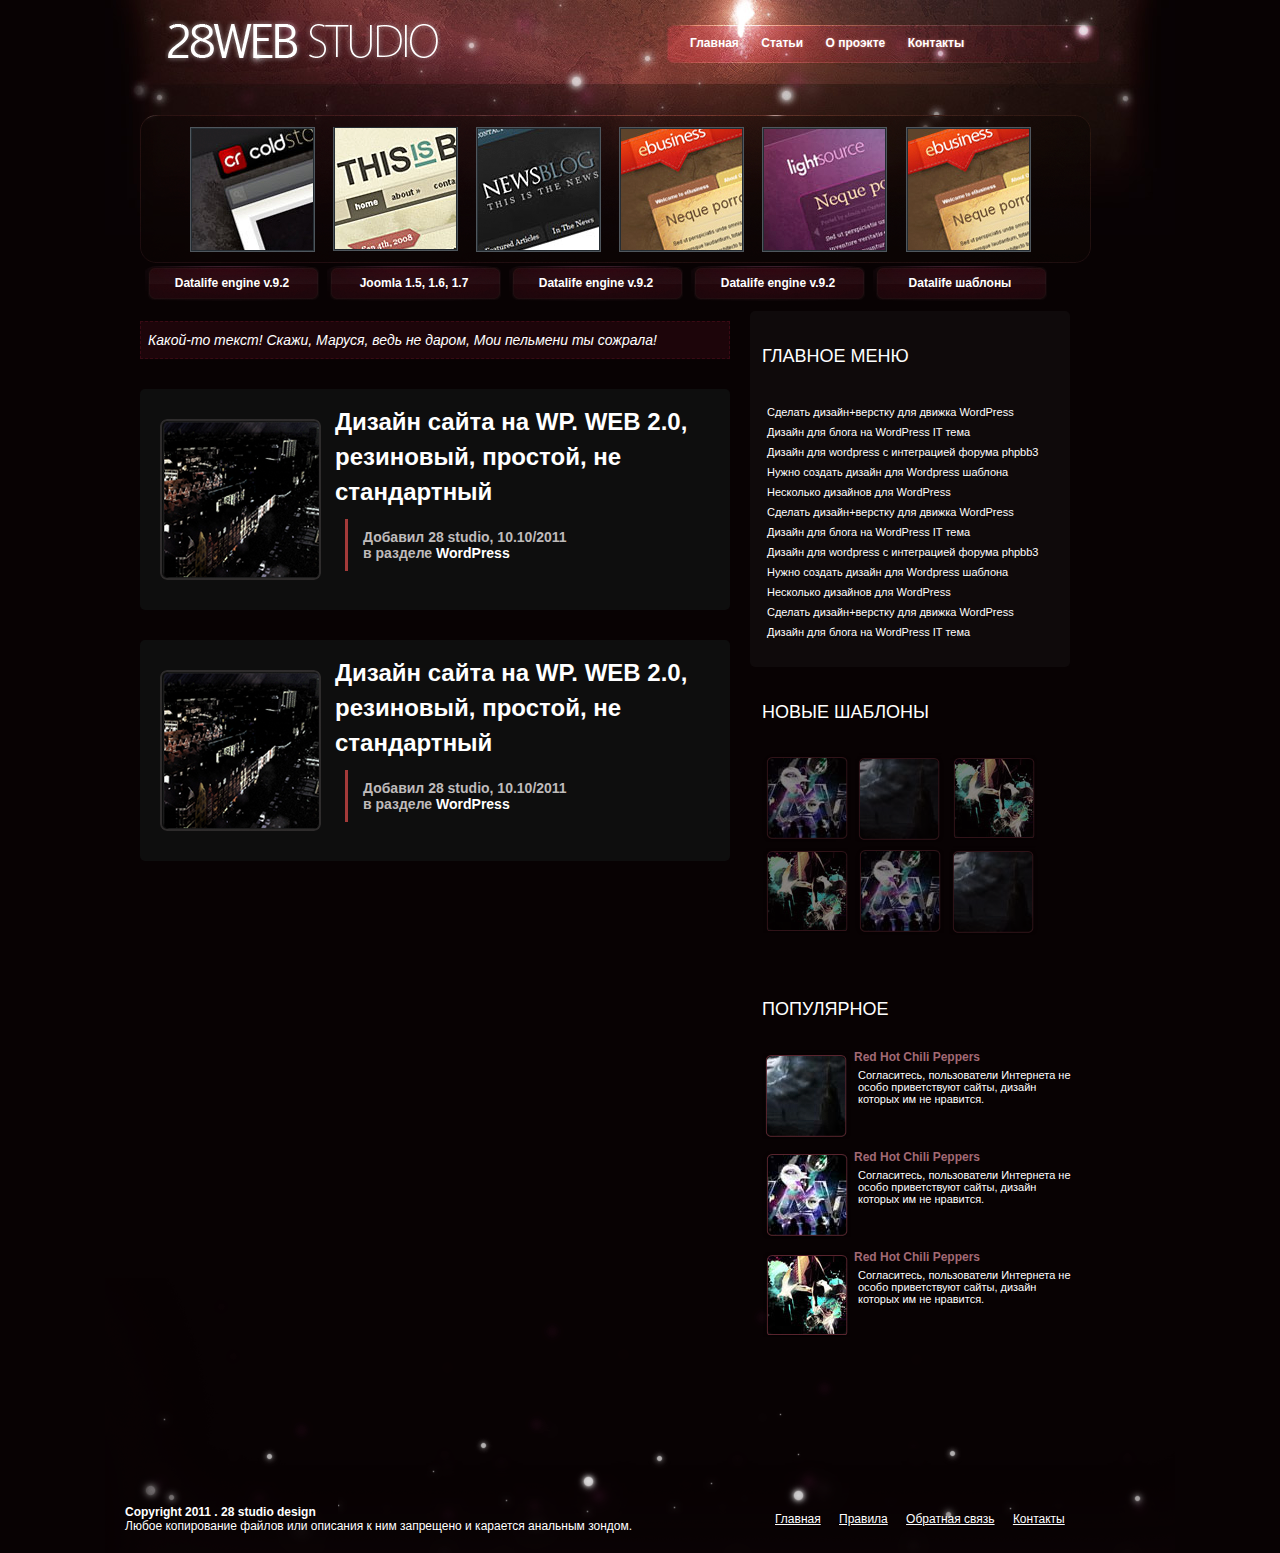
<file: html/28/index.html>
<!DOCTYPE html PUBLIC "-//W3C//DTD XHTML 1.0 Transitional//EN" "http://www.w3.org/TR/xhtml1/DTD/xhtml1-transitional.dtd">
<html xmlns="http://www.w3.org/1999/xhtml">
<head>
<meta http-equiv="Content-Type" content="text/html; charset=utf-8" />
<link href="style/style.css" type="text/css" rel="stylesheet" />
<title>Дизайн студия</title>
</head>

<body>
<div class="este">
	<div class="header">
    	<div class="logo"><img src="images/logo.png" /></div>
        <div class="header_menu">
        	<ul>
            	<li><a href="#">Главная</a></li>
                <li><a href="#">Статьи</a></li>
                <li><a href="#">О проэкте</a></li>
                <li><a href="#">Контакты</a></li>
            </ul>
        </div>
        <div class="clr"></div>
        <div class="slider"><img src="images/slider_img.png" /></div>
    </div>
    <div class="menu">
    	<ul>
        	<li><a href="#">Datalife engine v.9.2</a></li>
            <li><a href="#">Joomla 1.5, 1.6, 1.7</a></li>
            <li><a href="#">Datalife engine v.9.2</a></li>
            <li><a href="#">Datalife engine v.9.2</a></li>
            <li><a href="#">Datalife шаблоны</a></li>
        </ul>
    </div>
    <div class="clr"></div>
    <div class="middle">
    	<div class="left">
        	<div class="info">Какой-то текст! Скажи, Маруся, ведь не даром,	Мои пельмени ты сожрала!</div>
            <!-- NewS -->
            <div class="news">
            	<div class="image"><img src="news.png" /></div>
            	<div class="title"><h2><a href="#">Дизайн сайта на WP. WEB 2.0, резиновый, простой, не стандартный</a></h2></div>
                <div class="info">Добавил 28 studio, 10.10/2011<br />в разделе <a href="#">WordPress</a></div>
                <div class="clr"></div>
            </div>
            <!-- /NewS -->
            <!-- NewS -->
            <div class="news">
            	<div class="image"><img src="news.png" /></div>
            	<div class="title"><h2><a href="#">Дизайн сайта на WP. WEB 2.0, резиновый, простой, не стандартный</a></h2></div>
                <div class="info">Добавил 28 studio, 10.10/2011<br />в разделе <a href="#">WordPress</a></div>
                <div class="clr"></div>
            </div>
            <!-- /NewS -->
        </div>
        <div class="right">
        	<!-- Block1 -->
        	<div class="block1">
            	<h3>ГЛАВНОЕ МЕНЮ</h3>
                <div class="block_con">
                	<ul>
                    	<li><a href="#">Сделать дизайн+верстку для движка WordPress</a></li>
                        <li><a href="#">Дизайн для блога на WordPress IT тема</a></li>
                        <li><a href="#">Дизайн для wordpress с интеграцией форума phpbb3</a></li>
                        <li><a href="#">Нужно создать дизайн для Wordpress шаблона</a></li>
                        <li><a href="#">Несколько дизайнов для WordPress</a></li>
                        <li><a href="#">Сделать дизайн+верстку для движка WordPress</a></li>
                        <li><a href="#">Дизайн для блога на WordPress IT тема</a></li>
                        <li><a href="#">Дизайн для wordpress с интеграцией форума phpbb3</a></li>
                        <li><a href="#">Нужно создать дизайн для Wordpress шаблона</a></li>
                        <li><a href="#">Несколько дизайнов для WordPress</a></li>
                        <li><a href="#">Сделать дизайн+верстку для движка WordPress</a></li>
                        <li><a href="#">Дизайн для блога на WordPress IT тема</a></li>
					</ul>
                </div>
            </div>
            <!-- /Block1 -->
            <!-- Block2 -->
            <div class="block2">
            	<h3>НОВЫЕ ШАБЛОНЫ</h3>
                <div class="block_con">
                	<p><a href="#"><img src="1.png" /></a> <a href="#"><img src="2.png" /></a> <a href="#"><img src="3.png" /></a> <a href="#"><img src="3.png" /></a> <a href="#"><img src="1.png" /></a> <a href="#"><img src="2.png" /></a></p>
                </div>
            </div>
            <!-- /Block2 -->
            <!-- Block3 -->
            <div class="block3">
            	<h3>ПОПУЛЯРНОЕ</h3>
                <div class="block_con">
                	<ul>
                    	<li><img src="2.png" /><a href="#">Red Hot Chili Peppers</a>
                        	<p>Согласитесь, пользователи Интернета не особо приветствуют сайты, дизайн которых им не нравится.</p>
                        </li>
                        <li><img src="1.png" /><a href="#">Red Hot Chili Peppers</a>
                        	<p>Согласитесь, пользователи Интернета не особо приветствуют сайты, дизайн которых им не нравится.</p>
                        </li>
                        <li><img src="3.png" /><a href="#">Red Hot Chili Peppers</a>
                        	<p>Согласитесь, пользователи Интернета не особо приветствуют сайты, дизайн которых им не нравится.</p>
                        </li>
                    </ul>
                </div>
            </div>
            <!-- /Block3 -->
        </div>
        <div class="clr"></div>
    </div>
    <div class="footer">
        <div class="sosumi">
            <b>Copyright 2011 . 28 studio design</b><br />
            Любое копирование файлов или описания к ним запрещено и карается анальным зондом.
        </div>    
        <div class="footer_menu">
        	<ul>
            	<li><a href="#">Главная</a></li>
                <li><a href="#">Правила</a></li>
                <li><a href="#">Обратная связь</a></li>
                <li><a href="#">Контакты</a></li>
            </li>
        </div>
        <div class="clr"></div>
    </div>
</div>
</body>
</html>
</file>
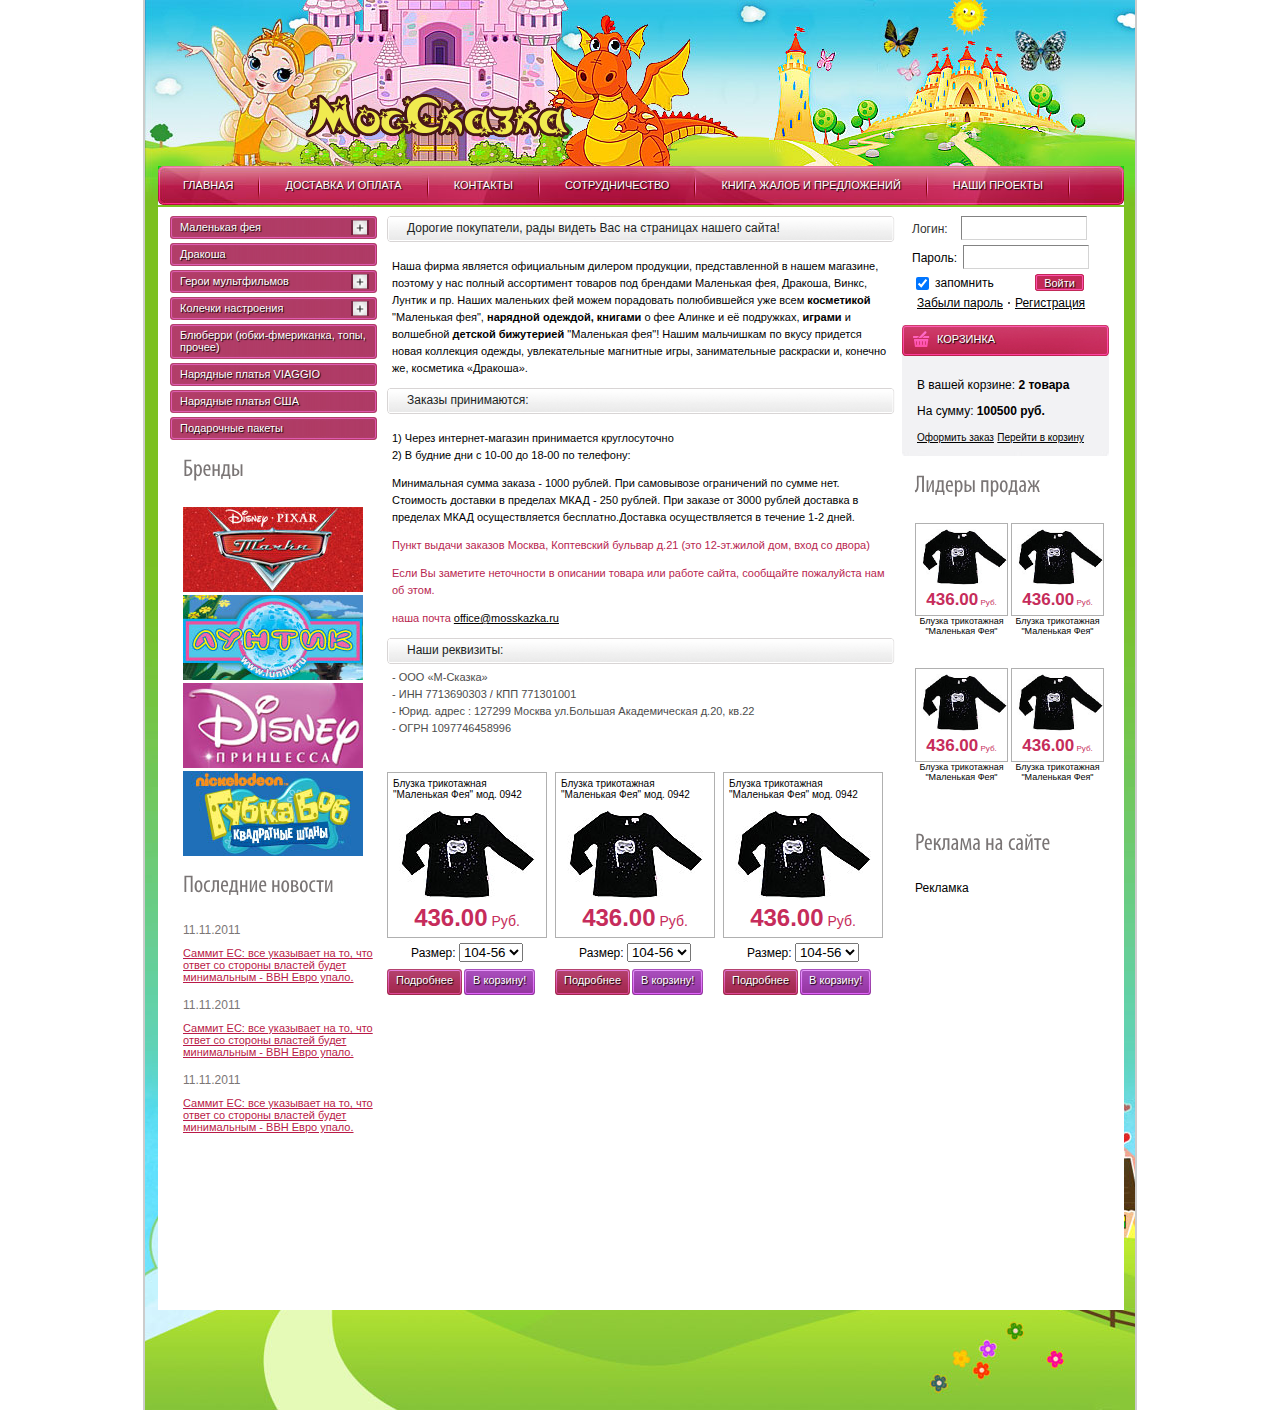
<file: html/mosskazka/index.html>
<!DOCTYPE html PUBLIC "-//W3C//DTD XHTML 1.0 Transitional//EN" "http://www.w3.org/TR/xhtml1/DTD/xhtml1-transitional.dtd">
<html xmlns="http://www.w3.org/1999/xhtml">
<head>
<meta http-equiv="Content-Type" content="text/html; charset=utf-8" />
<link type="text/css" rel="stylesheet" href="style.css" />
<script src="https://ajax.googleapis.com/ajax/libs/jquery/1.7.1/jquery.min.js" type="text/javascript"></script>
<script type="text/javascript">
	$(document).ready(function() {
		$('.navi ul').prev().addClass('close');
		
		$('.navi li').click(function() {
			if( $(this).next('ul').length )
			{
				if($(this).next().css('display') == 'none') 
				{				
					if( $(this).parent().attr('class') == 'navi' )
					{
						$('.navi').children('ul').hide('slow');
						$('.navi ul').prev().removeClass('open');
						$('.navi ul').prev().addClass('close');
					}
					else
					{
						$('.navi').children('ul').children('ul').hide('slow');
						$(this).next().css("margin-left", 10);
					}
					
					$(this).removeClass();
					$(this).addClass('open');
					$(this).next().toggle('slow');
				}
				else
				{		
					$(this).addClass('close');
					$('.navi ul').prev().removeClass('open');
					$(this).next().toggle('slow');
				}
				return false;	
			}
		});
	});
</script>
<script src="js/cufon.js" type="text/javascript"></script>
<script src="js/myriadpro-cond.font.js" type="text/javascript"></script>
<script type="text/javascript">
			Cufon.replace('.cufon'); // Works without a selector engine
		</script>
<title>Документ без названия</title>
</head>

<body>
<div class="centrum">
	<div class="header">
    	<div class="logo"><a href="http://caguct.ru/mosskazka/index.html"><img src="images/logo.png" alt="МомМказка" /></a></div>
        <div class="menu">
        	<ul>
            	<li><a href="#">Главная</a></li>
                <li><a href="#">Доставка и оплата</a></li>
                <li><a href="#">Контакты</a></li>
                <li><a href="#">Сотрудничество</a></li>
                <li><a href="#">Книга жалоб и предложений</a></li>
                <li><a href="#">Наши проекты</a></li>
            </ul>
        </div>
    </div>
    <div class="wrapper">
    	<div class="left">
            <ul class="navi">
                <li><span></span><a href="#">Маленькая фея</a><em></em></li>
                    <ul>
                        <li><a href="#">Колечки настроения</a></li>
                        <ul>
                                <li><a href="#">Колечки настроения</a></li>
                                <li><a href="#">Подарочные пакеты</a></li>
                                <li><a href="#">Нарядные платья VIAGGIO</a></li>
                                <li><a href="#">Нарядные платья США</a></li>
                                <li><a href="#">Подарочные пакеты</a></li>
                        </ul>
                        <li><a href="#">Подарочные пакеты</a></li>
                        <ul>
                                <li><a href="#">Колечки настроения</a></li>
                                <li><a href="#">Подарочные пакеты</a></li>
                                <li><a href="#">Нарядные платья VIAGGIO</a></li>
                                <li><a href="#">Нарядные платья США</a></li>
                                <li><a href="#">Подарочные пакеты</a></li>
                            </ul>
                        <li><a href="#">Нарядные платья VIAGGIO</a></li>
                        <li><a href="#">Нарядные платья США</a></li>
                        <li><a href="#">Подарочные пакеты</a></li>
                    </ul>
                <li><span></span><a href="#">Дракоша</a><em></em></li>
                <li><span></span><a href="#">Герои мультфильмов</a><em></em></li>
                	<ul>
                        <li><a href="#">Колечки настроения</a></li>
                        <li><a href="#">Подарочные пакеты</a></li>
                        <li><a href="#">Нарядные платья VIAGGIO</a></li>
                        <li><a href="#">Нарядные платья США</a></li>
                        <li><a href="#">Подарочные пакеты</a></li>
                    </ul>
                <li><span></span><a href="#">Колечки настроения</a><em></em></li>
                	<ul>
                        <li><a href="#">Колечки настроения</a></li>
                        <li><a href="#">Подарочные пакеты</a></li>
                        <li><a href="#">Нарядные платья VIAGGIO</a></li>
                        <li><a href="#">Нарядные платья США</a></li>
                        <li><a href="#">Подарочные пакеты</a></li>
                    </ul>
                <li><span></span><a href="#">Блюберри (юбки-фмериканка, топы, прочее)</a><em></em></li>
                <li><span></span><a href="#">Нарядные платья VIAGGIO</a><em></em></li>
                <li><span></span><a href="#">Нарядные платья США</a><em></em></li>
                <li><span></span><a href="#">Подарочные пакеты</a><em></em></li>
            </ul>
            <div class="block">
            	<div class="title cufon">Бренды</div>
                <div class="content">
                	<div class="brend"><img src="images/tachki.jpg" alt="Тачки" /></div>
                    <div class="brend"><img src="images/luntik.jpg" alt="Лунтик" /></div>
                    <div class="brend"><img src="images/princess.jpg" alt="Принцесса" /></div>
                    <div class="brend"><img src="images/bobgubko.jpg" alt="ГубкаБоб" /></div>
                </div>
            </div>            
            <div class="block">
            	<div class="title cufon">Последние новости</div>
                <div class="lastnews">
                	<ul>
                    	<li>
                            <span>11.11.2011</span>
                            <a href="#">Саммит ЕС: все указывает на то, что ответ со стороны властей будет минимальным - ВВН Евро упало.</a>
                       	</li>
                        <li>
                            <span>11.11.2011</span>
                            <a href="#">Саммит ЕС: все указывает на то, что ответ со стороны властей будет минимальным - ВВН Евро упало.</a>
                       	</li>
                        <li>
                            <span>11.11.2011</span>
                            <a href="#">Саммит ЕС: все указывает на то, что ответ со стороны властей будет минимальным - ВВН Евро упало.</a>
                       	</li>
                    </ul>
                </div>
            </div>
        </div>
        <div class="center">
        	<div class="block">
                <h1>Дорогие покупатели, рады видеть Вас на страницах нашего сайта!</h1>
                <div class="content">
                  <p>Наша фирма является официальным дилером продукции, представленной в нашем магазине, поэтому у нас полный ассортимент товаров под брендами Маленькая фея, Дракоша, Винкс, Лунтик и пр. Наших маленьких фей можем порадовать полюбившейся уже всем <strong>косметикой</strong> &quot;Маленькая фея&quot;, <strong>нарядной одеждой, книгами</strong> о фее Алинке и её подружках, <strong>играми</strong> и волшебной  <strong>детской бижутерией</strong> &quot;Маленькая фея&quot;! Нашим мальчишкам по вкусу придется новая коллекция одежды, увлекательные магнитные игры, занимательные раскраски и, конечно же, косметика «Дракоша». </p>
                </div>
            </div>
            <div class="block">
                <h1>Заказы принимаются:</h1>
                <div class="content">
                  <p>
                    1) Через интернет-магазин принимается круглосуточно<br />
                    2) В будние дни с 10-00 до 18-00 по телефону:<br />
                  </p>
                  <p>Минимальная сумма заказа - 1000 рублей. При самовывозе ограничений по сумме нет.<br />
                    Стоимость доставки в пределах МКАД - 250 рублей. При заказе от 3000 рублей доставка в пределах МКАД осуществляется бесплатно.Доставка осуществляется в течение 1-2 дней.</p>
                  <p style="color:#b8264f;">Пункт выдачи заказов Москва, Коптевский бульвар д.21 (это 12-эт.жилой дом, вход со двора)</p>
                  <p style="color:#b8264f;">Если Вы заметите неточности в описании товара или работе сайта, сообщайте пожалуйста нам об этом.</p>
                  <p style="color:#b8264f;">наша почта <a href="mailto:office@mosskazka.ru">office@mosskazka.ru</a></p>
                </div>
            </div>
            <div class="block">
                <h1>Наши реквизиты:</h1>
                <div class="content">
                	<ul>
                      <li>- ООО «М-Сказка» </li>
                      <li>- ИНН 7713690303 / КПП 771301001</li>
                      <li>- Юрид. адрес : 127299 Москва ул.Большая Академическая д.20, кв.22</li>
                      <li>- ОГРН 1097746458996</li>
                    </ul>
                </div>
            </div>
            <div class="products">
            	<div class="block">
                	<div class="face">
                        <div class="title"><a href="#">Блузка трикотажная "Маленькая Фея" мод. 0942</a></div>
                        <div class="image"><img src="images/tovar.jpg" alt="Блузка" /></div>
                        <div class="price"><b>436.00</b> Руб.</div>
                    </div>
                    <div class="size">Размер: <select name="size"><option>104-56</option></select></div>
                    <div class="button">
                    	<ul>
                            <li class="full"><a href="#">Подробнее</a><em></em></li>
                            <li class="trash"><a href="#">В корзину!</a><em></em></li>
                        </ul>
                    	<div class="clr"></div>
                    </div>
                </div>
                <div class="block">
                	<div class="face">
                        <div class="title"><a href="#">Блузка трикотажная "Маленькая Фея" мод. 0942</a></div>
                        <div class="image"><img src="images/tovar.jpg" alt="Блузка" /></div>
                        <div class="price"><b>436.00</b> Руб.</div>
                    </div>
                    <div class="size">Размер: <select name="size"><option>104-56</option></select></div>
                    <div class="button">
                    	<ul>
                            <li class="full"><a href="#">Подробнее</a><em></em></li>
                            <li class="trash"><a href="#">В корзину!</a><em></em></li>
                        </ul>
                    	<div class="clr"></div>
                    </div>
                </div>
                <div class="block">
                	<div class="face">
                        <div class="title"><a href="#">Блузка трикотажная "Маленькая Фея" мод. 0942</a></div>
                        <div class="image"><img src="images/tovar.jpg" alt="Блузка" /></div>
                        <div class="price"><b>436.00</b> Руб.</div>
                    </div>
                    <div class="size">Размер: <select name="size"><option>104-56</option></select></div>
                    <div class="button">
                    	<ul>
                            <li class="full"><a href="#">Подробнее</a><em></em></li>
                            <li class="trash"><a href="#">В корзину!</a><em></em></li>
                        </ul>
                    	<div class="clr"></div>
                    </div>
                </div>
                <div class="clr"></div>
            </div>
      </div>
        <div class="right">
        	<div class="loginform">
                <form action="" method="post">
                    <div class="login"><label>Логин:</label> <input name="login" type="text" /></div>
                    <div class="password"><label>Пароль:</label> <input name="password" type="password" /></div>
                    <div class="enter"><input name="" type="checkbox" class="ch" value="" checked="checked" /> <label>запомнить</label> <input class="v" name="ok" type="submit" value="Войти" /></div>
                </form>
                <div class="rlink">
                	<ul>
                    	<li><a href="#">Забыли пароль</a></li>                        
                        <li class="reglink"><a href="#">Регистрация</a></li>
                    </ul>
                    <div class="clr"></div>
                </div>
            </div>
            <div class="block_trash">
            	<div class="title">Корзинка</div>
                <div class="content">
                	<p>В вашей корзине: <strong>2 товара</strong></p>
                    <p>На сумму: <strong>100500 руб.</strong></p>
                    <div class="klink"><a href="#">Оформить заказ</a> <a href="#">Перейти в корзину</a></div>
                </div>
            </div>
            <div class="block">
            	<div class="title cufon">Лидеры продаж</div>
                <div class="content">
                    <div class="lider">
                        <div class="face">                            
                            <div class="image"><img src="images/tovar.jpg" width="86" alt="Блузка" /></div>
                            <div class="price"><b>436.00</b> Руб.</div>
                        </div>
                        <div class="title"><a href="#">Блузка трикотажная "Маленькая Фея"</a></div>
                    </div>
                    <div class="lider">
                        <div class="face">                            
                            <div class="image"><img src="images/tovar.jpg" width="86" alt="Блузка" /></div>
                            <div class="price"><b>436.00</b> Руб.</div>
                        </div>
                        <div class="title"><a href="#">Блузка трикотажная "Маленькая Фея"</a></div>
                    </div>
                    <div class="lider">
                        <div class="face">                            
                            <div class="image"><img src="images/tovar.jpg" width="86" alt="Блузка" /></div>
                            <div class="price"><b>436.00</b> Руб.</div>
                        </div>
                        <div class="title"><a href="#">Блузка трикотажная "Маленькая Фея"</a></div>
                    </div>
                    <div class="lider">
                        <div class="face">                            
                            <div class="image"><img src="images/tovar.jpg" width="86" alt="Блузка" /></div>
                            <div class="price"><b>436.00</b> Руб.</div>
                        </div>
                        <div class="title"><a href="#">Блузка трикотажная "Маленькая Фея"</a></div>
                    </div>
                    <div class="clr"></div>
                </div>
            </div>
            <div class="block">
            	<div class="title cufon">Реклама на сайте</div>
                <div class="content">
                	Рекламка
                </div>
            </div>
        </div>
        <div class="clr"></div>
    </div>
</div>
</body>
</html>
</file>
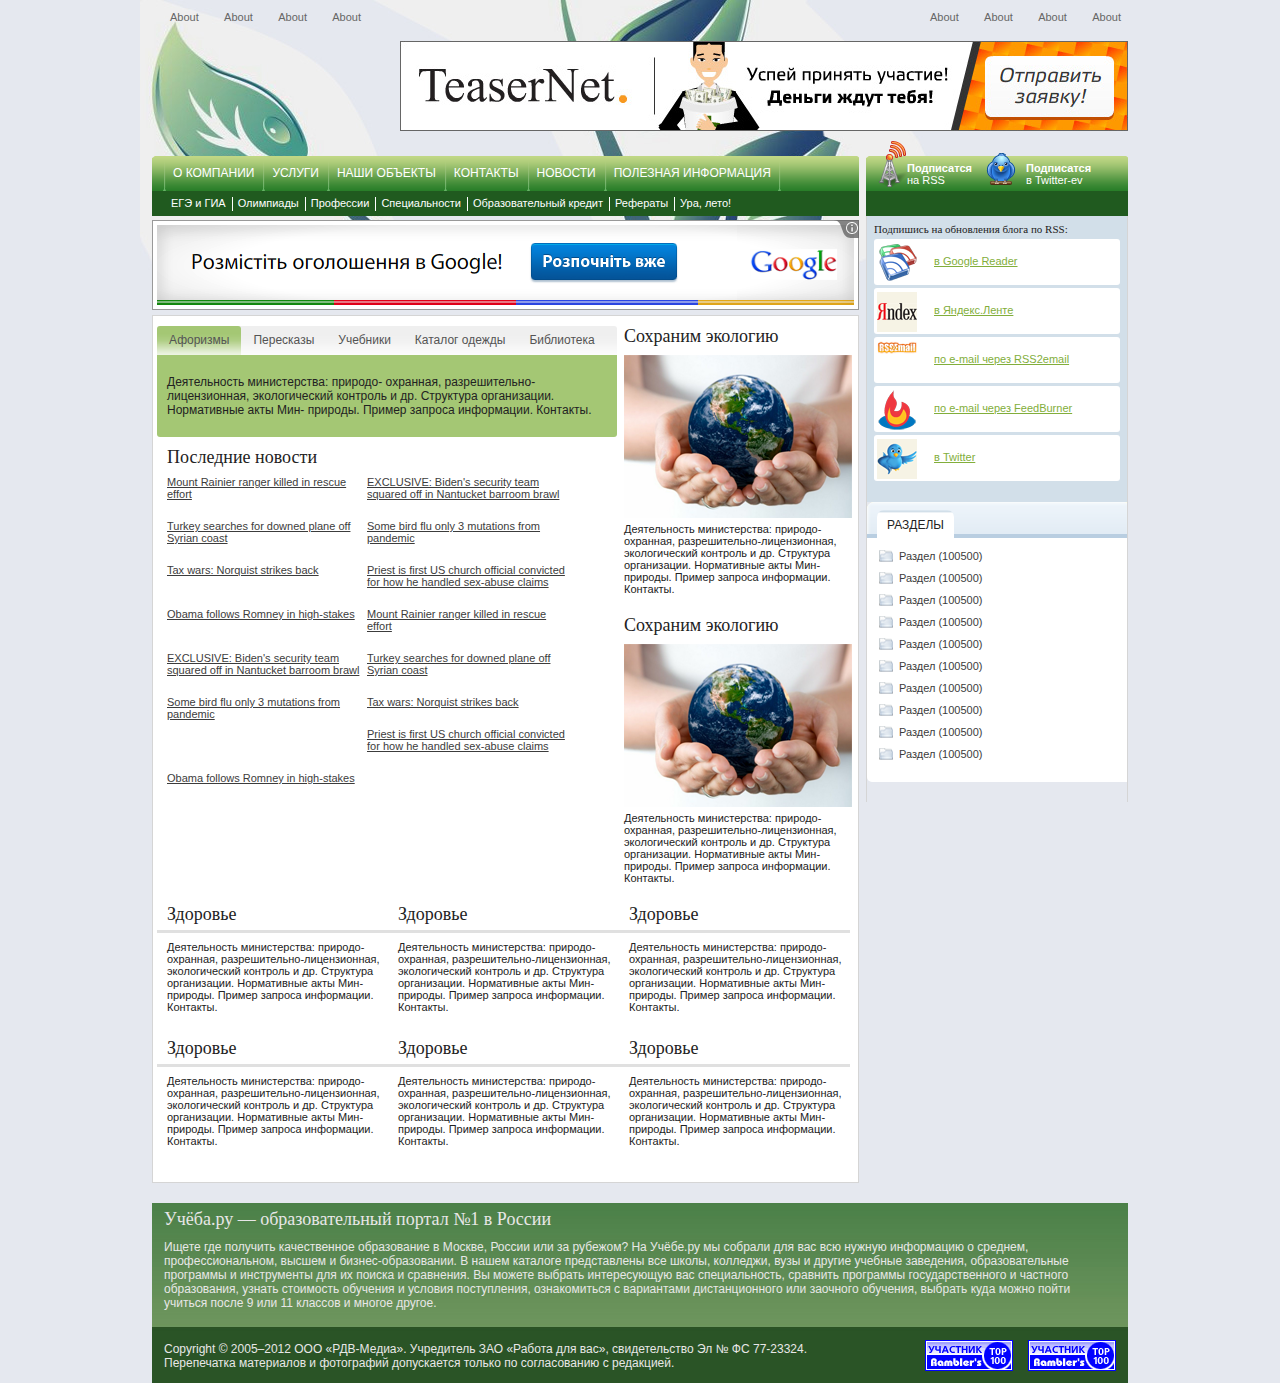
<file: html/Murzik/index.html>
<!DOCTYPE html PUBLIC "-//W3C//DTD XHTML 1.0 Transitional//EN" "http://www.w3.org/TR/xhtml1/DTD/xhtml1-transitional.dtd">
<html xmlns="http://www.w3.org/1999/xhtml">
<head>
<meta http-equiv="Content-Type" content="text/html; charset=UTF-8" />
<link rel="stylesheet" type="text/css" href="style.css" />
<script src="js/jquery.js"></script>
<script type="text/javascript">
	$(document).ready(function(e) {
		$('.coup .content div').hide();
		$('.coup .content div:first').show();
		
        $('.coup .top li').click(function(){
			var thisID = $(this).attr('id');
			$('.coup .content div').hide();
			$('.coup .content div#'+thisID).show();
			$('.coup .top li').removeClass('active');
			$(this).addClass('active');
		});
    });
</script>
<title>Untitled Document</title>
</head>

<body>
<div class="centrum">
	<div class="header">
    	<ul class="menu">
        	<li><a href="#">About</a></li>
        	<li><a href="#">About</a></li>
        	<li><a href="#">About</a></li>
        	<li><a href="#">About</a></li>
        </ul>
    	<ul class="follow">
        	<li><a href="#">About</a></li>
        	<li><a href="#">About</a></li>
        	<li><a href="#">About</a></li>
        	<li><a href="#">About</a></li>
        </ul>
        <div class="banner"><img src="images/top-banner.jpg" alt="banner" /></div>
    </div><!--header-->
    <div class="wrapper">
    	<div class="left">
        	<div class="main">
            	<div class="content">
            		<ul class="main-menu">
                    	<li><a href="#">О компании</a></li>
                        <li><a href="#">Услуги</a></li>
                        <li><a href="#">Наши объекты</a></li>
                        <li><a href="#">Контакты</a></li>
                        <li><a href="#">Новости</a></li>
                        <li class="last"><a href="#">Полезная информация</a></li>
                    </ul>
                    <ul class="second-menu">
                    	<li><a href="#">ЕГЭ и ГИА</a></li>
                        <li><a href="#">Олимпиады</a></li>
                        <li><a href="#">Профессии</a></li>
                        <li><a href="#">Специальности</a></li>
                        <li><a href="#">Образовательный кредит</a></li>
                        <li><a href="#">Рефераты</a></li>
                        <li class="last"><a href="#">Ура, лето!</a></li>
                    </ul>
                </div>
                <div class="lem"></div>
            </div><!--main-->
            <div class="banner"><img src="images/googloklama.png" alt="banner" /></div>
            <div class="middle">
            	<div class="m-left">
                	<div class="coup">
                   	  <ul class="top">
                        	<li class="active" id="afo">Афоризмы</li>
                            <li id="per">Пересказы</li>
                            <li id="boo">Учебники</li>
                            <li id="dre">Каталог одежды</li>
                            <li id="bib">Библиотека</li>
                        </ul>
                        <div class="content">
                        	<div id="afo">Деятельность министерства: природо-
охранная, разрешительно-лицензионная, экологический контроль и др. Структура организации. Нормативные акты Мин-
природы. Пример запроса информации. Контакты.
							</div>
                        	<div id="per">Пересказы</div>
                        	<div id="boo">Учебники</div>
                        	<div id="dre">одежды</div>
                        	<div id="bib">Библиотека</div>
                        </div>
                    </div><!--coup-->
                	<ul class="block-posts">
                    	<li>
                        	<h3 class="title">Последние новости</h3>
                            <div class="content">
                                <ul class="lastnews">
                                	<li><a href="#">Mount Rainier ranger killed in rescue effort</a></li>
                                    <li><a href="#">EXCLUSIVE: Biden's security team squared off in Nantucket barroom brawl</a></li>
                                    <li><a href="#">Turkey searches for downed plane off Syrian coast</a></li>
                                    <li><a href="#">Some bird flu only 3 mutations from pandemic</a></li>
                                    <li><a href="#">Tax wars: Norquist strikes back</a></li>
                                    <li><a href="#">Priest is first US church official convicted for how he handled sex-abuse claims</a></li>
                                    <li><a href="#">Obama follows Romney in high-stakes</a></li>
                                	<li><a href="#">Mount Rainier ranger killed in rescue effort</a></li>
                                    <li><a href="#">EXCLUSIVE: Biden's security team squared off in Nantucket barroom brawl</a></li>
                                    <li><a href="#">Turkey searches for downed plane off Syrian coast</a></li>
                                    <li><a href="#">Some bird flu only 3 mutations from pandemic</a></li>
                                    <li><a href="#">Tax wars: Norquist strikes back</a></li>
                                    <li><a href="#">Priest is first US church official convicted for how he handled sex-abuse claims</a></li>
                                    <li><a href="#">Obama follows Romney in high-stakes</a></li>
                                </ul>
                            </div>
                        </li>
                    </ul>
                </div><!--m-left-->
                <div class="m-right">
                	<ul class="block-posts">
                    	<li>
                        	<h3 class="title">Сохраним экологию</h3>
                            <div class="content">
                            	<img src="images/eco.png" alt="eco" />
                                <p>Деятельность министерства: природо-
охранная, разрешительно-лицензионная, экологический контроль и др. Структура организации. Нормативные акты Мин-
природы. Пример запроса информации. Контакты.</p>
                            </div>
                        </li>
                        <li>
                        	<h3 class="title">Сохраним экологию</h3>
                            <div class="content">
                            	<img src="images/eco.png" alt="eco" />
                                <p>Деятельность министерства: природо-
охранная, разрешительно-лицензионная, экологический контроль и др. Структура организации. Нормативные акты Мин-
природы. Пример запроса информации. Контакты.</p>
                            </div>
                        </li>
                    </ul>
                </div><!--m-right-->
                <div class="blocks">
                	<ul class="block-posts">
                    	<li>
                        	<h3 class="title">Здоровье</h3>
                            <div class="content">
                                <p>Деятельность министерства: природо-
охранная, разрешительно-лицензионная, экологический контроль и др. Структура организации. Нормативные акты Мин-
природы. Пример запроса информации. Контакты.</p>
                            </div>
                        </li>
                    	<li>
                        	<h3 class="title">Здоровье</h3>
                            <div class="content">
                                <p>Деятельность министерства: природо-
охранная, разрешительно-лицензионная, экологический контроль и др. Структура организации. Нормативные акты Мин-
природы. Пример запроса информации. Контакты.</p>
                            </div>
                        </li>
                    	<li>
                        	<h3 class="title">Здоровье</h3>
                            <div class="content">
                                <p>Деятельность министерства: природо-
охранная, разрешительно-лицензионная, экологический контроль и др. Структура организации. Нормативные акты Мин-
природы. Пример запроса информации. Контакты.</p>
                            </div>
                        </li>
                    	<li>
                        	<h3 class="title">Здоровье</h3>
                            <div class="content">
                                <p>Деятельность министерства: природо-
охранная, разрешительно-лицензионная, экологический контроль и др. Структура организации. Нормативные акты Мин-
природы. Пример запроса информации. Контакты.</p>
                            </div>
                        </li>
                    	<li>
                        	<h3 class="title">Здоровье</h3>
                            <div class="content">
                                <p>Деятельность министерства: природо-
охранная, разрешительно-лицензионная, экологический контроль и др. Структура организации. Нормативные акты Мин-
природы. Пример запроса информации. Контакты.</p>
                            </div>
                        </li>
                    	<li>
                        	<h3 class="title">Здоровье</h3>
                            <div class="content">
                                <p>Деятельность министерства: природо-
охранная, разрешительно-лицензионная, экологический контроль и др. Структура организации. Нормативные акты Мин-
природы. Пример запроса информации. Контакты.</p>
                            </div>
                        </li>
                    </ul>
                    <div class="clr"></div>
                </div><!--blocks-->
            </div><!--middle-->
        </div><!--left-->
        <div class="right">
        	<div class="main">
            	<div class="content">
            		<ul class="follow">
                    	<li class="rss"><a href="#"><img src="images/ico-rss.png" alt="rss" /><b>Подписатся</b> на RSS</a></li>
                    	<li class="tw"><a href="#"><img src="images/ico-tw.png" alt="tw" /><b>Подписатся</b> в Twitter-ev</a></li>
                    </ul>
                </div>
                <div class="lem"></div>
            </div><!--main-->
            <div class="bord">
                <div class="block">
                    <div class="title">Подпишись на обновления блога по RSS:</div>
                    <div class="content">
                    	<ul>
                        	<li><img src="images/google-reader-icon.png" alt="google" /><a href="#">в Google Reader</a></li>
                        	<li><img src="images/yandex-lenta-icon.png" alt="yandex" /><a href="#">в Яндекс.Ленте</a></li>
                        	<li><img src="images/rss-to-email-icon.png" alt="RSS2email" /><a href="#">по e-mail через RSS2email</a></li>
                        	<li><img src="images/feedburner-icon.png" alt="FeedBurner" /><a href="#">по e-mail через FeedBurner</a></li>
                        	<li><img src="images/twitter-icon.png" alt="Twitter" /><a href="#">в Twitter</a></li>
                        </ul>
                    </div>
                </div>
                <ul class="wdgts">
                    <li>
                        <h3><span>Разделы</span></h3>
                        <ul class="rubr">
                            <li><a href="#">Раздел (100500)</a></li>
                            <li><a href="#">Раздел (100500)</a></li>
                            <li><a href="#">Раздел (100500)</a></li>
                            <li><a href="#">Раздел (100500)</a></li>
                            <li><a href="#">Раздел (100500)</a></li>
                            <li><a href="#">Раздел (100500)</a></li>
                            <li><a href="#">Раздел (100500)</a></li>
                            <li><a href="#">Раздел (100500)</a></li>
                            <li><a href="#">Раздел (100500)</a></li>
                            <li><a href="#">Раздел (100500)</a></li>
                        </ul>
                    </li>
                </ul>
            </div><!--bord-->
        </div><!--right-->
        <div class="clr"></div>
    </div><!--wrapper-->
	<div class="hFooter"></div>
</div>
<div class="footer">
	<div class="info">
    	<div class="name">Учёба.ру — образовательный портал №1 в России</div>
        <div class="descr">Ищете где получить качественное образование в Москве, России или за рубежом? На Учёбе.ру мы собрали для вас всю нужную информацию о среднем, профессиональном, высшем и бизнес-образовании. В нашем каталоге представлены все школы, колледжи, вузы и другие учебные заведения, образовательные программы и инструменты для их поиска и сравнения. Вы можете выбрать интересующую вас специальность, сравнить программы государственного и частного образования, узнать стоимость обучения и условия поступления, ознакомиться с вариантами дистанционного или заочного обучения, выбрать куда можно пойти учиться после 9 или 11 классов и многое другое.</div>
    </div>
    <div class="sosumi">Copyright © 2005–2012 ООО «РДВ-Медиа». Учредитель ЗАО «Работа для вас», свидетельство Эл № ФС 77-23324.<br />
Перепечатка материалов и фотографий допускается только по согласованию с редакцией.</div>
    <div class="counters"><img src="images/levi.png" alt="levi" /> <img src="images/levi.png" alt="levi" /></div>
</div>
</body>
</html>
</file>
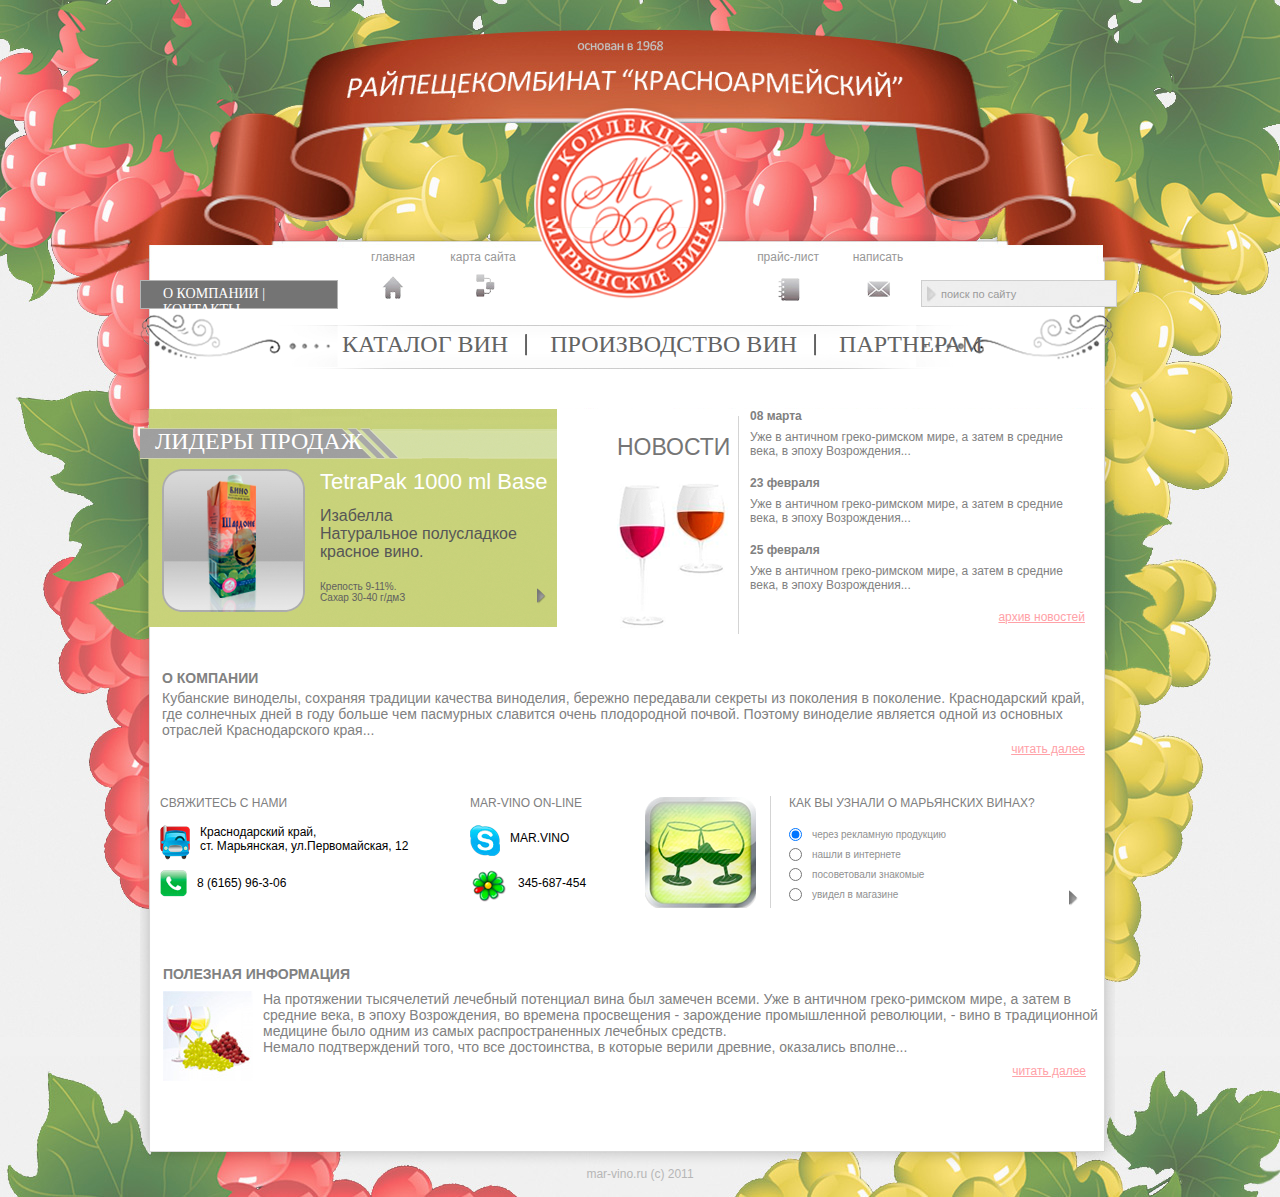
<file: html/MV/index.html>
<!DOCTYPE html PUBLIC "-//W3C//DTD XHTML 1.0 Transitional//EN" "http://www.w3.org/TR/xhtml1/DTD/xhtml1-transitional.dtd">
<html xmlns="http://www.w3.org/1999/xhtml">
<head>
<meta http-equiv="Content-Type" content="text/html; charset=utf-8" />
<link href="style.css" rel="stylesheet" type="text/css" />
<title>Документ без названия</title>
</head>

<body>
<div class="centrum">
	<div class="header">
    	<div class="links">
        	<a href="#">О компании</a> | <a href="#">Контакты</a>
        </div>
        <ul class="main">
        	<li><a href="#">Главная <img src="images/main.png" alt="Главная" /></a></li>
            <li><a href="#">Карта сайта <img src="images/sitemap.png" alt="Карта сайта" /></a></li>        
        </ul>
        <div class="logo"><img src="images/logo.png" alt="Лого" /></div>
        <ul class="main">
        	<li><a href="#">Прайс-лист <img src="images/price.png" alt="Прайс-лист" /></a></li>
            <li><a href="#">Написать <img src="images/feedback.png" alt="Написать" /></a></li>        
        </ul>
        <div class="search">
        	<form action="search" method="get"><input name="s" type="text" value="поиск по сайту" onfocus="if(this.value=='поиск по сайту'){this.value='';}" onblur="if(this.value==''){this.value='поиск по сайту';}" /></form>
        </div>
        <div class="clr"></div>                 
    </div>
    <ul class="menu">
    	<li><a href="#">Каталог вин</a></li>
        <li><a href="#">Производство вин</a></li>
        <li class="last"><a href="#">Партнерам</a></li>
    </ul>
    <div class="clr"></div>
    <div class="center">
    	<div class="liders">
        	<h2>Лидеры продаж</h2>
            <div class="image"><img src="images/pack.png" alt="Пак" /></div>
            <div class="title">TetraPak 1000 ml Base</div>
            <div class="join">Изабелла<br />Натуральное полусладкое красное вино.</div>
            <div class="sostav">Крепость 9-11%. Сахар 30-40 г/дмЗ</div>
            <div class="next"><a href="#"><img src="images/next.png" alt="Дальше" /></a></div>
        </div>
        <div class="news">
        	<h2>Новости</h2>
            <ul>
            	<li><b>08 марта</b>Уже в античном греко-римском мире, а затем в средние века, в эпоху Возрождения...</li>
                <li><b>23 февраля</b>Уже в античном греко-римском мире, а затем в средние века, в эпоху Возрождения...</li>
                <li><b>25 февраля</b>Уже в античном греко-римском мире, а затем в средние века, в эпоху Возрождения...</li>
            </ul>
            <div class="archive"><a href="#">архив новостей</a></div>            
        </div>
        <div class="clr"></div>	
        <div class="about">
        	<h3>О КОМПАНИИ</h3>
            Кубанские виноделы, сохраняя традиции качества виноделия, бережно передавали секреты из поколения в поколение.
            Краснодарский край, где солнечных дней в году больше чем пасмурных славится очень плодородной почвой. Поэтому виноделие является одной из основных отраслей Краснодарского края...
            <div class="aboutnext"><a href="#">читать далее</a></div>
            <div class="clr"></div>
        </div>
        <div class="contact">
        	<div class="belt">
            	<h3>Свяжитесь с нами</h3>
                <ul>
                	<li><img src="images/address.png" alt="Адрес" />Краснодарский край,<br />ст. Марьянская, ул.Первомайская, 12</li>
                    <li><img src="images/phone.png" alt="Телефон" /><span>8 (6165) 96-3-06</span></li>
                </ul>
            </div>
            <div class="online">
            	<h3>MAR-VINO ON-LINE</h3>
                <ul>
                	<li><img src="images/skype.png" alt="Skype" /><span>MAR.VINO</span></li>
                    <li><img src="images/icq.png" alt="ICQ" /><span>345-687-454</span></li>
                </ul>
            </div>
            <div class="opros">
            	<h3>КАК вы узнали о МАРЬЯНСКИХ ВИНАХ?</h3>
                <form action="/" method="post">
                <ul>
                	<li><input name="1" type="radio" value="через рекламную продукцию" checked="checked" />через рекламную продукцию</li>
                    <li><input name="1" type="radio" value="нашли в интернете" />нашли в интернете</li>
                    <li><input name="1" type="radio" value="посоветовали знакомые" />посоветовали знакомые</li>
                    <li><input name="1" type="radio" value="увидел в магазине" />увидел в магазине</li>
                </ul>
                <div class="next"><a href="#"><img src="images/next.png" alt="Дальше" /></a></div>
                </form>
            </div>
        </div>
        <div class="info">
        	<h3>Полезная информация</h3>
            <div><img src="images/info.jpg" alt="info" class="alignleft" />На протяжении тысячелетий лечебный потенциал вина был замечен всеми.
            Уже в античном греко-римском мире, а затем в средние века, в эпоху Возрождения, во времена просвещения - зарождение промышленной революции, - вино в традиционной медицине было одним из самых распространенных лечебных средств.
            <br />Немало подтверждений того, что все достоинства, в которые верили древние, оказались вполне...</div>
			<div class="infonext"><a href="#">читать далее</a></div>
			<div class="clr"></div>
        </div>
    </div>
    <div class="rFooter"></div>
</div>
<div class="footer">mar-vino.ru (c) 2011</div>
</body>
</html>
</file>
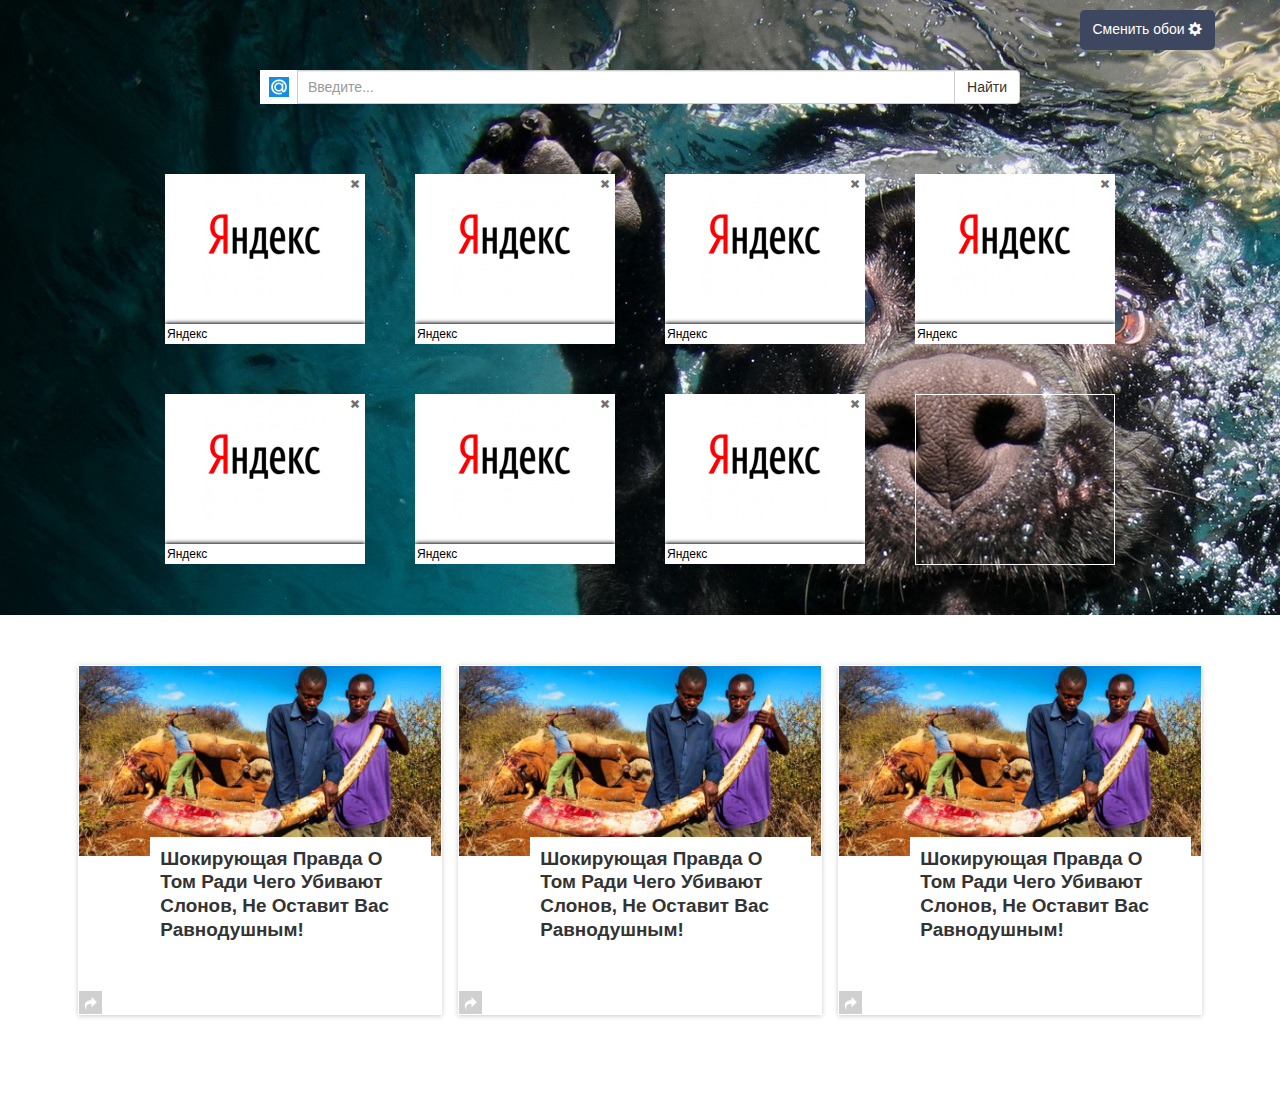
<file: html/top-search/index.html>
<!DOCTYPE html>
<html lang="en">
<head>
	<meta charset="utf-8">
	<meta http-equiv="X-UA-Compatible" content="IE=edge">
	<meta name="viewport" content="width=device-width, initial-scale=1">

	<title>Document</title>

	<link href="css/bootstrap/css/bootstrap.css" rel="stylesheet">
	<link rel="stylesheet" href="css/main.css">
	<link rel="stylesheet" href="css/media.css">

</head>
<body>
<div class="close-window"></div>
	<section class="first-slide">
		<div class="container">
			<div class="theme">
				<div class="theme-position">
					<a href="#">Сменить обои <i class="glyphicon glyphicon-cog"></i></a>
					<ul>
						<li style="background-image: url(images/prew-oboi.jpg)" data-bg="images/oboi.jpeg"></li>
						<li style="background-image: url(images/prew-oboi2.jpg)" data-bg="images/oboi2.jpg"></li>
						<li style="background-image: url(images/prew-oboi.jpg)" data-bg="images/oboi.jpeg"></li>
						<li style="background-image: url(images/prew-oboi2.jpg)" data-bg="images/oboi2.jpg"></li>
						<li style="background-image: url(images/prew-oboi.jpg)" data-bg="images/oboi.jpeg"></li>
						<li style="background-image: url(images/prew-oboi2.jpg)" data-bg="images/oboi2.jpg"></li>
					</ul>
				</div>
			</div>
			<div class="col-xs12 col-sm-8 col-md- col-lg-8 col-lg-offset-2 col-md-offset-2 col-sm-offset-2">
				<div class="search">
					<form action="http://mail.ru">
						<div class="input-group">
							<ul class="search-switcher">
								<li class="mail"></li>
								<li class="hide-search yandex"></li>
							</ul>
							<input type="text" class="form-control" placeholder="Введите...">
							<span class="input-group-btn">
								<button class="btn btn-default" type="button">Найти</button>
							</span>
						</div><!-- /input-group -->
					</form>
				</div>
			</div>
			<div class="col-lg-12 widget-list">
				<div id="center-content">
					<div class="widget">
						<a href="#"><i class="glyphicon glyphicon-remove widjet-remove"></i></a>
						<a href="https://www.yandex.ru/" target="_blank"><img src="images/yandex.png" alt=""></a>
						<div class="widget-footer">
							<p>Яндекс</p>
							<a href="#"><i class="glyphicon glyphicon-wrench"></i></a>
						</div>	
					</div>
					<div class="widget">
						<a href="#"><i class="glyphicon glyphicon-remove widjet-remove"></i></a>
						<a href="https://www.yandex.ru/" target="_blank"><img src="images/yandex.png" alt=""></a>
						<div class="widget-footer">
							<p>Яндекс</p>
							<a href="#"><i class="glyphicon glyphicon-wrench"></i></a>
						</div>	
					</div>
					<div class="widget">
						<a href="#"><i class="glyphicon glyphicon-remove widjet-remove"></i></a>
						<a href="https://www.yandex.ru/" target="_blank"><img src="images/yandex.png" alt=""></a>
						<div class="widget-footer">
							<p>Яндекс</p>
							<a href="#"><i class="glyphicon glyphicon-wrench"></i></a>
						</div>	
					</div>
					<div class="widget">
						<a href="#"><i class="glyphicon glyphicon-remove widjet-remove"></i></a>
						<a href="https://www.yandex.ru/" target="_blank"><img src="images/yandex.png" alt=""></a>
						<div class="widget-footer">
							<p>Яндекс</p>
							<a href="#"><i class="glyphicon glyphicon-wrench"></i></a>
						</div>	
					</div>
					<div class="widget">
						<a href="#"><i class="glyphicon glyphicon-remove widjet-remove"></i></a>
						<a href="https://www.yandex.ru/" target="_blank"><img src="images/yandex.png" alt=""></a>
						<div class="widget-footer">
							<p>Яндекс</p>
							<a href="#"><i class="glyphicon glyphicon-wrench"></i></a>
						</div>	
					</div>
					<div class="widget">
						<a href="#"><i class="glyphicon glyphicon-remove widjet-remove"></i></a>
						<a href="https://www.yandex.ru/" target="_blank"><img src="images/yandex.png" alt=""></a>
						<div class="widget-footer">
							<p>Яндекс</p>
							<a href="#"><i class="glyphicon glyphicon-wrench"></i></a>
						</div>	
					</div>
					<div class="widget">
						<a href="#"><i class="glyphicon glyphicon-remove widjet-remove"></i></a>
						<a href="https://www.yandex.ru/" target="_blank"><img src="images/yandex.png" alt=""></a>
						<div class="widget-footer">
							<p>Яндекс</p>
							<a href="#"><i class="glyphicon glyphicon-wrench"></i></a>
						</div>	
					</div>
					<div class="widget ad">
						<a href="#"><i class="glyphicon glyphicon-plus"></i></a>
					</div>
					<div class="clearfix"></div>
				</div>
			</div>
		</div>
	</section>

	<section class="news">
		<div class="container">
			<div class="col-xs-12 col-sm-6 col-md-4 col-lg-4">
				<div id="post-84083" class="nugget post-84083 post type-post status-publish format-standard has-post-thumbnail hentry category-14 category-3">
					<a href="single.html">
						<div class="nugget-image" style="background-image: url('images/slon.jpg')"></div>
					</a>
					<div class="nugget-info">
						<div class="title">
							<h3>
								<a href="single.html" rel="analytic_event">Шокирующая Правда О Том Ради Чего Убивают Слонов, Не Оставит Вас Равнодушным!</a>
							</h3>

						</div><!-- .title -->           
					</div><!-- .nugget-info -->
					<div class="share-bar">
						<div class="addthis_toolbox addthis_default_style">
							<span><a class="addthis_button_facebook_share" fb:share:layout="button_count" addthis:url="#" addthis:title="Шокирующая Правда О Том Ради Чего Убивают Слонов, Не Оставит Вас Равнодушным!"></a></span>
							<span><a class="addthis_button_tweet" addthis:url="#" addthis:title="Шокирующая Правда О Том Ради Чего Убивают Слонов, Не Оставит Вас Равнодушным!"></a></span>
							<span><a class="addthis_button_google_plusone" g:plusone:size="medium" addthis:url="#" addthis:title="Шокирующая Правда О Том Ради Чего Убивают Слонов, Не Оставит Вас Равнодушным!"></a></span>
						</div>
					</div><!-- .share-bar -->
				</div><!-- #post-84083 -->
			</div>


			<div class="col-xs-12 col-sm-6 col-md-4 col-lg-4">
				<div id="post-84083" class="nugget post-84083 post type-post status-publish format-standard has-post-thumbnail hentry category-14 category-3">
					<a href="single.html">
						<div class="nugget-image" style="background-image: url('images/slon.jpg')"></div>
					</a>
					<div class="nugget-info">
						<div class="title">
							<h3>
								<a href="single.html" rel="analytic_event">Шокирующая Правда О Том Ради Чего Убивают Слонов, Не Оставит Вас Равнодушным!</a>
							</h3>

						</div><!-- .title -->           
					</div><!-- .nugget-info -->
					<div class="share-bar">
						<div class="addthis_toolbox addthis_default_style">
							<span><a class="addthis_button_facebook_share" fb:share:layout="button_count" addthis:url="#" addthis:title="Шокирующая Правда О Том Ради Чего Убивают Слонов, Не Оставит Вас Равнодушным!"></a></span>
							<span><a class="addthis_button_tweet" addthis:url="#" addthis:title="Шокирующая Правда О Том Ради Чего Убивают Слонов, Не Оставит Вас Равнодушным!"></a></span>
							<span><a class="addthis_button_google_plusone" g:plusone:size="medium" addthis:url="#" addthis:title="Шокирующая Правда О Том Ради Чего Убивают Слонов, Не Оставит Вас Равнодушным!"></a></span>
						</div>
					</div><!-- .share-bar -->
				</div><!-- #post-84083 -->
			</div>

			<div class="col-xs-12 col-sm-6 col-md-4 col-lg-4">
				<div id="post-84083" class="nugget post-84083 post type-post status-publish format-standard has-post-thumbnail hentry category-14 category-3">
					<a href="single.html">
						<div class="nugget-image" style="background-image: url('images/slon.jpg')"></div>
					</a>
					<div class="nugget-info">
						<div class="title">
							<h3>
								<a href="single.html" rel="analytic_event">Шокирующая Правда О Том Ради Чего Убивают Слонов, Не Оставит Вас Равнодушным!</a>
							</h3>

						</div><!-- .title -->           
					</div><!-- .nugget-info -->
					<div class="share-bar">
						<div class="addthis_toolbox addthis_default_style">
							<span><a class="addthis_button_facebook_share" fb:share:layout="button_count" addthis:url="#" addthis:title="Шокирующая Правда О Том Ради Чего Убивают Слонов, Не Оставит Вас Равнодушным!"></a></span>
							<span><a class="addthis_button_tweet" addthis:url="#" addthis:title="Шокирующая Правда О Том Ради Чего Убивают Слонов, Не Оставит Вас Равнодушным!"></a></span>
							<span><a class="addthis_button_google_plusone" g:plusone:size="medium" addthis:url="#" addthis:title="Шокирующая Правда О Том Ради Чего Убивают Слонов, Не Оставит Вас Равнодушным!"></a></span>
						</div>
					</div><!-- .share-bar -->
				</div><!-- #post-84083 -->
			</div>
		</div>
	</section>


<!--
<footer class="footer">
	<div class="container">
		<p class="text-muted">Place sticky footer content here.</p>
	</div>
</footer>
-->





<script src="js/jquery.min.js"></script>
<script src="js/bootstrap.min.js"></script>
<script src="js/libs.js"></script>
</body>
</html>
</file>
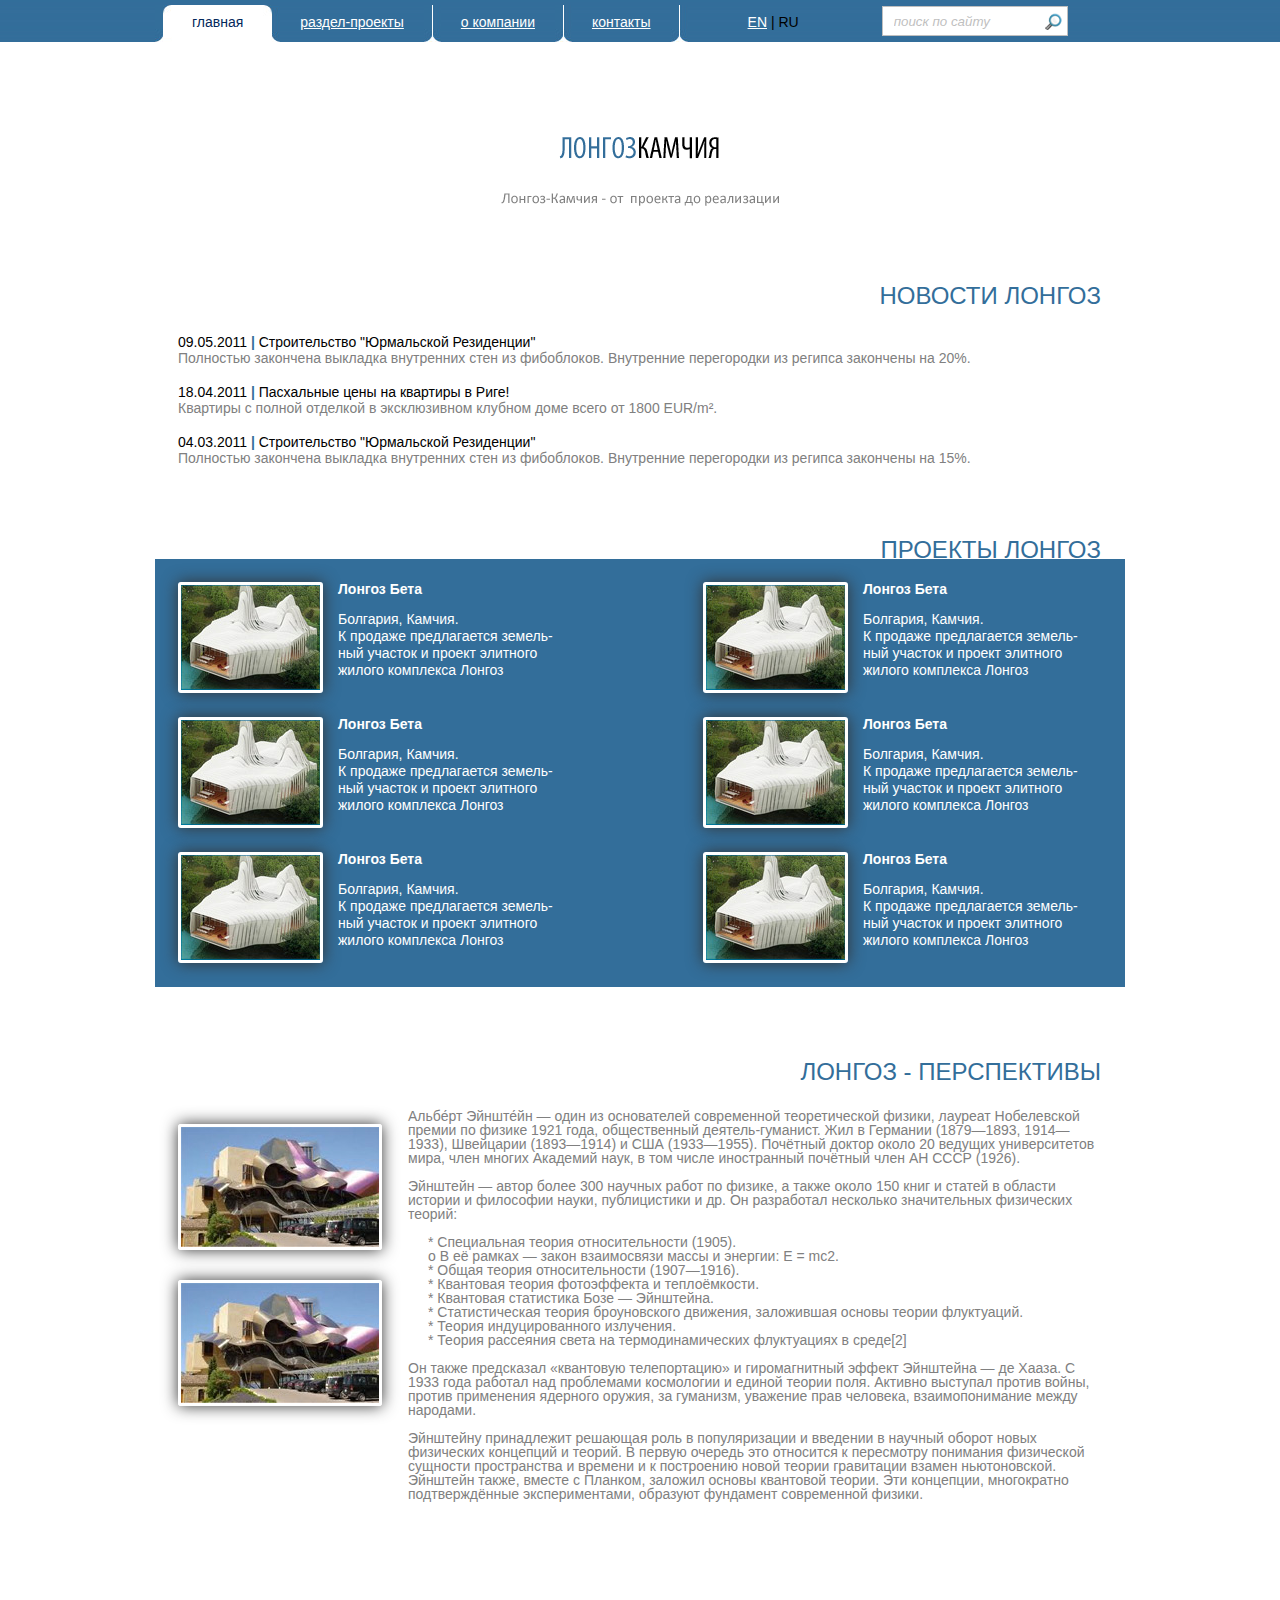
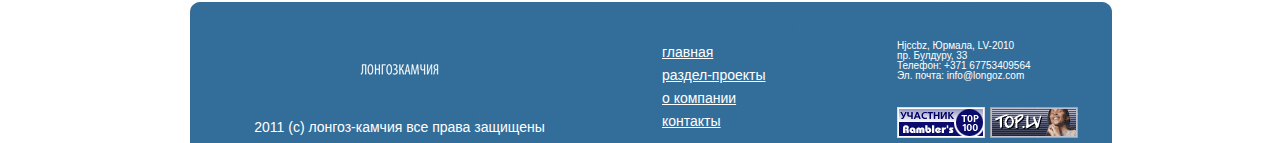
<file: html/LONGOZ/object.html>
<!DOCTYPE html PUBLIC "-//W3C//DTD XHTML 1.0 Transitional//EN" "http://www.w3.org/TR/xhtml1/DTD/xhtml1-transitional.dtd">
<html xmlns="http://www.w3.org/1999/xhtml">
<head>
<meta http-equiv="Content-Type" content="text/html; charset=UTF-8" />
<link href="style.css" rel="stylesheet" type="text/css" />
<script type="text/javascript" src="js/jquery.js"></script>
<script type="text/javascript" src="js/libs.js"></script>
<title>Untitled Document</title>
</head>

<body>
<div class="centrum">
	<div class="top">
        <ul class="menu">
            <li class="active"><a href="">главная</a><em></em></li>
            <li><a href="#">раздел-проекты</a><em></em></li>
            <li><a href="#">о компании</a><em></em></li>
            <li><a href="#">контакты</a><em></em></li>
        </ul>
        <div class="language"><a href="#">EN</a> | RU</div>
        <div class="search">
        	<form action="" method="get">
            	<p><input name="q" type="text" value="поиск по сайту" onfocus="if(this.value=='поиск по сайту'){this.value='';}" onblur="if(this.value==''){this.value='поиск по сайту';}" /></p>
                <p><input id="s" name="s" type="submit" value="Отправить" /></p>
            </form>
        </div>
    </div>
    <div class="logo"><a href=""><img src="images/logo.png" alt="Лонгозкамчия" /></a></div>
    
    <div class="news">
    	<div class="title">НОВОСТИ ЛОНГОЗ</div>
        <div class="content">
        	<div class="item">
            	<span class="date">09.05.2011</span>  <b>|</b>  <span class="name">Строительство "Юрмальской Резиденции"</span>
				<span class="descr">Полностью закончена выкладка внутренних стен из фибоблоков. Внутренние перегородки из регипса закончены на 20%.</span>
            </div>
            <div class="item">
            	<span class="date">18.04.2011</span>  <b>|</b>  <span class="name">Пасхальные цены на квартиры в Риге!</span>
				<span class="descr">Квартиры с полной отделкой в эксклюзивном клубном доме всего от 1800 EUR/m².</span>
            </div>
            <div class="item">
            	<span class="date">04.03.2011</span>  <b>|</b>  <span class="name">Строительство "Юрмальской Резиденции"</span>
				<span class="descr">Полностью закончена выкладка внутренних стен из фибоблоков. Внутренние перегородки из регипса закончены на 15%.</span>
            </div>
        </div><!--.content-->
    </div><!--.news-->
    
   	<div class="projects">
    	<div class="title">ПРОЕКТЫ ЛОНГОЗ</div>
        <div class="content">
        	<div class="left">
            	<div class="dft">
                	<img src="images/project.jpg" alt="project" />
                    <div class="name">Лонгоз Бета</div>
                    <div class="descr">
                   	  <p>Болгария, Камчия. </p>
                   	  <p>К продаже предлагается земель-</p>
                   	  <p>ный участок и проект элитного</p>
                   	  <p>жилого комплекса Лонгоз</p>
                  </div>
                </div><!--.dft-->
                <div class="dft">
                	<img src="images/project.jpg" alt="project" />
                    <div class="name">Лонгоз Бета</div>
                    <div class="descr">
                   	  <p>Болгария, Камчия. </p>
                   	  <p>К продаже предлагается земель-</p>
                   	  <p>ный участок и проект элитного</p>
                   	  <p>жилого комплекса Лонгоз</p>
                  </div>
                </div><!--.dft-->
                <div class="dft">
                	<img src="images/project.jpg" alt="project" />
                    <div class="name">Лонгоз Бета</div>
                    <div class="descr">
                   	  <p>Болгария, Камчия. </p>
                   	  <p>К продаже предлагается земель-</p>
                   	  <p>ный участок и проект элитного</p>
                   	  <p>жилого комплекса Лонгоз</p>
                  </div>
                </div><!--.dft-->
            </div><!--.left-->
            <div class="right">
            	<div class="dft">
                	<img src="images/project.jpg" alt="project" />
                    <div class="name">Лонгоз Бета</div>
                    <div class="descr">
                   	  <p>Болгария, Камчия. </p>
                   	  <p>К продаже предлагается земель-</p>
                   	  <p>ный участок и проект элитного</p>
                   	  <p>жилого комплекса Лонгоз</p>
                  	</div>
                </div><!--.dft-->
                <div class="dft">
                	<img src="images/project.jpg" alt="project" />
                    <div class="name">Лонгоз Бета</div>
                    <div class="descr">
                   	  <p>Болгария, Камчия. </p>
                   	  <p>К продаже предлагается земель-</p>
                   	  <p>ный участок и проект элитного</p>
                   	  <p>жилого комплекса Лонгоз</p>
                  	</div>
                </div><!--.dft-->
                <div class="dft">
                	<img src="images/project.jpg" alt="project" />
                    <div class="name">Лонгоз Бета</div>
                    <div class="descr">
                   	  <p>Болгария, Камчия. </p>
                   	  <p>К продаже предлагается земель-</p>
                   	  <p>ный участок и проект элитного</p>
                   	  <p>жилого комплекса Лонгоз</p>
                  	</div>
                </div><!--.dft-->
            </div><!--.right-->
            <div class="clr"></div>
        </div><!--.content-->
    </div><!--.proects-->
    
    <div class="prospects">
   	  <div class="title">ЛОНГОЗ - ПЕРСПЕКТИВЫ</div>
        <div class="content">
        	<div class="left">
                <p><img src="images/prospects.jpg" alt="Перспективы" class="alignleft" /></p>
                <p><img src="images/prospects.jpg" alt="Перспективы" class="alignleft" /></p>
        	</div>
            <div class="right">
              <p>Альбе́рт Эйнште́йн — один из основателей современной теоретической физики, лауреат Нобелевской премии по физике 1921 года, общественный деятель-гуманист. Жил в Германии (1879—1893, 1914—1933), Швейцарии (1893—1914) и США (1933—1955). Почётный доктор около 20 ведущих университетов мира, член многих Академий наук, в том числе иностранный почётный член АН СССР (1926).</p>
              <p>&nbsp;</p>
              <p>Эйнштейн — автор более 300 научных работ по физике, а также около 150 книг и статей в области истории и философии науки, публицистики и др. Он разработал несколько значительных физических теорий:</p>
              <p>&nbsp;</p>
              <p style="margin-left:20px;">* Специальная теория относительности (1905).<br />
                o В её рамках — закон взаимосвязи массы и энергии: E = mc2.<br />
                * Общая теория относительности (1907—1916).<br />
                * Квантовая теория фотоэффекта и теплоёмкости.<br />
                * Квантовая статистика Бозе — Эйнштейна.<br />
                * Статистическая теория броуновского движения, заложившая основы теории флуктуаций.<br />
                * Теория индуцированного излучения.<br />
                * Теория рассеяния света на термодинамических флуктуациях в среде[2]</p>
              <p>&nbsp;</p>
              <p class="clr">Он также предсказал «квантовую телепортацию» и гиромагнитный эффект Эйнштейна — де Хааза. С 1933 года работал над проблемами космологии и единой теории поля. Активно выступал против войны, против применения ядерного оружия, за гуманизм, уважение прав человека, взаимопонимание между народами.</p>
              <p class="clr">&nbsp;</p>
              <p>Эйнштейну принадлежит решающая роль в популяризации и введении в научный оборот новых физических концепций и теорий. В первую очередь это относится к пересмотру понимания физической сущности пространства и времени и к построению новой теории гравитации взамен ньютоновской. Эйнштейн также, вместе с Планком, заложил основы квантовой теории. Эти концепции, многократно подтверждённые экспериментами, образуют фундамент современной физики.</p>
          </div>
          <div class="clr"></div>
        </div>
    </div><!--.prospects-->
    
	<div class="hFooter"></div>
</div>
<div class="footer">
	<div class="sosumi">
    	<a href="#"><img src="images/footer_logo.png" alt="Logo" /></a>
        2011 (с) лонгоз-камчия все права защищены
    </div>
    <ul class="footer_menu">
    	<li><a href="#">главная</a></li>
        <li><a href="#">раздел-проекты</a></li>
        <li><a href="#">о компании</a></li>
        <li><a href="#">контакты</a></li>
    </ul>
    <div class="contacts">
    	Hjccbz, Юрмала, LV-2010<br />
        пр. Булдуру, 33<br />
        Телефон: +371 67753409564<br />
        Эл. почта: info@longoz.com
        <div class="counters">
        	<img src="images/rambler.png" alt="ramb" />
            <img src="images/toplv.png" alt="toplv" />
        </div>
    </div>
</div>
</body>
</html>
</file>
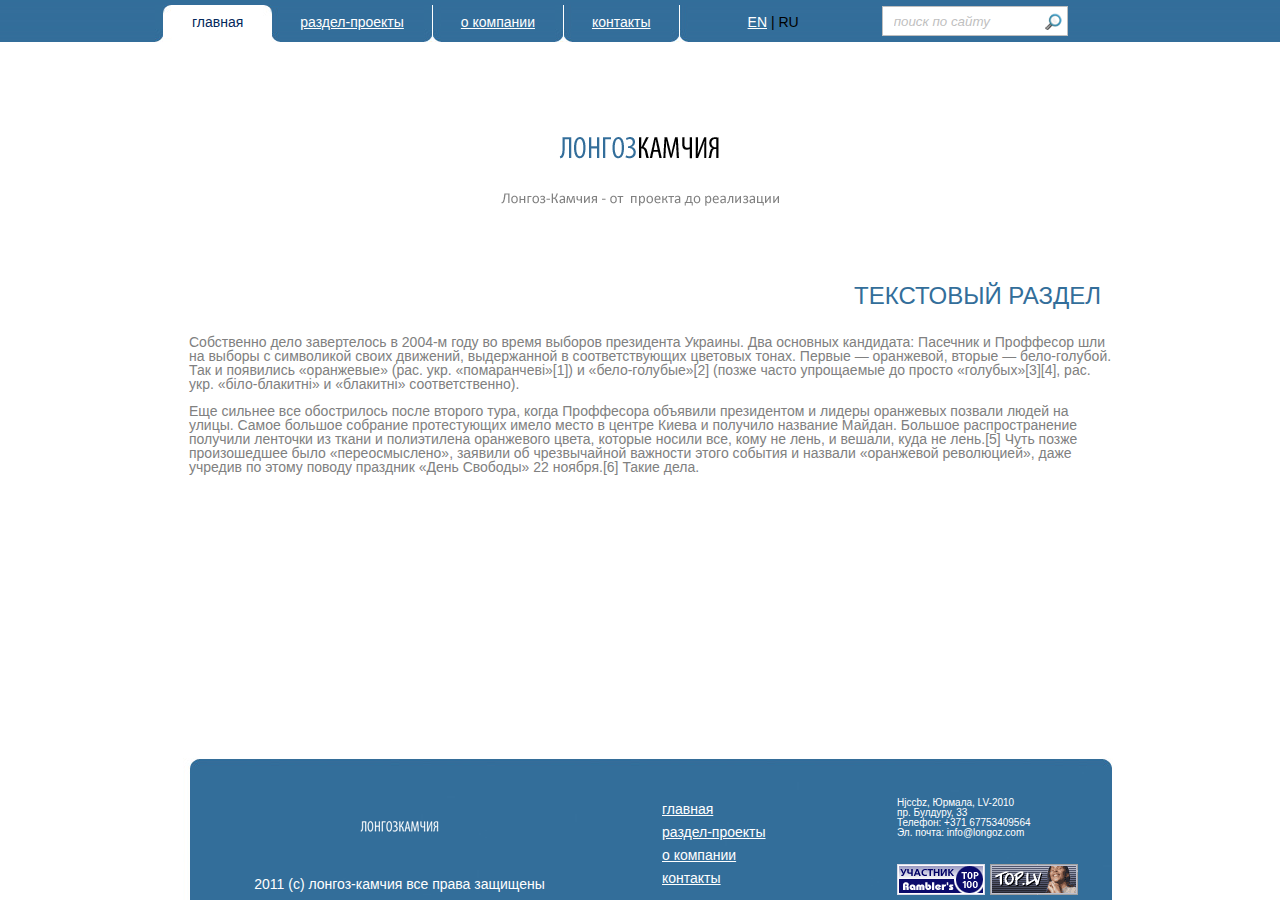
<file: html/LONGOZ/text.html>
<!DOCTYPE html PUBLIC "-//W3C//DTD XHTML 1.0 Transitional//EN" "http://www.w3.org/TR/xhtml1/DTD/xhtml1-transitional.dtd">
<html xmlns="http://www.w3.org/1999/xhtml">
<head>
<meta http-equiv="Content-Type" content="text/html; charset=UTF-8" />
<link href="style.css" rel="stylesheet" type="text/css" />
<script type="text/javascript" src="js/jquery.js"></script>
<script type="text/javascript" src="js/libs.js"></script>
<title>Untitled Document</title>
</head>

<body>
<div class="centrum">
	<div class="top">
        <ul class="menu">
            <li class="active"><a href="">главная</a><em></em></li>
            <li><a href="#">раздел-проекты</a><em></em></li>
            <li><a href="#">о компании</a><em></em></li>
            <li><a href="#">контакты</a><em></em></li>
        </ul>
        <div class="language"><a href="#">EN</a> | RU</div>
        <div class="search">
        	<form action="" method="get">
            	<p><input name="q" type="text" value="поиск по сайту" onfocus="if(this.value=='поиск по сайту'){this.value='';}" onblur="if(this.value==''){this.value='поиск по сайту';}" /></p>
                <p><input id="s" name="s" type="submit" value="Отправить" /></p>
            </form>
        </div>
    </div>
    <div class="logo"><a href=""><img src="images/logo.png" alt="Лонгозкамчия" /></a></div>
    
    <div class="text">
    	<div class="title">ТЕКСТОВЫЙ РАЗДЕЛ</div>
        <div class="content">
          <p>Собственно дело завертелось в 2004-м году во время выборов президента Украины. Два основных кандидата: Пасечник и Проффесор шли на выборы с символикой своих движений, выдержанной в соответствующих цветовых тонах. Первые — оранжевой, вторые — бело-голубой. Так и появились «оранжевые» (рас. укр. «помаранчеві»[1]) и «бело-голубые»[2] (позже часто упрощаемые до просто «голубых»[3][4], рас. укр. «біло-блакитні» и «блакитні» соответственно).</p>
          <p>Еще сильнее все обострилось после второго тура, когда Проффесора объявили президентом и лидеры оранжевых позвали людей на улицы. Самое большое собрание протестующих имело место в центре Киева и получило название Майдан. Большое распространение получили ленточки из ткани и полиэтилена оранжевого цвета, которые носили все, кому не лень, и вешали, куда не лень.[5] Чуть позже произошедшее было «переосмыслено», заявили об чрезвычайной важности этого события и назвали «оранжевой революцией», даже учредив по этому поводу праздник «День Свободы» 22 ноября.[6] Такие дела. </p>
        </div><!--.content-->
    </div><!--.text-->

	<div class="hFooter"></div>
</div>
<div class="footer">
	<div class="sosumi">
    	<a href="#"><img src="images/footer_logo.png" alt="Logo" /></a>
        2011 (с) лонгоз-камчия все права защищены
    </div>
    <ul class="footer_menu">
    	<li><a href="#">главная</a></li>
        <li><a href="#">раздел-проекты</a></li>
        <li><a href="#">о компании</a></li>
        <li><a href="#">контакты</a></li>
    </ul>
    <div class="contacts">
    	Hjccbz, Юрмала, LV-2010<br />
        пр. Булдуру, 33<br />
        Телефон: +371 67753409564<br />
        Эл. почта: info@longoz.com
        <div class="counters">
        	<img src="images/rambler.png" alt="ramb" />
            <img src="images/toplv.png" alt="toplv" />
        </div>
    </div>
</div>
</body>
</html>
</file>
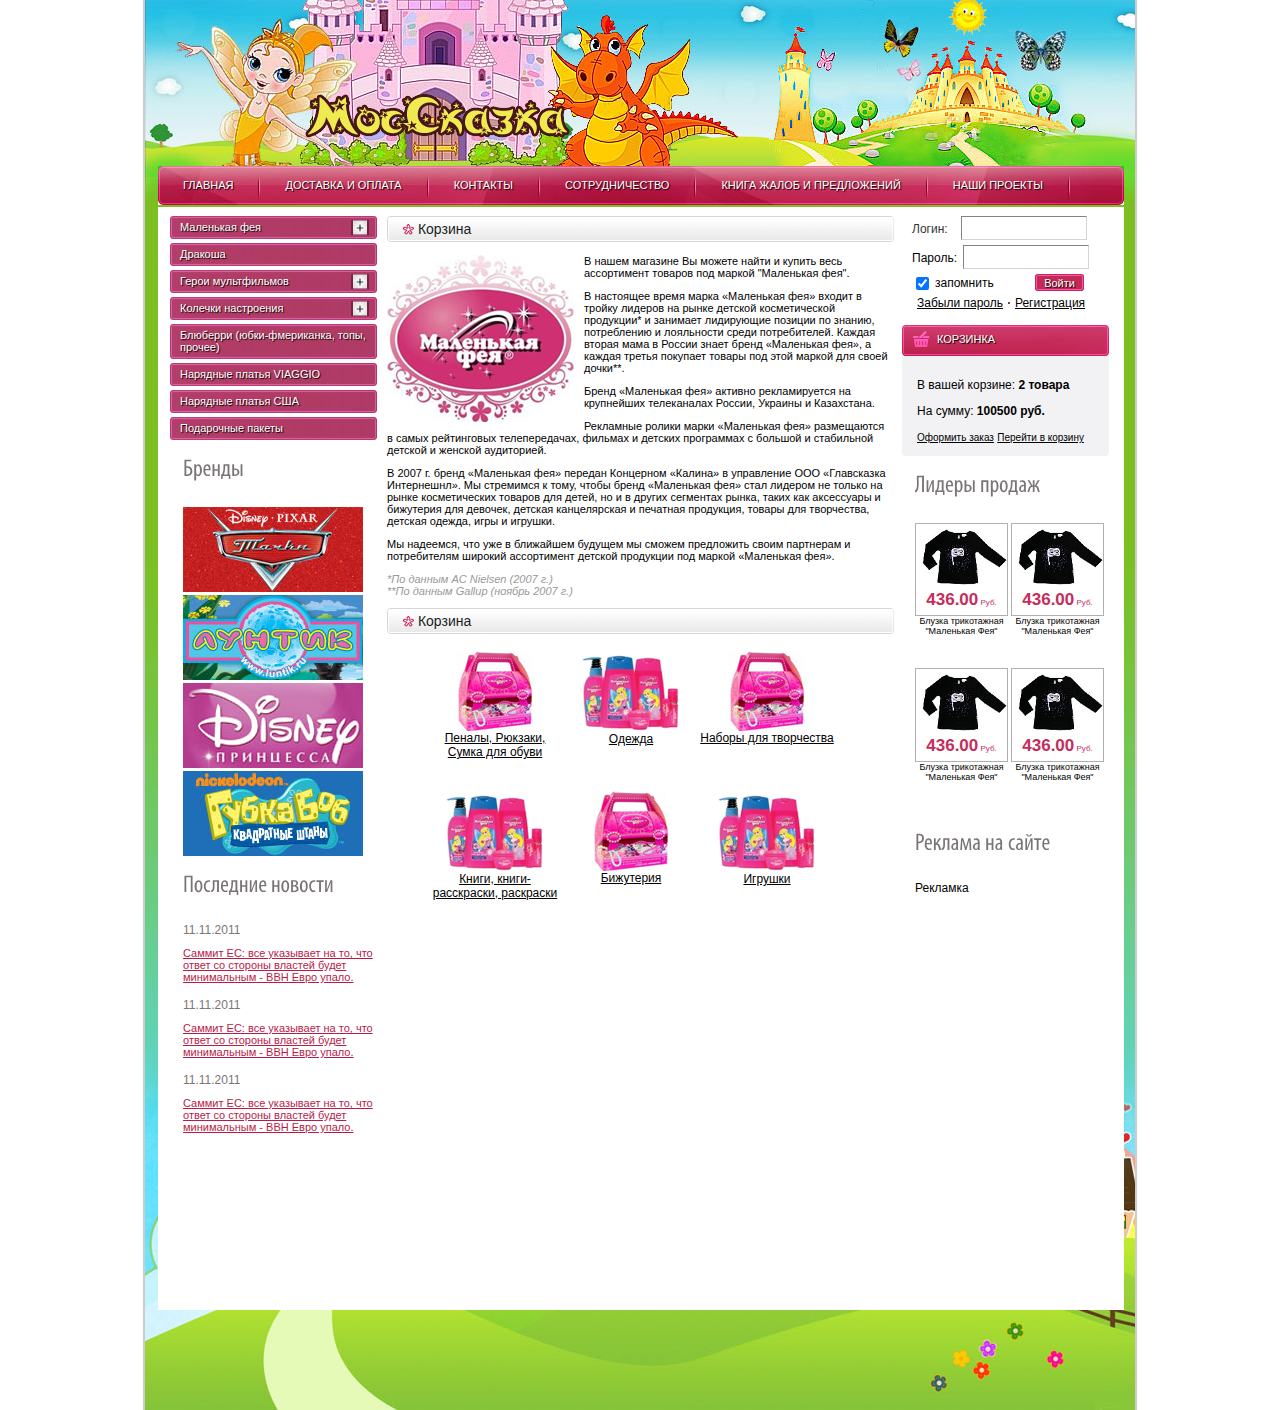
<file: html/mosskazka/category.html>
<!DOCTYPE html PUBLIC "-//W3C//DTD XHTML 1.0 Transitional//EN" "http://www.w3.org/TR/xhtml1/DTD/xhtml1-transitional.dtd">
<html xmlns="http://www.w3.org/1999/xhtml">
<head>
<meta http-equiv="Content-Type" content="text/html; charset=utf-8" />
<link type="text/css" rel="stylesheet" href="style.css" />
<script src="https://ajax.googleapis.com/ajax/libs/jquery/1.7.1/jquery.min.js" type="text/javascript"></script>
<script type="text/javascript">
	$(document).ready(function() {
		$('.navi ul').prev().addClass('close');
		
		$('.navi li').click(function() {
			if( $(this).next('ul').length )
			{
				if($(this).next().css('display') == 'none') 
				{				
					if( $(this).parent().attr('class') == 'navi' )
					{
						$('.navi').children('ul').hide('slow');
						$('.navi ul').prev().removeClass('open');
						$('.navi ul').prev().addClass('close');
					}
					else
					{
						$('.navi').children('ul').children('ul').hide('slow');
						$(this).next().css("margin-left", 10);
					}
					
					$(this).removeClass();
					$(this).addClass('open');
					$(this).next().toggle('slow');
				}
				else
				{		
					$(this).addClass('close');
					$('.navi ul').prev().removeClass('open');
					$(this).next().toggle('slow');
				}
				return false;	
			}
		});
	});
</script>
<script src="js/cufon.js" type="text/javascript"></script>
<script src="js/myriadpro-cond.font.js" type="text/javascript"></script>
<script type="text/javascript">
			Cufon.replace('.cufon'); // Works without a selector engine
		</script>
<title>Документ без названия</title>
</head>

<body>
<div class="centrum">
	<div class="header">
    	<div class="logo"><a href="http://caguct.ru/mosskazka/index.html"><img src="images/logo.png" alt="МомМказка" /></a></div>
        <div class="menu">
        	<ul>
            	<li><a href="#">Главная</a></li>
                <li><a href="#">Доставка и оплата</a></li>
                <li><a href="#">Контакты</a></li>
                <li><a href="#">Сотрудничество</a></li>
                <li><a href="#">Книга жалоб и предложений</a></li>
                <li><a href="#">Наши проекты</a></li>
            </ul>
        </div>
    </div>
    <div class="wrapper">
    	<div class="left">
            <ul class="navi">
                <li><span></span><a href="#">Маленькая фея</a><em></em></li>
                    <ul>
                        <li><a href="#">Колечки настроения</a></li>
                        <ul>
                                <li><a href="#">Колечки настроения</a></li>
                                <li><a href="#">Подарочные пакеты</a></li>
                                <li><a href="#">Нарядные платья VIAGGIO</a></li>
                                <li><a href="#">Нарядные платья США</a></li>
                                <li><a href="#">Подарочные пакеты</a></li>
                            </ul>
                        <li><a href="#">Подарочные пакеты</a></li>
                        <ul>
                                <li><a href="#">Колечки настроения</a></li>
                                <li><a href="#">Подарочные пакеты</a></li>
                                <li><a href="#">Нарядные платья VIAGGIO</a></li>
                                <li><a href="#">Нарядные платья США</a></li>
                                <li><a href="#">Подарочные пакеты</a></li>
                            </ul>
                        <li><a href="#">Нарядные платья VIAGGIO</a></li>
                        <li><a href="#">Нарядные платья США</a></li>
                        <li><a href="#">Подарочные пакеты</a></li>
                    </ul>
                <li><span></span><a href="#">Дракоша</a><em></em></li>
                <li><span></span><a href="#">Герои мультфильмов</a><em></em></li>
                	<ul>
                        <li><a href="#">Колечки настроения</a></li>
                        <li><a href="#">Подарочные пакеты</a></li>
                        <li><a href="#">Нарядные платья VIAGGIO</a></li>
                        <li><a href="#">Нарядные платья США</a></li>
                        <li><a href="#">Подарочные пакеты</a></li>
                    </ul>
                <li><span></span><a href="#">Колечки настроения</a><em></em></li>
                	<ul>
                        <li><a href="#">Колечки настроения</a></li>
                        <li><a href="#">Подарочные пакеты</a></li>
                        <li><a href="#">Нарядные платья VIAGGIO</a></li>
                        <li><a href="#">Нарядные платья США</a></li>
                        <li><a href="#">Подарочные пакеты</a></li>
                    </ul>
                <li><span></span><a href="#">Блюберри (юбки-фмериканка, топы, прочее)</a><em></em></li>
                <li><span></span><a href="#">Нарядные платья VIAGGIO</a><em></em></li>
                <li><span></span><a href="#">Нарядные платья США</a><em></em></li>
                <li><span></span><a href="#">Подарочные пакеты</a><em></em></li>
            </ul>
            <div class="block">
            	<div class="title cufon">Бренды</div>
                <div class="content">
                	<div class="brend"><img src="images/tachki.jpg" alt="Тачки" /></div>
                    <div class="brend"><img src="images/luntik.jpg" alt="Лунтик" /></div>
                    <div class="brend"><img src="images/princess.jpg" alt="Принцесса" /></div>
                    <div class="brend"><img src="images/bobgubko.jpg" alt="ГубкаБоб" /></div>
                </div>
            </div>            
            <div class="block">
            	<div class="title cufon">Последние новости</div>
                <div class="lastnews">
                	<ul>
                    	<li>
                            <span>11.11.2011</span>
                            <a href="#">Саммит ЕС: все указывает на то, что ответ со стороны властей будет минимальным - ВВН Евро упало.</a>
                       	</li>
                        <li>
                            <span>11.11.2011</span>
                            <a href="#">Саммит ЕС: все указывает на то, что ответ со стороны властей будет минимальным - ВВН Евро упало.</a>
                       	</li>
                        <li>
                            <span>11.11.2011</span>
                            <a href="#">Саммит ЕС: все указывает на то, что ответ со стороны властей будет минимальным - ВВН Евро упало.</a>
                       	</li>
                    </ul>
                </div>
            </div>
        </div>
        <div class="center">
        	<div class="full_category">
            	<h1><img src="images/full_product_h1_bd.png" alt="Корзина" /> Корзина</h1>              
                <div class="block">
                <img src="images/feya_cat.png" alt="feya" class="alignleft" />
                  <p>В нашем магазине Вы можете найти и купить весь ассортимент товаров под маркой &quot;Маленькая фея&quot;.</p>
                  <p>В настоящее время  марка «Маленькая фея» входит в тройку лидеров на рынке детской косметической продукции* и занимает лидирующие позиции по знанию, потреблению и лояльности среди потребителей. Каждая вторая мама в России знает бренд «Маленькая фея», а каждая третья покупает товары под этой маркой для своей дочки**.</p>
                  <p>Бренд «Маленькая фея» активно рекламируется на крупнейших телеканалах России, Украины и Казахстана.</p>
                  <p>Рекламные ролики марки «Маленькая фея» размещаются в самых рейтинговых телепередачах, фильмах и детских программах с большой и стабильной детской и женской аудиторией.</p>
                  <p>В 2007 г. бренд «Маленькая фея» передан Концерном «Калина» в управление ООО «Главсказка Интернешнл». Мы стремимся к тому, чтобы бренд «Маленькая фея» стал лидером не только на рынке косметических товаров для детей, но и в других сегментах рынка, таких как аксессуары и бижутерия для девочек, детская канцелярская и печатная продукция, товары для творчества, детская одежда, игры и игрушки.</p>
                  <p>Мы надеемся, что уже в ближайшем будущем мы сможем предложить своим партнерам и потребителям широкий ассортимент детской продукции под маркой «Маленькая фея».</p>
                  <p><i style="color:#999;">*По данным AC Nielsen (2007 г.)<br />
**По данным Gallup (ноябрь 2007 г.)</i></p>
                </div>    
                <h1><img src="images/full_product_h1_bd.png" alt="Корзина" /> Корзина</h1>
                <div class="category">
                	<div class="cat">
                    	<div><img src="images/sumko.png" alt="sumko" /></div>
                        <div><a href="#">Пеналы, Рюкзаки, Сумка для обуви</a></div>
                    </div>
                    <div class="cat">
                    	<div><img src="images/milo.png" alt="milo" /></div>
                        <div><a href="#">Одежда</a></div>
                    </div>
                    <div class="cat">
                    	<div><img src="images/sumko.png" alt="sumko" /></div>
                        <div><a href="#">Наборы для творчества</a></div>
                    </div>
                    <div class="cat">
                    	<div><img src="images/milo.png" alt="milo" /></div>
                        <div><a href="#">Книги, книги-расскраски, раскраски</a></div>
                    </div>
                    <div class="cat">
                    	<div><img src="images/sumko.png" alt="sumko" /></div>
                        <div><a href="#">Бижутерия</a></div>
                    </div>
                    <div class="cat">
                    	<div><img src="images/milo.png" alt="milo" /></div>
                        <div><a href="#">Игрушки</a></div>
                    </div>  
                    <div class="clr"></div>                  
                </div>      
            </div>
      	</div>
        <div class="right">
        	<div class="loginform">
                <form action="" method="post">
                    <div class="login"><label>Логин:</label> <input name="login" type="text" /></div>
                    <div class="password"><label>Пароль:</label> <input name="password" type="password" /></div>
                    <div class="enter"><input name="" type="checkbox" class="ch" value="" checked="checked" /> <label>запомнить</label> <input class="v" name="ok" type="submit" value="Войти" /></div>
                </form>
                <div class="rlink">
                	<ul>
                    	<li><a href="#">Забыли пароль</a></li>                        
                        <li class="reglink"><a href="#">Регистрация</a></li>
                    </ul>
                    <div class="clr"></div>
                </div>
            </div>
            <div class="block_trash">
            	<div class="title">Корзинка</div>
                <div class="content">
                	<p>В вашей корзине: <strong>2 товара</strong></p>
                    <p>На сумму: <strong>100500 руб.</strong></p>
                    <div class="klink"><a href="#">Оформить заказ</a> <a href="#">Перейти в корзину</a></div>
                </div>
            </div>
            <div class="block">
            	<div class="title cufon">Лидеры продаж</div>
                <div class="content">
                    <div class="lider">
                        <div class="face">                            
                            <div class="image"><img src="images/tovar.jpg" width="86" alt="Блузка" /></div>
                            <div class="price"><b>436.00</b> Руб.</div>
                        </div>
                        <div class="title"><a href="#">Блузка трикотажная "Маленькая Фея"</a></div>
                    </div>
                    <div class="lider">
                        <div class="face">                            
                            <div class="image"><img src="images/tovar.jpg" width="86" alt="Блузка" /></div>
                            <div class="price"><b>436.00</b> Руб.</div>
                        </div>
                        <div class="title"><a href="#">Блузка трикотажная "Маленькая Фея"</a></div>
                    </div>
                    <div class="lider">
                        <div class="face">                            
                            <div class="image"><img src="images/tovar.jpg" width="86" alt="Блузка" /></div>
                            <div class="price"><b>436.00</b> Руб.</div>
                        </div>
                        <div class="title"><a href="#">Блузка трикотажная "Маленькая Фея"</a></div>
                    </div>
                    <div class="lider">
                        <div class="face">                            
                            <div class="image"><img src="images/tovar.jpg" width="86" alt="Блузка" /></div>
                            <div class="price"><b>436.00</b> Руб.</div>
                        </div>
                        <div class="title"><a href="#">Блузка трикотажная "Маленькая Фея"</a></div>
                    </div>
                    <div class="clr"></div>
                </div>
            </div>
            <div class="block">
            	<div class="title cufon">Реклама на сайте</div>
                <div class="content">
                	Рекламка
                </div>
            </div>
        </div>
        <div class="clr"></div>
    </div>
</div>
</body>
</html>
</file>
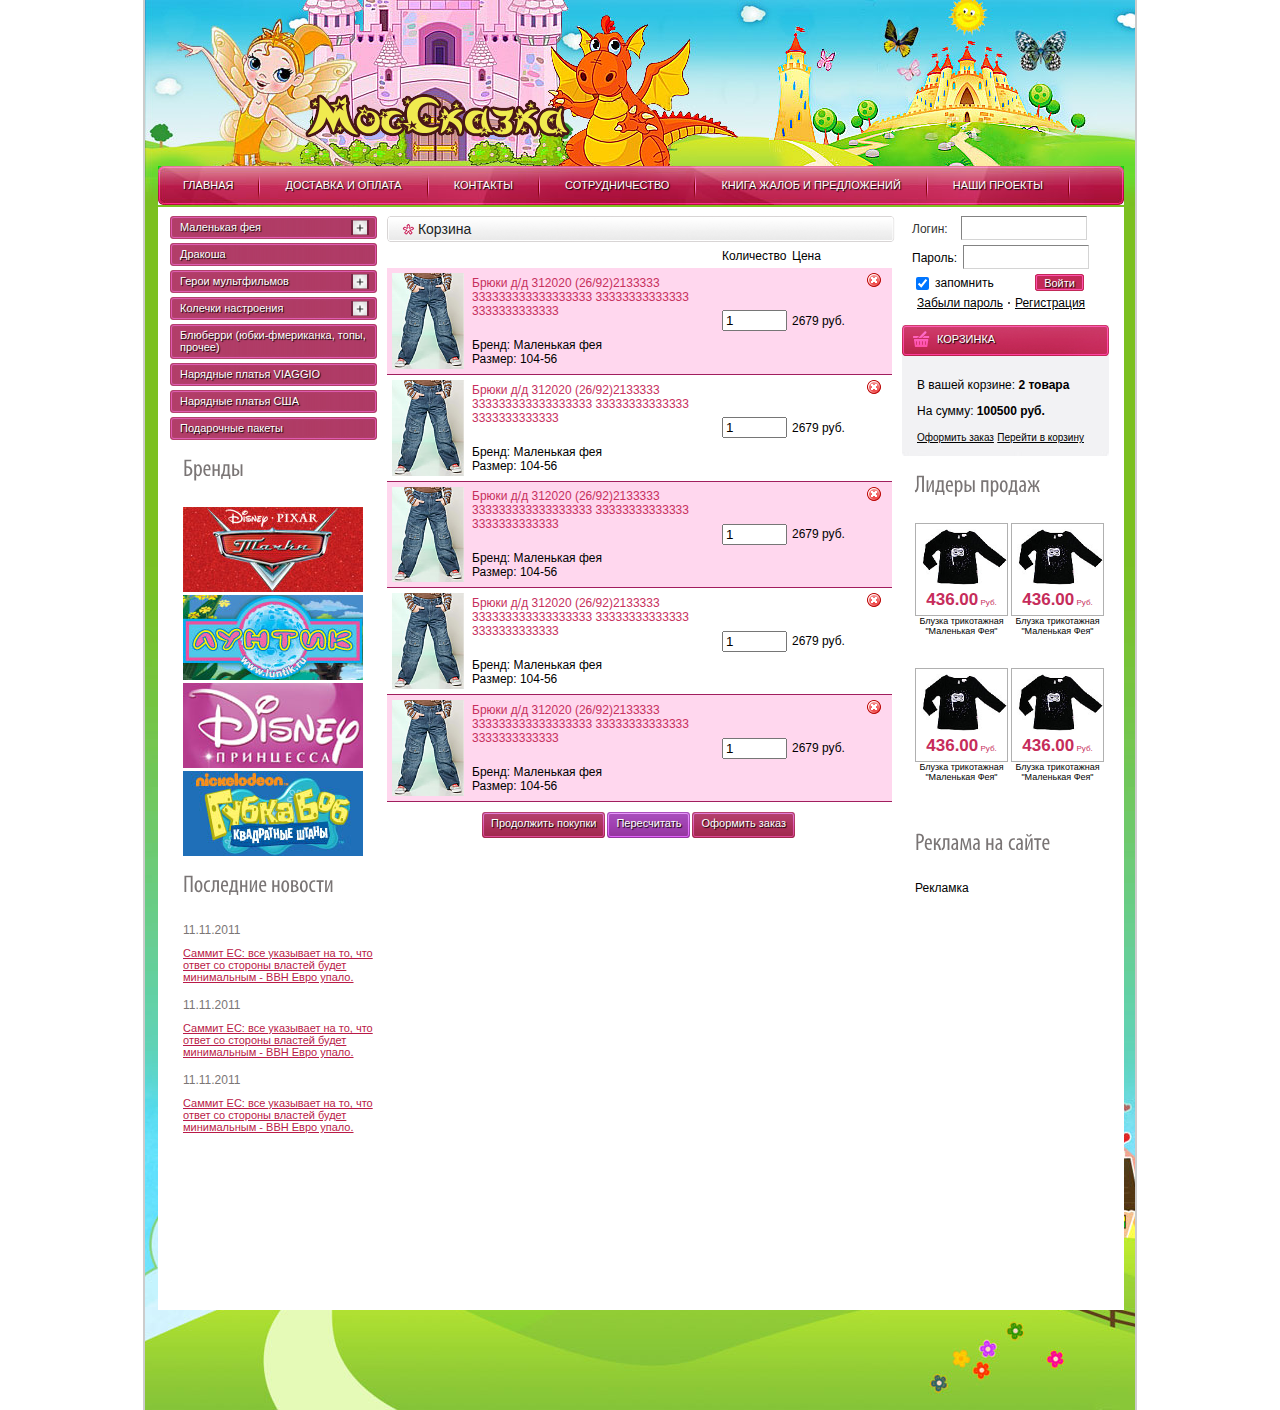
<file: html/mosskazka/korzina.html>
<!DOCTYPE html PUBLIC "-//W3C//DTD XHTML 1.0 Transitional//EN" "http://www.w3.org/TR/xhtml1/DTD/xhtml1-transitional.dtd">
<html xmlns="http://www.w3.org/1999/xhtml">
<head>
<meta http-equiv="Content-Type" content="text/html; charset=utf-8" />
<link type="text/css" rel="stylesheet" href="style.css" />
<script src="https://ajax.googleapis.com/ajax/libs/jquery/1.7.1/jquery.min.js" type="text/javascript"></script>
<script type="text/javascript">
	$(document).ready(function() {
		$('.navi ul').prev().addClass('close');
		
		$('.navi li').click(function() {
			if( $(this).next('ul').length )
			{
				if($(this).next().css('display') == 'none') 
				{				
					if( $(this).parent().attr('class') == 'navi' )
					{
						$('.navi').children('ul').hide('slow');
						$('.navi ul').prev().removeClass('open');
						$('.navi ul').prev().addClass('close');
					}
					else
					{
						$('.navi').children('ul').children('ul').hide('slow');
						$(this).next().css("margin-left", 10);
					}
					
					$(this).removeClass();
					$(this).addClass('open');
					$(this).next().toggle('slow');
				}
				else
				{		
					$(this).addClass('close');
					$('.navi ul').prev().removeClass('open');
					$(this).next().toggle('slow');
				}
				return false;	
			}
		});
	});
</script>
<script src="js/cufon.js" type="text/javascript"></script>
<script src="js/myriadpro-cond.font.js" type="text/javascript"></script>
<script type="text/javascript">
			Cufon.replace('.cufon'); // Works without a selector engine
		</script>
<script type="text/javascript">
	$(document).ready(function() {
		$('.full_trash table tr:odd').css('background-color','#ffd7ee');
	});	
</script>
<title>Документ без названия</title>
</head>

<body>
<div class="centrum">
	<div class="header">
    	<div class="logo"><a href="http://caguct.ru/mosskazka/index.html"><img src="images/logo.png" alt="МомМказка" /></a></div>
        <div class="menu">
        	<ul>
            	<li><a href="#">Главная</a></li>
                <li><a href="#">Доставка и оплата</a></li>
                <li><a href="#">Контакты</a></li>
                <li><a href="#">Сотрудничество</a></li>
                <li><a href="#">Книга жалоб и предложений</a></li>
                <li><a href="#">Наши проекты</a></li>
            </ul>
        </div>
    </div>
    <div class="wrapper">
    	<div class="left">
            <ul class="navi">
                <li><span></span><a href="#">Маленькая фея</a><em></em></li>
                    <ul>
                        <li><a href="#">Колечки настроения</a></li>
                        <ul>
                                <li><a href="#">Колечки настроения</a></li>
                                <li><a href="#">Подарочные пакеты</a></li>
                                <li><a href="#">Нарядные платья VIAGGIO</a></li>
                                <li><a href="#">Нарядные платья США</a></li>
                                <li><a href="#">Подарочные пакеты</a></li>
                            </ul>
                        <li><a href="#">Подарочные пакеты</a></li>
                        <ul>
                                <li><a href="#">Колечки настроения</a></li>
                                <li><a href="#">Подарочные пакеты</a></li>
                                <li><a href="#">Нарядные платья VIAGGIO</a></li>
                                <li><a href="#">Нарядные платья США</a></li>
                                <li><a href="#">Подарочные пакеты</a></li>
                            </ul>
                        <li><a href="#">Нарядные платья VIAGGIO</a></li>
                        <li><a href="#">Нарядные платья США</a></li>
                        <li><a href="#">Подарочные пакеты</a></li>
                    </ul>
                <li><span></span><a href="#">Дракоша</a><em></em></li>
                <li><span></span><a href="#">Герои мультфильмов</a><em></em></li>
                	<ul>
                        <li><a href="#">Колечки настроения</a></li>
                        <li><a href="#">Подарочные пакеты</a></li>
                        <li><a href="#">Нарядные платья VIAGGIO</a></li>
                        <li><a href="#">Нарядные платья США</a></li>
                        <li><a href="#">Подарочные пакеты</a></li>
                    </ul>
                <li><span></span><a href="#">Колечки настроения</a><em></em></li>
                	<ul>
                        <li><a href="#">Колечки настроения</a></li>
                        <li><a href="#">Подарочные пакеты</a></li>
                        <li><a href="#">Нарядные платья VIAGGIO</a></li>
                        <li><a href="#">Нарядные платья США</a></li>
                        <li><a href="#">Подарочные пакеты</a></li>
                    </ul>
                <li><span></span><a href="#">Блюберри (юбки-фмериканка, топы, прочее)</a><em></em></li>
                <li><span></span><a href="#">Нарядные платья VIAGGIO</a><em></em></li>
                <li><span></span><a href="#">Нарядные платья США</a><em></em></li>
                <li><span></span><a href="#">Подарочные пакеты</a><em></em></li>
            </ul>
            <div class="block">
            	<div class="title cufon">Бренды</div>
                <div class="content">
                	<div class="brend"><img src="images/tachki.jpg" alt="Тачки" /></div>
                    <div class="brend"><img src="images/luntik.jpg" alt="Лунтик" /></div>
                    <div class="brend"><img src="images/princess.jpg" alt="Принцесса" /></div>
                    <div class="brend"><img src="images/bobgubko.jpg" alt="ГубкаБоб" /></div>
                </div>
            </div>            
            <div class="block">
            	<div class="title cufon">Последние новости</div>
                <div class="lastnews">
                	<ul>
                    	<li>
                            <span>11.11.2011</span>
                            <a href="#">Саммит ЕС: все указывает на то, что ответ со стороны властей будет минимальным - ВВН Евро упало.</a>
                       	</li>
                        <li>
                            <span>11.11.2011</span>
                            <a href="#">Саммит ЕС: все указывает на то, что ответ со стороны властей будет минимальным - ВВН Евро упало.</a>
                       	</li>
                        <li>
                            <span>11.11.2011</span>
                            <a href="#">Саммит ЕС: все указывает на то, что ответ со стороны властей будет минимальным - ВВН Евро упало.</a>
                       	</li>
                    </ul>
                </div>
            </div>
        </div>
        <div class="center">
        	<div class="full_trash">
            	<h1><img src="images/full_product_h1_bd.png" alt="Корзина" /> Корзина</h1>                
                <table width="505px;" cellpadding="0" cellspacing="0" border="0">
                	<tr class="none">
                    	<td width="80px"></td>
                        <td width="250px"></td>
                        <td width="70px">Количество</td>
                        <td width="75px">Цена</td>
                        <td valign="top"></td>
                    </tr>
                    <tr>
                    	<td width="80px"><img src="images/tovar2.jpg" width="72px" alt="tovar" /></td>
                        <td width="250px">
                        	<div class="title">Брюки д/д 312020 (26/92)2133333 333333333333333333 33333333333333 3333333333333</div>
                            <div class="info">
                            	Бренд: Маленькая фея<br />
                                Размер: 104-56
                           	</div>                            
                        </td>
                        <td width="70px"><input name="" type="text" value="1" size="5" /></td>
                        <td width="75px">2679 руб.</td>
                        <td valign="top"><a href="#"><img src="images/trash_del.png" alt="del" /></a></td>
                    </tr>
                    <tr>
                    	<td width="80px"><img src="images/tovar2.jpg" width="72px" alt="tovar" /></td>
                        <td width="250px">
                        	<div class="title">Брюки д/д 312020 (26/92)2133333 333333333333333333 33333333333333 3333333333333</div>
                            <div class="info">
                            	Бренд: Маленькая фея<br />
                                Размер: 104-56
                           	</div>                            
                        </td>
                        <td width="70px"><input name="" type="text" value="1" size="5" /></td>
                        <td width="75px">2679 руб.</td>
                        <td valign="top"><a href="#"><img src="images/trash_del.png" alt="del" /></a></td>
                    </tr>
                    <tr>
                    	<td width="80px"><img src="images/tovar2.jpg" width="72px" alt="tovar" /></td>
                        <td width="250px">
                        	<div class="title">Брюки д/д 312020 (26/92)2133333 333333333333333333 33333333333333 3333333333333</div>
                            <div class="info">
                            	Бренд: Маленькая фея<br />
                                Размер: 104-56
                           	</div>                            
                        </td>
                        <td width="70px"><input name="" type="text" value="1" size="5" /></td>
                        <td width="75px">2679 руб.</td>
                        <td valign="top"><a href="#"><img src="images/trash_del.png" alt="del" /></a></td>
                    </tr>
                    <tr>
                    	<td width="80px"><img src="images/tovar2.jpg" width="72px" alt="tovar" /></td>
                        <td width="250px">
                        	<div class="title"><a href="#">Брюки д/д 312020 (26/92)2133333 333333333333333333 33333333333333 3333333333333</a></div>
                            <div class="info">
                            	Бренд: Маленькая фея<br />
                                Размер: 104-56
                           	</div>                            
                        </td>
                        <td width="70px"><input name="" type="text" value="1" size="5" /></td>
                        <td width="75px">2679 руб.</td>
                        <td valign="top"><a href="#"><img src="images/trash_del.png" alt="del" /></a></td>
                    </tr>
                    <tr>
                    	<td width="80px"><img src="images/tovar2.jpg" width="72px" alt="tovar" /></td>
                        <td width="250px">
                        	<div class="title">Брюки д/д 312020 (26/92)2133333 333333333333333333 33333333333333 3333333333333</div>
                            <div class="info">
                            	Бренд: Маленькая фея<br />
                                Размер: 104-56
                           	</div>                            
                        </td>
                        <td width="70px"><input name="" type="text" value="1" size="5" /></td>
                        <td width="75px">2679 руб.</td>
                        <td valign="top"><a href="#"><img src="images/trash_del.png" alt="del" /></a></td>
                    </tr>
                </table>
                <div class="block">
                	<ul class="buttons">
                    	<li class="full"><a href="#">Продолжить покупки</a><em></em></li>
                        <li class="trash"><a href="#">Пересчитать</a><em></em></li>
                        <li class="full"><a href="#">Оформить заказ</a><em></em></li>
                        <li class="clr"></li>
                    </ul>
                </div>          
            </div>
      	</div>
        <div class="right">
        	<div class="loginform">
                <form action="" method="post">
                    <div class="login"><label>Логин:</label> <input name="login" type="text" /></div>
                    <div class="password"><label>Пароль:</label> <input name="password" type="password" /></div>
                    <div class="enter"><input name="" type="checkbox" class="ch" value="" checked="checked" /> <label>запомнить</label> <input class="v" name="ok" type="submit" value="Войти" /></div>
                </form>
                <div class="rlink">
                	<ul>
                    	<li><a href="#">Забыли пароль</a></li>                        
                        <li class="reglink"><a href="#">Регистрация</a></li>
                    </ul>
                    <div class="clr"></div>
                </div>
            </div>
            <div class="block_trash">
            	<div class="title">Корзинка</div>
                <div class="content">
                	<p>В вашей корзине: <strong>2 товара</strong></p>
                    <p>На сумму: <strong>100500 руб.</strong></p>
                    <div class="klink"><a href="#">Оформить заказ</a> <a href="#">Перейти в корзину</a></div>
                </div>
            </div>
            <div class="block">
            	<div class="title cufon">Лидеры продаж</div>
                <div class="content">
                    <div class="lider">
                        <div class="face">                            
                            <div class="image"><img src="images/tovar.jpg" width="86" alt="Блузка" /></div>
                            <div class="price"><b>436.00</b> Руб.</div>
                        </div>
                        <div class="title"><a href="#">Блузка трикотажная "Маленькая Фея"</a></div>
                    </div>
                    <div class="lider">
                        <div class="face">                            
                            <div class="image"><img src="images/tovar.jpg" width="86" alt="Блузка" /></div>
                            <div class="price"><b>436.00</b> Руб.</div>
                        </div>
                        <div class="title"><a href="#">Блузка трикотажная "Маленькая Фея"</a></div>
                    </div>
                    <div class="lider">
                        <div class="face">                            
                            <div class="image"><img src="images/tovar.jpg" width="86" alt="Блузка" /></div>
                            <div class="price"><b>436.00</b> Руб.</div>
                        </div>
                        <div class="title"><a href="#">Блузка трикотажная "Маленькая Фея"</a></div>
                    </div>
                    <div class="lider">
                        <div class="face">                            
                            <div class="image"><img src="images/tovar.jpg" width="86" alt="Блузка" /></div>
                            <div class="price"><b>436.00</b> Руб.</div>
                        </div>
                        <div class="title"><a href="#">Блузка трикотажная "Маленькая Фея"</a></div>
                    </div>
                    <div class="clr"></div>
                </div>
            </div>
            <div class="block">
            	<div class="title cufon">Реклама на сайте</div>
                <div class="content">
                	Рекламка
                </div>
            </div>
        </div>
        <div class="clr"></div>
    </div>
</div>
</body>
</html>
</file>
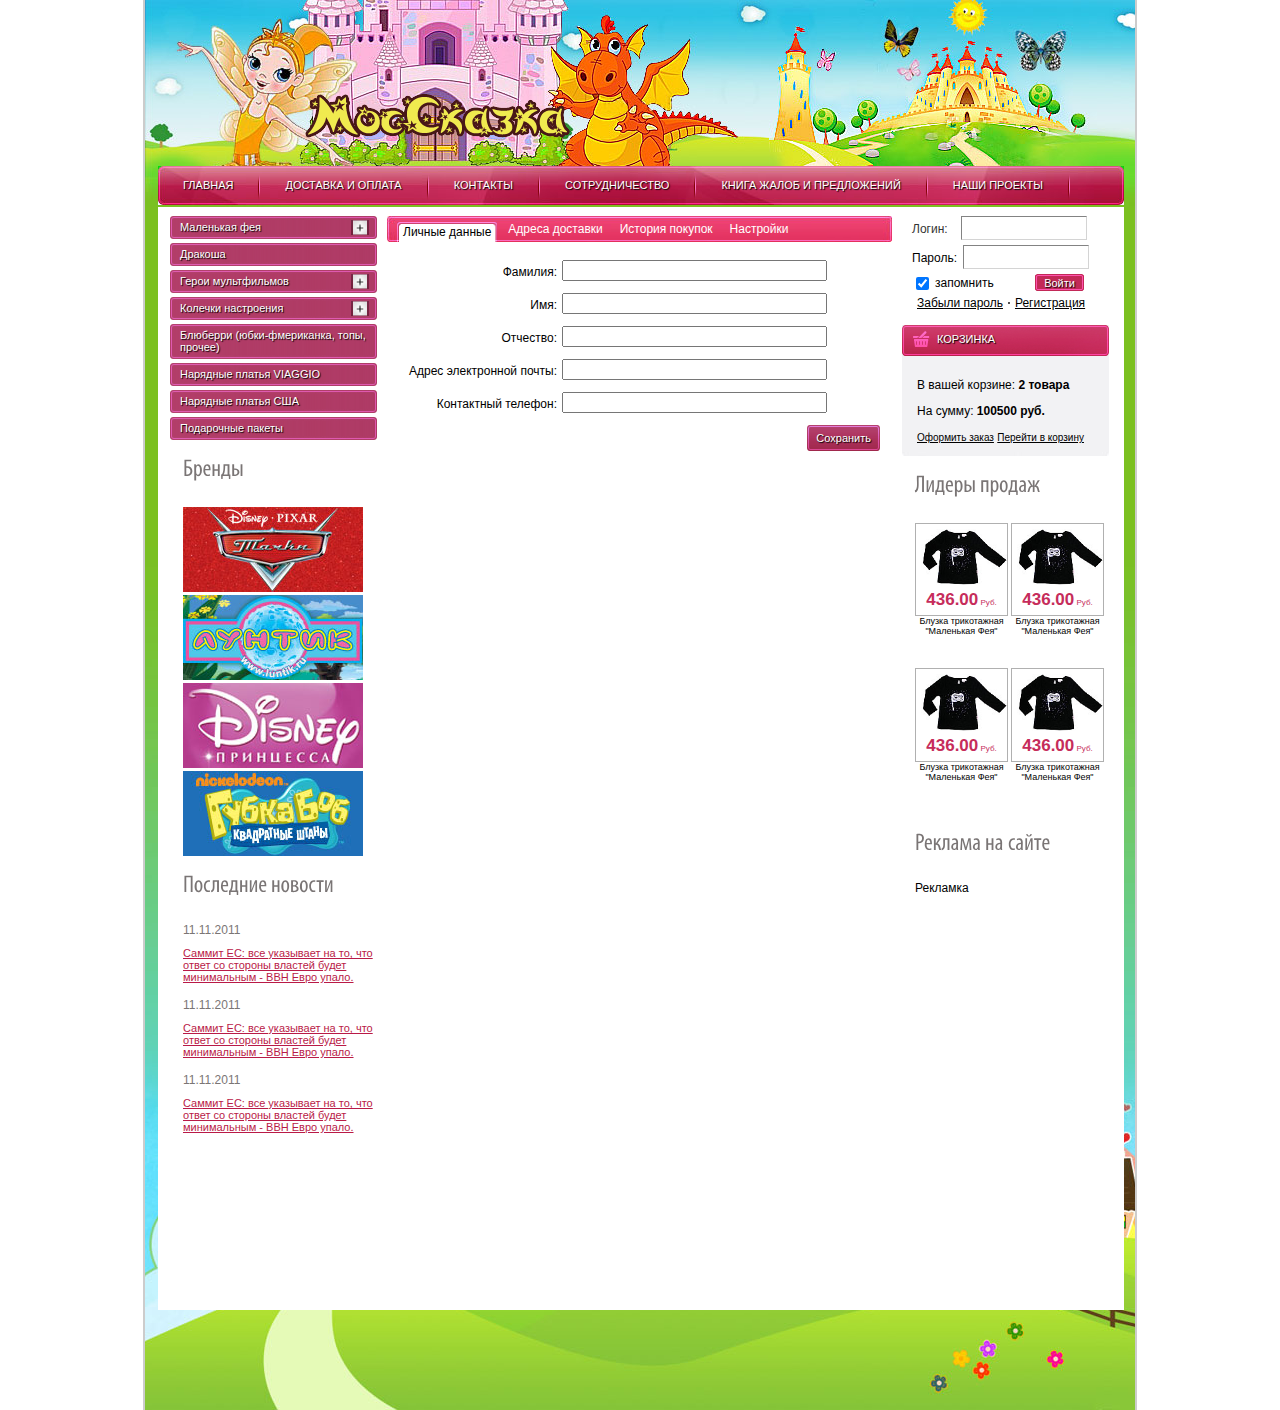
<file: html/mosskazka/profile.html>
<!DOCTYPE html PUBLIC "-//W3C//DTD XHTML 1.0 Transitional//EN" "http://www.w3.org/TR/xhtml1/DTD/xhtml1-transitional.dtd">
<html xmlns="http://www.w3.org/1999/xhtml">
<head>
<meta http-equiv="Content-Type" content="text/html; charset=utf-8" />
<link type="text/css" rel="stylesheet" href="style.css" />
<script src="https://ajax.googleapis.com/ajax/libs/jquery/1.7.1/jquery.min.js" type="text/javascript"></script>
<script type="text/javascript">
	$(document).ready(function() {
		$('.navi ul').prev().addClass('close');
		
		$('.navi li').click(function() {
			if( $(this).next('ul').length )
			{
				if($(this).next().css('display') == 'none') 
				{				
					if( $(this).parent().attr('class') == 'navi' )
					{
						$('.navi').children('ul').hide('slow');
						$('.navi ul').prev().removeClass('open');
						$('.navi ul').prev().addClass('close');
					}
					else
					{
						$('.navi').children('ul').children('ul').hide('slow');
						$(this).next().css("margin-left", 10);
					}
					
					$(this).removeClass();
					$(this).addClass('open');
					$(this).next().toggle('slow');
				}
				else
				{		
					$(this).addClass('close');
					$('.navi ul').prev().removeClass('open');
					$(this).next().toggle('slow');
				}
				return false;	
			}
		});
	});
</script>
<script type="text/javascript">
	$(document).ready(function() {
		$('.jprofile > div').hide();
		$(".jprofile").find(".eactive").show();
		$('.profile_menu > li').click(function() {
			var numb = $(".profile_menu li").index(this);
			$(".jprofile > div").slideUp();
			$(".jprofile > div").eq(numb).slideDown();
			$('.profile_menu > li').removeClass('bactive');
			$(this).addClass("bactive");
		return false;
		});
	});	
</script>

<script src="js/cufon.js" type="text/javascript"></script>
<script src="js/myriadpro-cond.font.js" type="text/javascript"></script>
<script type="text/javascript">
			Cufon.replace('.cufon'); // Works without a selector engine
		</script>
<script type="text/javascript">
	$(document).ready(function() {
		$('.full_trash table tr:odd').css('background-color','#ffd7ee');
	});	
</script>
<title>Документ без названия</title>
</head>

<body>
<div class="centrum">
	<div class="header">
    	<div class="logo"><a href="http://caguct.ru/mosskazka/index.html"><img src="images/logo.png" alt="МомМказка" /></a></div>
        <div class="menu">
        	<ul>
            	<li><a href="#">Главная</a></li>
                <li><a href="#">Доставка и оплата</a></li>
                <li><a href="#">Контакты</a></li>
                <li><a href="#">Сотрудничество</a></li>
                <li><a href="#">Книга жалоб и предложений</a></li>
                <li><a href="#">Наши проекты</a></li>
            </ul>
        </div>
    </div>
    <div class="wrapper">
    	<div class="left">
            <ul class="navi">
                <li><span></span><a href="#">Маленькая фея</a><em></em></li>
                    <ul>
                        <li><a href="#">Колечки настроения</a></li>
                        <ul>
                                <li><a href="#">Колечки настроения</a></li>
                                <li><a href="#">Подарочные пакеты</a></li>
                                <li><a href="#">Нарядные платья VIAGGIO</a></li>
                                <li><a href="#">Нарядные платья США</a></li>
                                <li><a href="#">Подарочные пакеты</a></li>
                            </ul>
                        <li><a href="#">Подарочные пакеты</a></li>
                        <ul>
                                <li><a href="#">Колечки настроения</a></li>
                                <li><a href="#">Подарочные пакеты</a></li>
                                <li><a href="#">Нарядные платья VIAGGIO</a></li>
                                <li><a href="#">Нарядные платья США</a></li>
                                <li><a href="#">Подарочные пакеты</a></li>
                            </ul>
                        <li><a href="#">Нарядные платья VIAGGIO</a></li>
                        <li><a href="#">Нарядные платья США</a></li>
                        <li><a href="#">Подарочные пакеты</a></li>
                    </ul>
                <li><span></span><a href="#">Дракоша</a><em></em></li>
                <li><span></span><a href="#">Герои мультфильмов</a><em></em></li>
                	<ul>
                        <li><a href="#">Колечки настроения</a></li>
                        <li><a href="#">Подарочные пакеты</a></li>
                        <li><a href="#">Нарядные платья VIAGGIO</a></li>
                        <li><a href="#">Нарядные платья США</a></li>
                        <li><a href="#">Подарочные пакеты</a></li>
                    </ul>
                <li><span></span><a href="#">Колечки настроения</a><em></em></li>
                	<ul>
                        <li><a href="#">Колечки настроения</a></li>
                        <li><a href="#">Подарочные пакеты</a></li>
                        <li><a href="#">Нарядные платья VIAGGIO</a></li>
                        <li><a href="#">Нарядные платья США</a></li>
                        <li><a href="#">Подарочные пакеты</a></li>
                    </ul>
                <li><span></span><a href="#">Блюберри (юбки-фмериканка, топы, прочее)</a><em></em></li>
                <li><span></span><a href="#">Нарядные платья VIAGGIO</a><em></em></li>
                <li><span></span><a href="#">Нарядные платья США</a><em></em></li>
                <li><span></span><a href="#">Подарочные пакеты</a><em></em></li>
            </ul>
            <div class="block">
            	<div class="title cufon">Бренды</div>
                <div class="content">
                	<div class="brend"><img src="images/tachki.jpg" alt="Тачки" /></div>
                    <div class="brend"><img src="images/luntik.jpg" alt="Лунтик" /></div>
                    <div class="brend"><img src="images/princess.jpg" alt="Принцесса" /></div>
                    <div class="brend"><img src="images/bobgubko.jpg" alt="ГубкаБоб" /></div>
                </div>
            </div>            
            <div class="block">
            	<div class="title cufon">Последние новости</div>
                <div class="lastnews">
                	<ul>
                    	<li>
                            <span>11.11.2011</span>
                            <a href="#">Саммит ЕС: все указывает на то, что ответ со стороны властей будет минимальным - ВВН Евро упало.</a>
                       	</li>
                        <li>
                            <span>11.11.2011</span>
                            <a href="#">Саммит ЕС: все указывает на то, что ответ со стороны властей будет минимальным - ВВН Евро упало.</a>
                       	</li>
                        <li>
                            <span>11.11.2011</span>
                            <a href="#">Саммит ЕС: все указывает на то, что ответ со стороны властей будет минимальным - ВВН Евро упало.</a>
                       	</li>
                    </ul>
                </div>
            </div>
        </div>
        <div class="center">
        	<div class="profile">
            	<ul class="profile_menu">
                	<li class="bactive"><a href="#">Личные данные</a><em></em></li>
                    <li><a href="#">Адреса доставки</a><em></em></li>
                    <li><a href="#">История покупок</a><em></em></li>
                    <li><a href="#">Настройки</a><em></em></li>
                </ul>
                <div class="clr"></div>    
                
                <div class="jprofile">
                    <div class="eactive">
                        <form class="profile_form" action="" method="get" name="form">
                            <p><label>Фамилия:</label> <input name="" type="text" size="30" /></p>
                            <p><label>Имя:</label> <input name="" type="text" size="30" /></p>
                            <p><label>Отчество:</label> <input name="" type="text" size="30" /></p>
                            <p><label>Адрес электронной почты:</label> <input name="" type="text" size="30" /></p>
                            <p><label>Контактный телефон:</label> <input name="" type="text" size="30" /></p>
                        
                        <ul class="buttons">
                            <li class="full"><input name="" type="submit" value="Сохранить" /><em></em></li>
                        </ul>
                        </form>
                    </div>  
                    <div>
                        Адрес доставки                    
                    </div>
                    <div>
                        История покупок
                    </div>
                    <div>
                        Настройки
                    </div>
               </div>
            </div>
      	</div>
        <div class="right">
        	<div class="loginform">
                <form action="" method="post">
                    <div class="login"><label>Логин:</label> <input name="login" type="text" /></div>
                    <div class="password"><label>Пароль:</label> <input name="password" type="password" /></div>
                    <div class="enter"><input name="" type="checkbox" class="ch" value="" checked="checked" /> <label>запомнить</label> <input class="v" name="ok" type="submit" value="Войти" /></div>
                </form>
                <div class="rlink">
                	<ul>
                    	<li><a href="#">Забыли пароль</a></li>                        
                        <li class="reglink"><a href="#">Регистрация</a></li>
                    </ul>
                    <div class="clr"></div>
                </div>
            </div>
            <div class="block_trash">
            	<div class="title">Корзинка</div>
                <div class="content">
                	<p>В вашей корзине: <strong>2 товара</strong></p>
                    <p>На сумму: <strong>100500 руб.</strong></p>
                    <div class="klink"><a href="#">Оформить заказ</a> <a href="#">Перейти в корзину</a></div>
                </div>
            </div>
            <div class="block">
            	<div class="title cufon">Лидеры продаж</div>
                <div class="content">
                    <div class="lider">
                        <div class="face">                            
                            <div class="image"><img src="images/tovar.jpg" width="86" alt="Блузка" /></div>
                            <div class="price"><b>436.00</b> Руб.</div>
                        </div>
                        <div class="title"><a href="#">Блузка трикотажная "Маленькая Фея"</a></div>
                    </div>
                    <div class="lider">
                        <div class="face">                            
                            <div class="image"><img src="images/tovar.jpg" width="86" alt="Блузка" /></div>
                            <div class="price"><b>436.00</b> Руб.</div>
                        </div>
                        <div class="title"><a href="#">Блузка трикотажная "Маленькая Фея"</a></div>
                    </div>
                    <div class="lider">
                        <div class="face">                            
                            <div class="image"><img src="images/tovar.jpg" width="86" alt="Блузка" /></div>
                            <div class="price"><b>436.00</b> Руб.</div>
                        </div>
                        <div class="title"><a href="#">Блузка трикотажная "Маленькая Фея"</a></div>
                    </div>
                    <div class="lider">
                        <div class="face">                            
                            <div class="image"><img src="images/tovar.jpg" width="86" alt="Блузка" /></div>
                            <div class="price"><b>436.00</b> Руб.</div>
                        </div>
                        <div class="title"><a href="#">Блузка трикотажная "Маленькая Фея"</a></div>
                    </div>
                    <div class="clr"></div>
                </div>
            </div>
            <div class="block">
            	<div class="title cufon">Реклама на сайте</div>
                <div class="content">
                	Рекламка
                </div>
            </div>
        </div>
        <div class="clr"></div>
    </div>
</div>
</body>
</html>
</file>
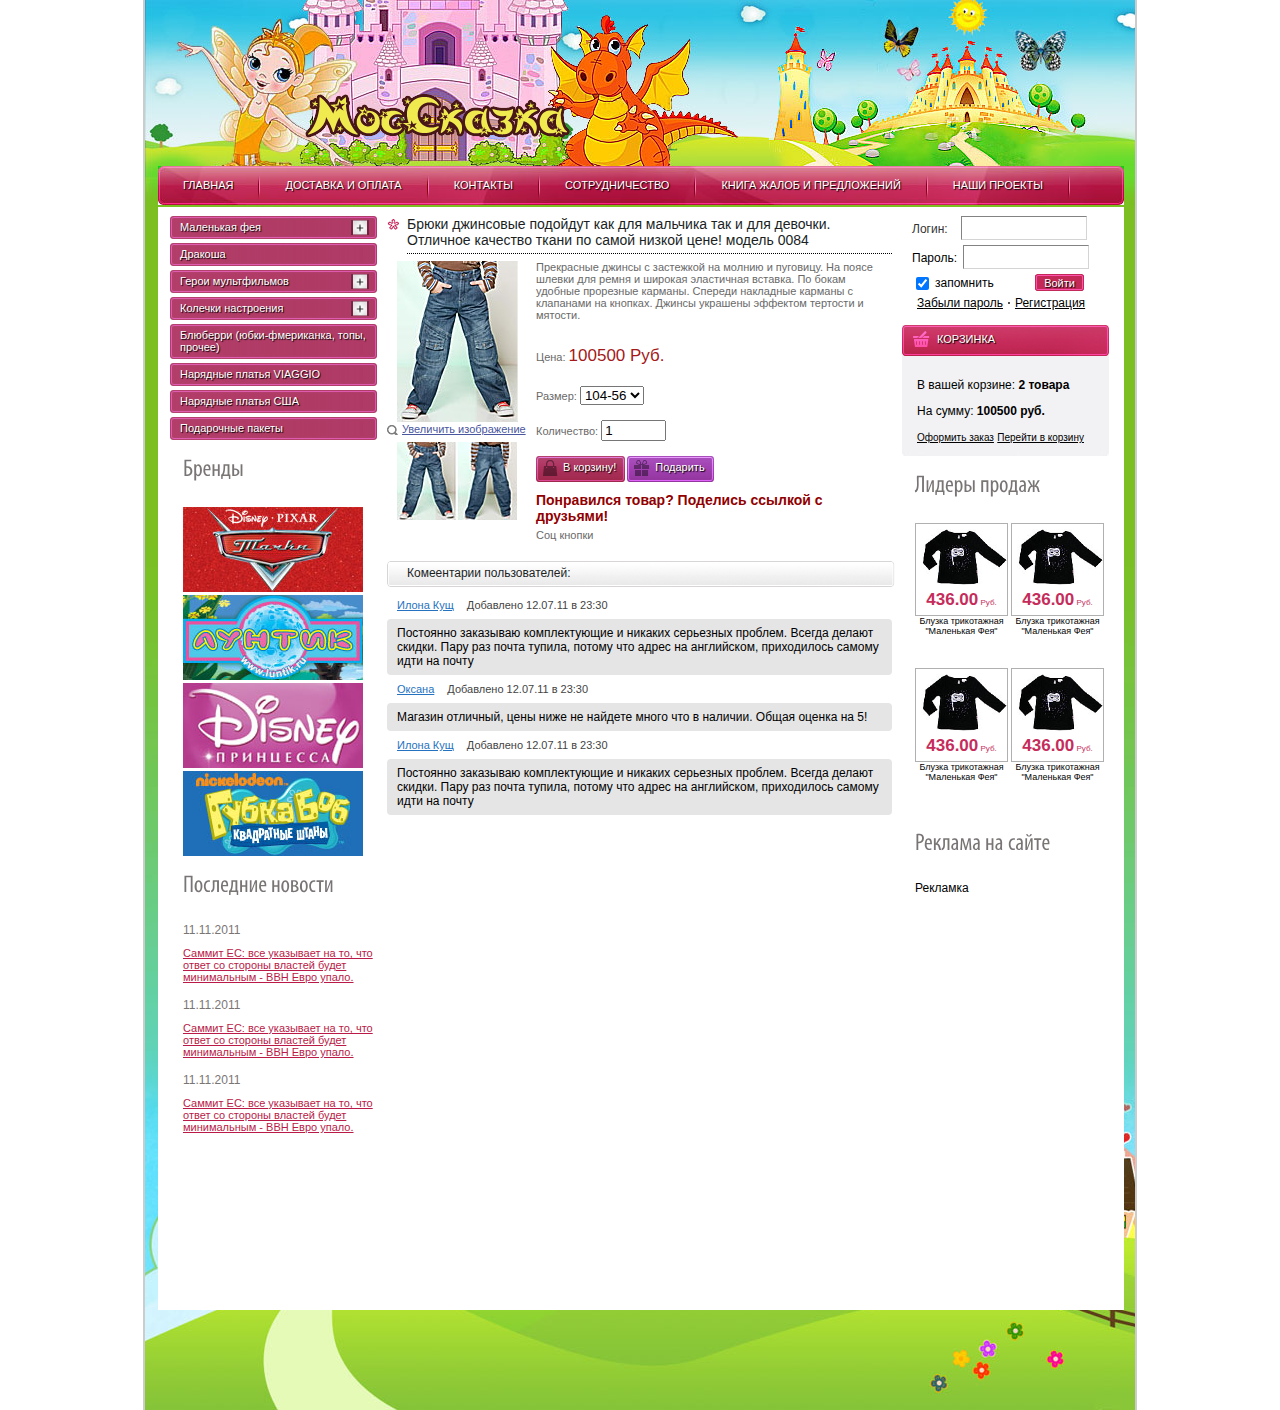
<file: html/mosskazka/tovar.html>
<!DOCTYPE html PUBLIC "-//W3C//DTD XHTML 1.0 Transitional//EN" "http://www.w3.org/TR/xhtml1/DTD/xhtml1-transitional.dtd">
<html xmlns="http://www.w3.org/1999/xhtml">
<head>
<meta http-equiv="Content-Type" content="text/html; charset=utf-8" />
<link type="text/css" rel="stylesheet" href="style.css" />
<script src="https://ajax.googleapis.com/ajax/libs/jquery/1.7.1/jquery.min.js" type="text/javascript"></script>
<script type="text/javascript">
	$(document).ready(function() {
		$('.navi ul').prev().addClass('close');
		
		$('.navi li').click(function() {
			if( $(this).next('ul').length )
			{
				if($(this).next().css('display') == 'none') 
				{				
					if( $(this).parent().attr('class') == 'navi' )
					{
						$('.navi').children('ul').hide('slow');
						$('.navi ul').prev().removeClass('open');
						$('.navi ul').prev().addClass('close');
					}
					else
					{
						$('.navi').children('ul').children('ul').hide('slow');
						$(this).next().css("margin-left", 10);
					}
					
					$(this).removeClass();
					$(this).addClass('open');
					$(this).next().toggle('slow');
				}
				else
				{		
					$(this).addClass('close');
					$('.navi ul').prev().removeClass('open');
					$(this).next().toggle('slow');
				}
				return false;	
			}
		});
	});
</script>
<script src="js/cufon.js" type="text/javascript"></script>
<script src="js/myriadpro-cond.font.js" type="text/javascript"></script>
<script type="text/javascript">
			Cufon.replace('.cufon'); // Works without a selector engine
		</script>
<title>Документ без названия</title>
</head>

<body>
<div class="centrum">
	<div class="header">
    	<div class="logo"><a href="http://caguct.ru/mosskazka/index.html"><img src="images/logo.png" alt="МомМказка" /></a></div>
        <div class="menu">
        	<ul>
            	<li><a href="#">Главная</a></li>
                <li><a href="#">Доставка и оплата</a></li>
                <li><a href="#">Контакты</a></li>
                <li><a href="#">Сотрудничество</a></li>
                <li><a href="#">Книга жалоб и предложений</a></li>
                <li><a href="#">Наши проекты</a></li>
            </ul>
        </div>
    </div>
    <div class="wrapper">
    	<div class="left">
            <ul class="navi">
                <li><span></span><a href="#">Маленькая фея</a><em></em></li>
                    <ul>
                        <li><a href="#">Колечки настроения</a></li>
                        <ul>
                                <li><a href="#">Колечки настроения</a></li>
                                <li><a href="#">Подарочные пакеты</a></li>
                                <li><a href="#">Нарядные платья VIAGGIO</a></li>
                                <li><a href="#">Нарядные платья США</a></li>
                                <li><a href="#">Подарочные пакеты</a></li>
                            </ul>
                        <li><a href="#">Подарочные пакеты</a></li>
                        <ul>
                                <li><a href="#">Колечки настроения</a></li>
                                <li><a href="#">Подарочные пакеты</a></li>
                                <li><a href="#">Нарядные платья VIAGGIO</a></li>
                                <li><a href="#">Нарядные платья США</a></li>
                                <li><a href="#">Подарочные пакеты</a></li>
                            </ul>
                        <li><a href="#">Нарядные платья VIAGGIO</a></li>
                        <li><a href="#">Нарядные платья США</a></li>
                        <li><a href="#">Подарочные пакеты</a></li>
                    </ul>
                <li><span></span><a href="#">Дракоша</a><em></em></li>
                <li><span></span><a href="#">Герои мультфильмов</a><em></em></li>
                	<ul>
                        <li><a href="#">Колечки настроения</a></li>
                        <li><a href="#">Подарочные пакеты</a></li>
                        <li><a href="#">Нарядные платья VIAGGIO</a></li>
                        <li><a href="#">Нарядные платья США</a></li>
                        <li><a href="#">Подарочные пакеты</a></li>
                    </ul>
                <li><span></span><a href="#">Колечки настроения</a><em></em></li>
                	<ul>
                        <li><a href="#">Колечки настроения</a></li>
                        <li><a href="#">Подарочные пакеты</a></li>
                        <li><a href="#">Нарядные платья VIAGGIO</a></li>
                        <li><a href="#">Нарядные платья США</a></li>
                        <li><a href="#">Подарочные пакеты</a></li>
                    </ul>
                <li><span></span><a href="#">Блюберри (юбки-фмериканка, топы, прочее)</a><em></em></li>
                <li><span></span><a href="#">Нарядные платья VIAGGIO</a><em></em></li>
                <li><span></span><a href="#">Нарядные платья США</a><em></em></li>
                <li><span></span><a href="#">Подарочные пакеты</a><em></em></li>
            </ul>
            <div class="block">
            	<div class="title cufon">Бренды</div>
                <div class="content">
                	<div class="brend"><img src="images/tachki.jpg" alt="Тачки" /></div>
                    <div class="brend"><img src="images/luntik.jpg" alt="Лунтик" /></div>
                    <div class="brend"><img src="images/princess.jpg" alt="Принцесса" /></div>
                    <div class="brend"><img src="images/bobgubko.jpg" alt="ГубкаБоб" /></div>
                </div>
            </div>            
            <div class="block">
            	<div class="title cufon">Последние новости</div>
                <div class="lastnews">
                	<ul>
                    	<li>
                            <span>11.11.2011</span>
                            <a href="#">Саммит ЕС: все указывает на то, что ответ со стороны властей будет минимальным - ВВН Евро упало.</a>
                       	</li>
                        <li>
                            <span>11.11.2011</span>
                            <a href="#">Саммит ЕС: все указывает на то, что ответ со стороны властей будет минимальным - ВВН Евро упало.</a>
                       	</li>
                        <li>
                            <span>11.11.2011</span>
                            <a href="#">Саммит ЕС: все указывает на то, что ответ со стороны властей будет минимальным - ВВН Евро упало.</a>
                       	</li>
                    </ul>
                </div>
            </div>
        </div>
        <div class="center">
        	<div class="full_product">
            	<h1><span>Брюки джинсовые подойдут как для мальчика так и для девочки. Отличное качество ткани по самой низкой цене! модель 0084</span></h1>
                <div class="block">
                	<div class="left">
                    	<img src="images/tovar2.jpg" alt="tovar" />
                        <div class="increase"><a href="#">Увеличить изображение</a></div>
                        <img src="images/tovar2_smal.jpg" alt="tovar smal" />
                    </div>
                    <div class="right">
                    	<div class="text">Прекрасные джинсы с застежкой на молнию и пуговицу. На поясе шлевки для ремня и широкая эластичная вставка. По бокам удобные прорезные карманы. Спереди накладные карманы с клапанами на кнопках. Джинсы украшены эффектом тертости и мятости.
                        </div>
                        <div class="price">Цена: <b>100500 Руб.</b></div>
                        <div class="size">Размер: <select name="size"><option>104-56</option></select></div>
                        <div class="value">Количество: <input name="" type="text" value="1" size="5" /></div>
                        <ul class="buttons">
                            <li class="full"><img src="images/button_buy.png" alt="В корзину!" /><a href="#">В корзину!</a><em></em></li>
                            <li class="trash"><img src="images/button_gift.png" alt="Подарить" /><a href="#">Подарить</a><em></em></li>
                            <li class="clr"></li>
                        </ul>
                        <div class="like">
                        	<div class="title">Понравился товар? Поделись ссылкой с друзьями!</div>
                            <div class="likeit">Соц кнопки</div>
                        </div>
                    </div>
                    <div class="clr"></div>
                </div>
                <div class="comments">
                    <h1>Комеентарии пользователей:</h1>
                    <div class="comment">
                    	<div class="info"><a href="#">Илона Кущ</a> Добавлено 12.07.11 в 23:30</div>
                        <div class="text">Постоянно заказываю комплектующие и никаких серьезных проблем. Всегда делают скидки. Пару раз почта тупила, потому что адрес на английском, приходилось самому идти на почту</div>
                    </div>
                    <div class="comment">
                    	<div class="info"><a href="#">Оксана</a> Добавлено 12.07.11 в 23:30</div>
                        <div class="text">Магазин отличный, цены ниже не найдете много что в наличии. Общая оценка на 5!</div>
                    </div>
                    <div class="comment">
                    	<div class="info"><a href="#">Илона Кущ</a> Добавлено 12.07.11 в 23:30</div>
                        <div class="text">Постоянно заказываю комплектующие и никаких серьезных проблем. Всегда делают скидки. Пару раз почта тупила, потому что адрес на английском, приходилось самому идти на почту</div>
                    </div>
                </div>                
            </div>
      	</div>
        <div class="right">
        	<div class="loginform">
                <form action="" method="post">
                    <div class="login"><label>Логин:</label> <input name="login" type="text" /></div>
                    <div class="password"><label>Пароль:</label> <input name="password" type="password" /></div>
                    <div class="enter"><input name="" type="checkbox" class="ch" value="" checked="checked" /> <label>запомнить</label> <input class="v" name="ok" type="submit" value="Войти" /></div>
                </form>
                <div class="rlink">
                	<ul>
                    	<li><a href="#">Забыли пароль</a></li>                        
                        <li class="reglink"><a href="#">Регистрация</a></li>
                    </ul>
                    <div class="clr"></div>
                </div>
            </div>
            <div class="block_trash">
            	<div class="title">Корзинка</div>
                <div class="content">
                	<p>В вашей корзине: <strong>2 товара</strong></p>
                    <p>На сумму: <strong>100500 руб.</strong></p>
                    <div class="klink"><a href="#">Оформить заказ</a> <a href="#">Перейти в корзину</a></div>
                </div>
            </div>
            <div class="block">
            	<div class="title cufon">Лидеры продаж</div>
                <div class="content">
                    <div class="lider">
                        <div class="face">                            
                            <div class="image"><img src="images/tovar.jpg" width="86" alt="Блузка" /></div>
                            <div class="price"><b>436.00</b> Руб.</div>
                        </div>
                        <div class="title"><a href="#">Блузка трикотажная "Маленькая Фея"</a></div>
                    </div>
                    <div class="lider">
                        <div class="face">                            
                            <div class="image"><img src="images/tovar.jpg" width="86" alt="Блузка" /></div>
                            <div class="price"><b>436.00</b> Руб.</div>
                        </div>
                        <div class="title"><a href="#">Блузка трикотажная "Маленькая Фея"</a></div>
                    </div>
                    <div class="lider">
                        <div class="face">                            
                            <div class="image"><img src="images/tovar.jpg" width="86" alt="Блузка" /></div>
                            <div class="price"><b>436.00</b> Руб.</div>
                        </div>
                        <div class="title"><a href="#">Блузка трикотажная "Маленькая Фея"</a></div>
                    </div>
                    <div class="lider">
                        <div class="face">                            
                            <div class="image"><img src="images/tovar.jpg" width="86" alt="Блузка" /></div>
                            <div class="price"><b>436.00</b> Руб.</div>
                        </div>
                        <div class="title"><a href="#">Блузка трикотажная "Маленькая Фея"</a></div>
                    </div>
                    <div class="clr"></div>
                </div>
            </div>
            <div class="block">
            	<div class="title cufon">Реклама на сайте</div>
                <div class="content">
                	Рекламка
                </div>
            </div>
        </div>
        <div class="clr"></div>
    </div>
</div>
</body>
</html>
</file>
<file: html/28/style/style.css>
@charset "utf-8";
/* CSS Document */
body, html { color:#fff; background:#0f0608 url(../images/bg.gif) repeat; font-family:Arial, Helvetica, sans-serif; margin:0px; padding:0px; }
img { border:none;}
a { color:#FFFFFF; text-decoration:none; }
a:hover { text-decoration:underline; }
.clr { clear:both; }

.este { width:1070px; margin:0 auto; background:url(../images/footer_bg.png) no-repeat bottom;}
.header { height:250px; background:url(../images/header.jpg) no-repeat; }
.logo { width:500px; padding:20px 0px 0px 60px; float:left; }
.header_menu { width:485px; padding:33px 0px 0px 25px; float:left;}
	.header_menu a { color:#fff; text-shadow:#bf6b69 0px 0px 3px; text-decoration:none; }
	.header_menu a:hover { color:#e0dede; text-shadow:#6e3231 1px 1px 5px; }
	.header_menu ul { margin:0px; padding:0px; list-style:none; }
	.header_menu ul li { font-weight:bold; font-size:12px; text-shadow:#000 1px 1px; display:inline; padding-right:18px; }
	.header_menu ul li:hover {  text-shadow:#000 1px 1px; }
	
.slider { width:951px; height:148px; background:url(../images/slider_bg.png) no-repeat; margin:50px auto 0px auto; padding:12px 0px 0px 50px; }

.menu { width:1070px; text-align:center; }
	.menu ul { list-style:none; }
	.menu ul li a { width:174px; height:35px; text-align:center; font-size:12px; font-weight:bold; padding-top:10px; margin-right:8px; background:url(../images/menu_a.png) no-repeat; display:block; float:left; }
	.menu ul li a:hover { background:url(../images/menu_hover.png) no-repeat; }

.middle { margin:0px 0px 0px 35px;}
.middle .left { width:590px; float:left; }
	.left .info { background:#1d050a; border:#3a0a14 1px dashed; font-size:14px; font-style:italic; padding:10px 7px; margin-top:10px; }
	.left .news { margin:30px 0px 15px 0px; padding:15px 20px 30px 20px; background:#0e0e0e; border-radius: 5px 5px; }
	.left .news .image { width:165px; margin:15px 10px 0px 0px; float:left; }
	.left .news .title { width:360px; float:left; }
	.left .news .title h2 { margin:0px; padding:0px; font-size:24px; line-height:35px; }
	.left .news .info { color:#bfbbbb; font-weight:bold; border:none; border-left:#a33a39 3px solid; background:none; margin-left:10px; padding-left:15px; font-style:normal; float:left; }

.middle .right { width:360px; float:left; }
	.right h3 { font-size:18px; font-weight:normal; margin:0px; padding:0px; }
	.right .block1 { background:#0f0a0b; border-radius: 5px 5px; margin:0px 20px 0px 20px; padding:35px 12px 25px 12px; }
	.right .block1 .block_con { font-size:12px; }
		.block1 .block_con ul { list-style:none; font-size:11px; margin:35px 0px 0px 5px; line-height:20px; padding:0px; }
	.right .block2 { margin-left:20px; padding:35px 12px 25px 12px; }
		.block2 p { margin:30px 0px 0px 0px; }
		.block2 a { 
		filter:progid:DXImageTransform.Microsoft.Alpha(opacity=50); /* IE 5.5+*/ 
		-moz-opacity: 0.5; /* Mozilla 1.6 и ниже */ 
		-khtml-opacity: 0.5; /* Konqueror 3.1, Safari 1.1 */ 
		opacity: 0.5; /* CSS3 - Mozilla 1.7b +, Firefox 0.9 +, Safari 1.2+, Opera 9+ */
		}
		.block2 a:hover { 
		filter:progid:DXImageTransform.Microsoft.Alpha(opacity=100); /* IE 5.5+*/ 
		-moz-opacity: 1; /* Mozilla 1.6 и ниже */ 
		-khtml-opacity: 1; /* Konqueror 3.1, Safari 1.1 */ 
		opacity: 1; /* CSS3 - Mozilla 1.7b +, Firefox 0.9 +, Safari 1.2+, Opera 9+ */
		}
	.right .block3 { margin-left:20px; padding:35px 12px 25px 12px; font-size:11px; clear:both; }
		.block3 a { color:#a26974; font-size:12px; font-weight:bold; margin:0px 0px 0px -4px; }
		.block3 img { margin-right:7px; float:left; }
		.block3 ul { list-style:none; margin:30px 0px; padding:0px; }
		.block3 p { margin:5px 0px 15px 0px;}
		.block3 li { height:100px; }

.footer { width:1070px; font-size:12px; clear:both; margin-top:100px;  }
	.sosumi { width:630px; padding:0px 10px 20px 20px; float:left; }
	.footer_menu { width:400px; padding:7px 0px 20px 10px; float:left; }
		.footer_menu ul { list-style:none; margin:0px; padding:0px; }
		.footer_menu ul li { display:inline; margin-right:15px; }
		.footer_menu a { text-decoration:underline; }
</file>
<file: html/mosskazka/style.css>
@charset "utf-8";
/* CSS Document */
html, body { 
	margin:0px; 
	padding:0px; 
	border:none; 
}

body { 
	font-family:Tahoma, Geneva, sans-serif; 
	font-size:12px;  
}

a { 
	color:#000000; 
}

a:hover { 
	color:#000000; 
	text-decoration:none; 
}

img { 
	border:none; 
}

.alignleft
{
	margin:0px 10px 10px 0px;
	float:left;
}

ul { 
	margin:0px; 
	padding:0px; 
	list-style:none; 
}

h1,h2,h3,h4 { 
	margin:0px; 
	padding:0px; 
}

.clr { 
	clear:both; 
}

.centrum { 
	width:990px; 
	margin:0 auto; 
	padding-bottom:100px; 
	background:#7bc020 url(images/back_bottom.jpg) no-repeat bottom; 
	border-left:#CCC 2px solid; 
	border-right:#CCC 2px solid; 
}

.header { 
	height:207px; 
	background:url(images/header.jpg) no-repeat; 
	position:relative; 
}

.logo { 
	padding:94px 0px 0px 160px; 
}

.menu { 
	width:966px; h
	eight:39px; 
	margin-left:13px; 
	background:url(images/menu_bg.jpg) no-repeat; 
	position:absolute; 
	bottom:0px; 
}

.menu ul { 
	color:#FFF; 
	font-size:11px; 
	text-transform:uppercase; }
.menu ul li { 
	display:block; 
	height:28px; 
	margin-top:0px; 
	padding:13px 11px 0px 8px; 
	background:url(images/menu_li_bg.png) no-repeat right; 
	float:left;
}
.menu ul li a { 
	color:#FFF; 
	text-decoration:none; 
	text-shadow:#000 1px 1px 1px; 
	padding:7px 16px 7px 17px; 
}
.menu ul li a:hover { 
	background:#93071d; 
	border-radius:3px; 
}

.wrapper { 
	margin:0px 11px 0px 13px; 
	padding:9px 12px; 
	background:#FFF; 
}

.left { 
	width:207px; 
	margin-bottom:150px; 
	float:left; 
}

.navi { 
	margin-bottom:18px; 
}
.navi li { 
	cursor:pointer; 
	display:block; 
	width:207px; 
	margin-bottom:4px; 
	padding:0px 0px 0px 0px; 
	font-size:11px; 
	background:url(images/navi_a_bg.png) repeat-y; 
}
.navi li.open a { 
	background:url(images/navi_li_bg_open.png) no-repeat center right; 
}
.navi li.close a { 
	background:url(images/navi_li_bg_close.png) no-repeat center right; 
}
.navi li span { 
	display:block; width:207px; height:4px; background:url(images/navi_span_bg.png) no-repeat; 
}
.navi li em { 
	display:block; width:207px; height:4px; background:url(images/navi_span_bg.png) no-repeat bottom; 
}
.navi li a { 
	display:block; color:#FFFFFF; 
	width:197px; 
	text-decoration:none; 
	text-shadow:#000 1px 1px 1px; 
	margin:0px 0px 0px 0px; 
	padding:1px 0px 2px 10px;
}

.navi ul { 
	display:none; 
}
.navi ul li { 
	display:block; 
	width:187px; 
	height:20px; 
	margin:0px 0px 4px 5px; 
	padding:6px 0px 1px 10px; 
	font-size:11px; 
	background:url(images/navi_ul_li_bg.png) no-repeat left; 
}
.navi ul li.open a, .navi ul li.close a { 
	background:none; 
}
.navi ul li.close { 
	background:url(images/navi_ul_li_bg.png) no-repeat left; 
}
.navi ul li.open { 
	background:url(images/navi_ul_li_bg_open.png) no-repeat left; 
}
.navi ul li:hover { 
	padding:6px 0px 0px 15px; 
	border-bottom:#1b1b1b 1px dotted; 
}
.navi ul li a {
	color:#504f4f; 
	text-shadow:none; 
	background:none; 
}
.navi ul li:hover a { 
	color:#1b1b1b; 
}

.left .block { 
	margin:0px 0px 18px 13px; 
}
.left .block .title { 
	color:#7a7575; 
	font-family:Arial, Helvetica, Tahoma, sans-serif; 
	font-size:24px; 
	font-weight:normal; 
	margin-bottom:25px; 
}
.left .content .brend { 
	margin-bottom:3px; 
}
.left .lastnews span { 
	color:#7a7575; 
	margin-bottom:10px; 
	display:block; 
}
.left .lastnews a { 
	display:block; 
	color:#b91a47; 
	font-size:11px; 
	margin-bottom:15px; 
}
.left .lastnews a:hover { 
	text-decoration:none; 
}

.center { 
	width:505px; 
	margin:0px 10px 150px 10px; 
	float:left; 
}
.center h1 { 
	display:block; 
	color:#201f1f; 
	width:505px; 
	height:26px; 
	padding:5px 0px 0px 20px; 
	font-size:12px; 
	font-weight:normal; 
	background:url(images/center_h3_bg.png) no-repeat; 
}
.center .content { 
	font-size:11px; 
	padding:0px 5px; 
	line-height:17px; 
}
.center .content ul { 
	color:#4c4c4c; 
}

.center .products { 
	margin-top:35px; 
}
.center .products .block { 
	width:160px; 
	margin-right:8px; 
	float:left; 
}
.center .products .block .face { 
	padding:5px; 
	border:#b0b0b0 1px solid; 
}
.center .products .block .face .title { 
	color:#010101; 
	font-size:10px; 
}
.center .products .block .face .title a { 
	color:#010101; 
	text-decoration:none; 
}
.center .products .block .face .title a:hover { 
	text-decoration:underline; 
}
.center .products .block .face .image { 
	text-align:center; margin-top:10px; 
}
.center .products .block .face .price { 
	color:#c62c5b; 
	font-size:14px; 
	text-align:center; 
	margin-top:5px; 
}
.center .products .block .face .price b { 
	font-size:24px; 
}
.center .products .block .size { 
	text-align:center; 
	margin-top:5px; 
}
.center .products .block .button { 
	margin-top:7px; 
}
.center .products .block .button a { 
	display:block; 
	color:#FFFFFF; 
	height:26px; 
	font-size:11px; 
	text-align:center; 
	text-decoration:none; 
	text-shadow:#000 1px 1px 1px; 
	margin-right:0px; 
	padding-top:5px; 
	float:left; 
}
.center .products .block .button a:hover { 
	text-decoration:underline; 
}

/* Page tovar */
.center .full_product h1 { 
	width:auto; 
	height:auto; 
	margin-bottom:7px; 
	padding:0px 0px 0px 20px; 
	background:url(images/full_product_h1_bd.png) no-repeat top left; 
}
.center .full_product h1 span { 
	display:block; 
	font-size:14px; 
	padding:0px 0px 5px 0px; 
	border-bottom:#000000 1px dotted; 
}
.center .full_product .block { 
	margin-bottom:20px; 
}
.center .full_product .block .left { 
	width:140px; 
	margin:0px; 
	float:left; 
}
.center .full_product .block .left img { 
	display:block; 
	margin:0 auto; 
}
.center .full_product .block .left .increase { 
	margin:1px 0px 7px 0px; 
}
.center .full_product .block .left .increase a { 
	color:#4a569e; 
	font-size:11px; 
	padding:0px 0px 0px 15px; 
	background:url(images/increase_a_bg.png) no-repeat top left; 
}
.center .full_product .block .right { 
	color:#696969; 
	width:356px; 
	margin:0px; 
	padding:0px 0px 0px 9px; 
	font-size:11px; 
	float:left; 
}
.center .full_product .block .right .price { 
	margin-top:25px; 
}
.center .full_product .block .right .price b { 
	color:#a41919; 
	font-size:17px; 
	font-weight:normal; 
}
.center .full_product .block .right .size { 
	margin-top:20px; 
}
.center .full_product .block .right .value { 
	margin-top:15px; 
}
.center .full_product .block .right .buttons { 
	margin-top:15px; 
}
.center .full_product .block .right .like { 
	margin-top:10px; 
}
.center .full_product .block .right .like .title { 
	color:#910000; 
	font-size:14px; 
	font-weight:bold; 
	margin-bottom:5px; 
}

.center .full_product .comments { 
	clear:both; 
}
.center .full_product .comments h1 { 
	display:block; 
	color:#201f1f; 
	width:536px; 
	height:26px; 
	padding:5px 0px 0px 20px; 
	font-size:12px; 
	font-weight:normal; 
	background:url(images/center_h3_bg.png) no-repeat; 
}
.center .full_product .comments .comment { 
	margin-bottom:8px; 
}
.center .full_product .comments .comment .info { 
	color:#444; 
	font-size:11px; 
	margin-bottom:8px; 
	padding-left:10px; 
}
.center .full_product .comments .comment .info a { 
	color:#2572c0; 
	margin-right:10px; 
}
.center .full_product .comments .comment .text { 
	color:#000; 
	padding:7px 10px; 
	background:#e5e5e5; 
	border-radius:4px; 
}

/* Page trash */
.center .full_trash h1 { 
	padding:2px 0px 0px 15px; 
	font-size:14px; 
}
.center .full_trash h1 img { 
	position:relative; 
	top:3px; 
}
.center .full_trash table { 
	margin-bottom:10px; 
}
.center .full_trash tr { 
	display:block; 
	padding:5px; 
	border-bottom:#a11e5e 1px solid; 
}
.center .full_trash tr.none { 
	border:none; 
}
.center .full_trash .title { 
	width:250px; 
	white-space: normal; 
	color:#c72f5d; 
	margin-bottom:20px; 
}
.center .full_trash .title a { 
	color:#c72f5d; 
	text-decoration:none; 
}
.center .full_trash .title a:hover { 
	text-decoration:underline; 
}
.center .full_trash .buttons { 
	margin-left:95px; 
}

/* Page Category */
.center .full_category h1 { 
	padding:2px 0px 0px 15px; 
	font-size:14px; 
}
.center .full_category h1 img { 
	position:relative; 
	top:3px; 
}
.center .full_category .block { 
	font-size:11px; 
	margin-bottom:10px; 
}
.center .full_category .category { 
	margin:0px 0px 0px 40px; 
	text-align:center; 
}
.center .full_category .category .cat { 
	width:136px; 
	height:125px; 
	margin-top:15px; 
	float:left; 
}

/* Profile */
.center .profile .profile_menu { 
	width:534px; 
	height:26px; 
	padding-left:10px; 
	background:url(images/profile_menu_bg.jpg) no-repeat left; 
}
.center .profile .profile_menu li { 
	display:block; 
	padding-left:4px; 
	margin-right:5px; 
	float:left; 
}
.center .profile .profile_menu li:hover { 
	background:url(images/profile_menu_corner_left.png) no-repeat left; 
}
.center .profile .profile_menu li a { 
	color:#fff; 
	text-decoration:none; 
	display:block; 
	height:23px; 
	margin-top:6px; 
	padding:0px 6px 0px 2px;   
	float:left; 
}
.center .profile .profile_menu li:hover a { 
	color:#000; 
	padding:3px 2px 0px 2px; 
	background:url(images/profile_menu_li_bg.png) repeat-x; 
}
.center .profile .profile_menu li:hover em { 
	display:block; 
	width:4px; 
	height:26px; 
	background:url(images/profile_menu_corner_right.png) no-repeat bottom; 
	float:left; 
}

/* Profile_menu */
.center .profile .profile_menu li.bactive { 
	background:url(images/profile_menu_corner_left.png) no-repeat left; 
}
.center .profile .profile_menu li.bactive a { 
	color:#000; 
	padding:3px 2px 0px 2px; 
	background:url(images/profile_menu_li_bg.png) repeat-x; 
}
.center .profile .profile_menu li.bactive em { 
	display:block; 
	width:4px; 
	height:26px; 
	background:url(images/profile_menu_corner_right.png) no-repeat bottom; 
	float:left; 
}


.center .profile .profile_form label { 
	width:170px; 
	text-align:right; 
	margin-right:5px; 
	padding-top:5px; 
	float:left; 
}
.center .profile .profile_form .buttons { 
	margin-right:10px;
	float:right;
}

.profile_form { 
	clear:both;
}

.right { 
	width:207px; 
	margin-bottom:150px; 
	float:left; 
}

.right .block { 
	margin:0px 0px 18px 13px; 
}
.right .block .title { 
	color:#7a7575; 
	font-family:Arial, Helvetica, Tahoma, sans-serif; 
	font-size:24px; 
	font-weight:normal; 
	margin-bottom:25px; 
}

.right .loginform { 
	margin-left:10px; 
}
.right .loginform .login { 
	color:#333333; 
	font-size:12px; 
	margin-bottom:5px; 
}
.right .loginform .login label { 
	margin-right:10px; 
}
.right .loginform .password { 
	margin-bottom:5px; 
}
.right .loginform .password label { 
	margin-right:3px; 
}
.right .loginform .login input, .loginform .password input { 
	width:120px; 
	height:20px; 
	border:#838383 1px solid; 
	border-bottom:#d4d4d4 1px solid; 
	border-right:#d4d4d4 1px solid; 
}
.right .loginform .enter .ch { 
	display:block; 
	margin-top:3px; 
	margin-right:6px; 
	float:left; 
}
.right .loginform .enter .v { 
	cursor:pointer; 
	color:#FFFFFF; 
	width:49px; 
	height:17px; 
	font-size:11px; 
	text-shadow:#000 1px 1px 1px; 
	margin-left:38px; 
	padding:0px; 
	background:url(images/enter_bg.png) no-repeat; 
	border:none; 
}
.right .loginform .rlink { 
	margin:5px; 
}
.right .loginform .rlink li { 
	display:block; float:left; 
}
.right .loginform .rlink li.reglink { 
	margin-left:5px; 
	padding-left:7px; 
	background:url(images/rlink_razd.png) no-repeat left;
}
.right .loginform .rlink a { 
	color:#000000; 
}

.right .block_trash { 
	margin:15px 0px 18px 0px; 
	padding:0px 0px 12px 0px; 
	background:#f2f2f4 url(images/block_trash_bottom.jpg) no-repeat bottom; 
}
.right .block_trash .title { 
	display:block; 
	color:#FFFFFF; 
	width:172px; 
	height:23px; 
	font-size:11px; 
	text-shadow:#000 1px 1px 1px; 
	text-transform:uppercase; 
	padding:8px 0px 0px 35px; 
	background:url(images/block_trash_h3.png) no-repeat; 
}
.right .block_trash .content { 
	padding:10px 15px 0px 15px; 
}
.right .block_trash .content a { 
	font-size:10px; 
}

.right .lider { 
	width:93px; 
	margin:0px 3px 7px 0px; 
	float:left; 
}
.right .lider .face { 
	padding:5px; 
	border:#b0b0b0 1px solid; 
}
.right .lider .face .price { 
	color:#c62c5b; 
	font-size:8px; 
	text-align:center; 
	margin-top:5px; 
}
.right .lider .face .price b { 
	font-size:17px; 
}
.right .lider .title { 
	color:#010101; 
	font-size:9px; 
	text-align:center; 
	padding:0px 1px; 
}
.right .lider .title a { 
	color:#010101; 
	text-decoration:none; 
}
.right .lider .title a:hover { 
	text-decoration:underline; 
}

.full { 
	height:26px; 
	margin-right:2px; 
	padding-left:4px; 
	background:url(images/full_corner_left.png) no-repeat; 
	float:left; 
}
.full img { 
	display:block; 
	padding:4px 0px 7px 3px; 
	background:url(images/full_bg.png) repeat-x; 
	float:left; 
}
.full a { 
	display:block; 
	color:#FFFFFF; 
	height:26px; 
	font-size: 11px; 
	text-align: center; 
	text-decoration: none; 
	text-shadow: black 1px 1px 1px; 
	padding:5px 5px 0px; 
	background:url(images/full_bg.png) repeat-x; 
	float:left; 
}
.full a:hover { 
	text-decoration:underline; 
}
.full input { 
	cursor:pointer; 
	display:block; 
	color:#FFFFFF; 
	height:26px; font-size: 11px; 
	text-align: center; 
	text-decoration: none; 
	text-shadow: black 1px 1px 1px; 
	margin:0px; 
	padding:0px 5px 0px; 
	background:url(images/full_bg.png) repeat-x; 	
	border:none; 	
	float:left; 
}
.full em { 
	display:block; 
	width:4px; 
	height:26px; 
	background:url(images/full_corner_right.png) no-repeat; 
	float:left; 
}

.trash { 
	height:26px; 
	margin-right:2px; 
	padding-left:4px; 
	background:url(images/trash_corner_left.png) no-repeat; 
	float:left; 
}
.trash img { 
	display:block; 
	padding:4px 0px 7px 3px; 
	background:url(images/trash_bg.png) repeat-x; 
	float:left; 
}
.trash a { 
	display:block; 
	color:#FFFFFF; 
	height:26px; 
	font-size: 11px; 
	text-align: center; 
	text-decoration: none; 
	text-shadow: black 1px 1px 1px; 
	padding:5px 5px 0px; 
	background:url(images/trash_bg.png) repeat-x; 
	float:left; 
}
.trash a:hover { 
	text-decoration:underline; 
}
.trash em { 
	display:block; 
	width:4px; 
	height:26px; 
	background:url(images/trash_corner_right.png) no-repeat; 
	float:left; 
}
</file>
<file: html/Murzik/style.css>
html, body, div, span, applet, object, iframe,
h1, h2, h3, h4, h5, h6, p, blockquote, pre,
a, abbr, acronym, address, big, cite, code,
del, dfn, em, img, ins, kbd, q, s, samp,
small, strike, strong, sub, sup, tt, var,
b, u, i, center,
dl, dt, dd, ol, ul, li,
fieldset, form, label, legend,
table, caption, tbody, tfoot, thead, tr, th, td,
article, aside, canvas, details, embed, 
figure, figcaption, footer, header, hgroup, 
menu, nav, output, ruby, section, summary,
time, mark, audio, video {
	margin: 0;
	padding: 0;
	border: 0;
	font-size: 100%;
	font: inherit;
	vertical-align: baseline;
}
/* HTML5 display-role reset for older browsers */
article, aside, details, figcaption, figure, 
footer, header, hgroup, menu, nav, section {
	display: block;
}
body {
	line-height: 1;
}
ol, ul {
	list-style: none;
}
blockquote, q {
	quotes: none;
}
blockquote:before, blockquote:after,
q:before, q:after {
	content: '';
	content: none;
}
table {
	border-collapse: collapse;
	border-spacing: 0;
}
/* end */
html, body { height:100%; }
body {
	min-width:976px;
	color:#222222;
	font:12px Tahoma, Geneva, sans-serif;
	background:#e5e8ef url(images/body-bg.jpg) no-repeat center top;
}
a {
	color:#3c3c3c;
	text-decoration:underline;
}
a:hover {
	text-decoration:none;
}
b { font-weight:bold; }
i { font-style:italic; }
.alignleft { float:left; }
.alignright { float:right; }
.aligncenter { margin:0 auto; }
.clr { clear:both; }

* html .centrum { height:100%; }
.centrum {
	width:976px;
	margin:0 auto;
	min-height:100%;
}

/* Header */
.header .menu, .header .follow {
	height:15px;
	padding:10px 0 0 0;
}
.header .menu {
	display:block;
	margin:0 0 0 18px;
	float:left;
}
.header .follow {
	display:block;
	margin:0 7px 0 0;
	float:right;
}
.header .menu li {
	display:inline;
	margin-right:22px;
}
.header .follow li {
	display:inline;
	margin-left:22px;
}
.header .menu a, .header .follow a {
	color:#666666;
	font-size:11px;
	text-decoration:none;
}
.header .menu a:hover, .header .follow a:hover {
	text-decoration:underline;
}
.header .banner {
	text-align:right;
	padding:16px 0 25px 0;
	clear:both;
}

/* Wrapper */

.wrapper {
	margin:0 0 20px 0;
}
.wrapper .main {
	color:#FFF;
	height:60px;
	padding:0 0 0 3px;
	background:url(images/main-bg.png) no-repeat left top;
}
.wrapper .main .content {
	height:60px;
	padding:0 8px;
	background:url(images/main-bg.png) repeat-x 0 -60px;
	float:left;
}
.wrapper .main .lem {
	width:4px;
	height:60px;
	background:url(images/main-bg.png) repeat-x -3px 0;
	float:left;
}

.wrapper .left {
	width:707px;
	margin:0 7px 0 0;
	float:left;
}
.wrapper .left .main .content {
	width:684px;
}
.wrapper .left .main-menu {
	height:35px;
	text-transform:uppercase;
}
.wrapper .left .main-menu li {
	display:block;
	height:35px;
	line-height:35px;
	margin:0 8px 0 0;
	padding:0 0 0 10px;
	background:url(images/main-menu-li.png) no-repeat left top;
	float:left;
}
.wrapper .left .main-menu li.last a {
	padding:0 10px 0 0;
	background:url(images/main-menu-li.png) no-repeat right top;
}
.wrapper .left .main-menu li a {
	color:#FFF;
	display:block;
	height:35px;
	text-decoration:none;
}
.wrapper .left .main-menu li a:hover {
	text-decoration:underline;
}
.wrapper .left .second-menu {
	height:25px;
	font-size:11px;
	margin:0 0 0 8px;
	padding:6px 0 0 0;
}
.wrapper .left .second-menu li {
	display:block;
	height:14px;
	margin:0 5px 0 0;
	padding:0 6px 0 0;
	border-right:#FFF 1px solid;
	float:left;
}
.wrapper .left .second-menu li.last {
	border:none;
}
.wrapper .left .second-menu li a {
	color:#FFF;
	text-decoration:none;
}
.wrapper .left .second-menu li a:hover {
	text-decoration:underline;
}
.wrapper .left .banner {
	margin:4px 0 5px 0;
}
.wrapper .left .middle {
	padding:10px 6px 10px 4px;
	background:#FFF;
	border:#d5d5d5 1px solid;
}
.middle .m-left {
	width:460px;
	margin:0 7px 0 0;
	float:left;
}
.m-left .coup {
	margin:0 0 10px 0;
}
.m-left .coup .top {
	height:29px;
	background:url(images/coup-top-bg.png) repeat-x top;
	border-radius:3px 3px 0 0;
	-moz-border-radius:3px 3px 0 0;
	-khtml-border-radius:3px 3px 0 0;
	-webkit-border-radius:3px 3px 0 0;
}
.m-left .coup .top li {
	cursor:pointer;
	color:#545454;
	display:block;
	height:29px;
	line-height:28px;
	padding:0 12px;
	float:left;
}
.m-left .coup .top li.active {
	cursor:default;
	background:url(images/coup-top-bg.png) repeat-x 0 -29px;
	border-radius:3px 3px 0 0;
	-moz-border-radius:3px 3px 0 0;
	-khtml-border-radius:3px 3px 0 0;
	-webkit-border-radius:3px 3px 0 0;
}
.m-left .coup .content {
	padding:20px 10px;
	background:#a4c774;
	border-radius:0 0 3px 3px;
	-moz-border-radius:0 0 3px 3px;
	-khtml-border-radius:0 0 3px 3px;
	-webkit-border-radius:0 0 3px 3px;
}
.middle .m-right {
	width:228px;
	float:left;
}
.m-left .block-posts {
	margin:0 0 0 10px;
}
.middle .block-posts li {
	margin:0 0 20px 0;
}
.middle .block-posts li .title {
	font:18px Georgia, "Times New Roman", Times, serif;
	margin:0 0 8px 0;
}
.middle .block-posts li .content {
	font-size:11px;
}
.middle .block-posts li .content p {
	margin:5px 0;
}
.lastnews li {
	display:block;
	width:200px;
	margin:0 30px 0 0;
	float:left;
}
.middle .blocks {
	clear:both;
}
.blocks .block-posts li {
	width:231px;
	float:left;
}
.blocks .block-posts li .title {
	padding:0 0 5px 10px;
	border-bottom:#e0e0e0 3px solid;
}
.blocks .block-posts li .content {
	padding:0 0 0 10px;
}

.wrapper .right {
	width:262px;
	float:left;
}
.wrapper .right .bord {
	border-right:#d5d5d5 1px solid;
	border-left:#d5d5d5 1px solid;
	padding:0 0 20px 0;
}
.wrapper .right .main .content {
	width:239px;
}
.right .main .content .follow a {
	color:#FFF;
	font-size:11px;
	text-decoration:none;
}
.right .main .content .follow a:hover {
	text-decoration:underline;
}
.right .main .content .follow b {
	display:block;
}
.right .main .content .follow li {
	display:block;
	margin:0 14px 0 0;
	padding:6px 0 0 30px;
	float:left;
	position:relative;
}
.right .main .content .follow li.tw {
	padding-left:40px;
}
.right .main .content .follow .rss img {
	position:absolute;
	top:-15px;
	left:0;
}
.right .main .content .follow .tw img {
	position:absolute;
	top:-3px;
	left:0;
}

.block {
	padding:7px 7px 17px 7px;
	background:#d2dfe9;
}
.block .title {
	font:11px Georgia, "Times New Roman", Times, serif;
	margin:0 0 5px 0;
}
.block ul li {
	display:block;
	height:45px;
	margin:-1px 0 4px 0;
	padding:1px 0 0 0;
	background:#FFF;
	border-radius:3px;
	-moz-border-radius:3px;
	-khtml-border-radius:3px;
	-webkit-border-radius:3px;
	clear:both;
}
.block ul li a {
	color:#82AE3B;
	display:block;
	font-size:11px;
	margin:15px 0 0 0;
}
.block ul li img {
	margin:3px 17px 3px 3px;
	float:left;
}

.wdgts li {
	width:260px;
}
.wdgts li h3 {
	width:260px;
	height:36px;
	text-transform:uppercase;
	background:url(images/wdgt-title-bg.png) no-repeat top left;
}
.wdgts li h3 span {
	display:block;
	height:28px;
	line-height:30px;
	margin:8px 0 0 10px;
	padding:0 10px;
	background:url(images/wdgt-title-span-bg.png) repeat-x;
	border-radius:7px 7px 0 0;
	-moz-border-radius:7px 7px 0 0;
	-khtml-border-radius:7px 7px 0 0;
	-webkit-border-radius:7px 7px 0 0;
	float:left;
}
.wdgts ul {
	padding:12px;
	background:#FFF;
	border-radius:0 0 0 5px;
}
.wdgts ul.rubr li {
	font-size:11px;
	margin:0 0 10px 0;
}
.wdgts ul.rubr li a {
	text-decoration:none;
	padding:0 0 0 20px;
	background:url(images/rubr-li-bg.png) no-repeat left;
}
.wdgts ul.rubr li a:hover {
	text-decoration:underline;
}

/* FOOTER */
.hFooter { height:180px; }
.footer {
	color:#e8e7e7;
	width:952px;
	height:168px;
	margin:-180px auto 0;
	padding:6px 12px;
	background:url(images/footer-bg.jpg) repeat-x;
}
.footer .info {
	height:118px;
}
.footer .info .name {
	font:18px Georgia, "Times New Roman", Times, serif;
	margin:0 0 10px 0;
}
.footer .sosumi {
	margin:15px 0 0 0;
	float:left;
}
.footer .counters {
	margin:13px 0 0 0;
	float:right;
}
.footer .counters img {
	display:block;
	margin-left:15px;
	float:left;
}
</file>
<file: html/MV/style.css>
@charset "utf-8";
/* CSS Document */

html, body { margin:0px; padding:0px; border:none; }
html { background:#f1f1f1 url(images/body_bg.jpg) no-repeat top center; }
body { font-family:Arial, Helvetica, sans-serif; font-size:12px; background:url(images/footer_bg.jpg) no-repeat bottom; }
a { color:#ffa1a7; }
a:hover { color:#ffa1a7; text-decoration:none; }
img { border:none; }
ul { margin:0px; padding:0px; list-style:none; }
h1,h2,h3,h4 { margin:0px; padding:0px; }
.clr { clear:both; }

.alignleft { float:left; }

* html .centrum { height:100%; }
.centrum { width:1000px; min-height: 100%; margin:0 auto; padding:100px 0px 0px 0px; }

.header { height:200px; }
.links { color:#fff; width:174px; height:22px; font-family:Calibri, Georgia, "Times New Roman", Times, serif; font-size:14px; margin-top:180px; padding:5px 0px 0px 22px; background:#747474; border:#b4b4b4 1px solid; float:left; }
.links a { color:#fff; text-decoration:none; text-transform:uppercase; }
.links a:hover { text-decoration:underline; }
.main { width:188px; margin-top:150px; float:left; }
.main li { width:70px; height:52px; text-align:center; text-transform:lowercase; margin-left:20px; float:left; }
.main li a { color:#979797; text-decoration:none; }
.main li a:hover { text-decoration:underline; }
.main li img { margin-top:10px; }
.logo { width:207px; float:left; }
.search { width:196px; margin-top:180px; float:left; }
.search input { color:#9b9b9b; width:176px; height:26px; font-family:Verdana, Geneva, sans-serif; font-size:11px; padding-left:20px; background:url(images/search_bg.jpg) no-repeat; border:none;}

.menu { color:#636363; height:38px; font-family:Calibri, Georgia, "Times New Roman", Times, serif; font-size:24px; margin:7px 0px 40px 0px; padding:24px 0px 0px 180px; background:url(images/menu_bg.png) no-repeat; }
.menu li { display:block; padding:0px 20px 0px 22px; background:url(images/menu_li_bg.png) no-repeat right center; float:left; }
.menu li.last { background:none; }
.menu li a { color:#636363; text-decoration:none; text-transform:uppercase; }
.menu li a:hover { text-decoration:underline; }

.center { background:url(images/center_bg.png) repeat-y; }

.liders { width:417px; height:217px; padding-top:19px; background:url(images/liders_bg.png) no-repeat; position:relative; float:left; }
.liders h2 { color:#FFF; font-family:Calibri, Georgia, "Times New Roman", Times, serif; font-size:24px; font-weight:normal; text-transform:uppercase; margin:0px 0px 0px 15px; }
.image { margin:14px 15px 0px 22px; float:left; }
.title { color:#FFF; margin-top:14px; font-size:22px; }
.join { color:#565656; width:390px; font-family:Tahoma, Geneva, sans-serif; font-size:16px; margin-top:12px; }
.sostav { color:#606060; width:280px; font-size:10px; margin-top:20px; }
.next { margin-right:10px; float:right; position:relative; bottom:15px; }

.news { width:468px; height:225px; margin-left:60px; background:url(images/news_bg.png) no-repeat left bottom; float:left; }
.news h2 { color:#757575; width:122px; font-size:23px; text-transform:uppercase; font-weight:normal; margin-top:25px; float:left; }
.news ul { color:#818181; width:335px; float:right; }
.news ul li { margin-bottom:18px; }
.news ul li b { display:block; margin-bottom:7px; }
.archive { float:right; clear:both; }

.about { color:#818181; font-size:14px; margin:25px 40px 0px 22px; }
.about h3 { font-size:14px; margin-bottom:4px; }
.aboutnext { margin:20px 15px 0px 0px; font-size:12px; float:right; }

.contact { height:120px; padding:40px 30px 0px 20px; }
.contact h3 { color:#808080; font-weight:normal; font-size:12px; text-transform:uppercase; margin-bottom:15px; }
.belt { width:310px; float:left; }
.online ul li, .belt ul li { display:block; height:35px; margin-bottom:10px; }
.online ul li img, .belt ul li img { display:block; margin-right:10px; float:left; }
.online ul li span, .belt ul li span { display:table-cell; height:26px; vertical-align:middle; }
.online { width:175px; float:left; }

.opros { color:#919191; width:300px; height:120px; font-size:10px; padding-left:144px; background:url(images/opros_bg.png) no-repeat; float:left; }
.opros ul li { margin-bottom:5px; }
.opros input { margin:0px 10px 0px 0px; position:relative; top:3px; }

.info { color:#818181; font-size:14px; margin:50px 30px 0px 23px; clear:both; }
.info h3 { color:#818181; font-size:14px; text-transform:uppercase; }
.info div { margin-top:9px; }
.info img { margin-right:10px; }
.infonext {  margin:20px 24px 0px 0px; font-size:12px;; float:right; }

.rFooter { height:116px; background:url(images/bottom_bg.png) no-repeat; }

.footer { color:#b6b6b6; width:1000px; height:30px; margin:-30px auto 0px auto; text-align:center;  }
.footer a { color:#b6b6b6; }
</file>
<file: html/top-search/css/main.css>
html, body, div, span, applet, object, iframe, 
h1, h2, h3, h4, h5, h6, p, blockquote, pre, 
a, abbr, acronym, address, big, cite, code, 
del, dfn, em, img, ins, kbd, q, s, samp, 
small, strike, strong, sub, sup, tt, var, 
b, u, i, center, 
dl, dt, dd, ol, ul, li, 
fieldset, form, label, legend, 
table, caption, tbody, tfoot, thead, tr, th, td, 
article, aside, canvas, details, embed, 
figure, figcaption, footer, header, hgroup, 
menu, nav, output, ruby, section, summary, 
time, mark, audio, video { 
  margin: 0; 
  padding: 0; 
  border: 0; 
  font-size: 100%; 
  font: inherit; 
  vertical-align: baseline; 
} 
/* HTML5 display-role reset for older browsers */ 
article, aside, details, figcaption, figure, 
footer, header, hgroup, menu, nav, section { 
  display: block; 
} 
body { 
  line-height: 1; 
} 
a {
  text-decoration: none;
}
ol, ul { 
  list-style: none; 
} 
blockquote, q { 
  quotes: none; 
} 
blockquote:before, blockquote:after, 
q:before, q:after { 
  content: ''; 
  content: none; 
} 
table { 
  border-collapse: collapse; 
  border-spacing: 0; 
} 
body {
  font-family: sans-serif, monospace;
  font-weight: normal;
  font-size: 14px;
  min-width: 320px;
  line-height: 1.42857;
  -webkit-font-smoothing: antialised; 
  padding-bottom: 20px;
  margin-bottom: 60px;
}

html {
  position: relative;
  min-height: 100%;
}

body input:focus:required:invalid,
body textarea:focus:required:invalid {
  color: red; }

body input:required:valid,
body textarea:required:valid {
  color: green; }

.hidden {
display: none; }
* { 
  outline: none; 
}

.clearfix {
  clear: both;
}

/*Иконка тем*/
.theme {
  display: inline-block;
  position: absolute;
  height: 40px;
  width: 135px;
  top: 10px;
  right: 10px;
  background-color: #3D475F;
  text-align: center;
  border-radius: 5px;
}

.theme:hover,
.theme:active {
  background-color: #2A3141;
}

.theme-position {
  position: relative;
}

.theme-position ul {
  position: absolute;
  top: 48px;
  right: 0;
  width: 160px;
  background-color: #2A3141;
  display: none;
  border-radius: 5px;
  z-index: 999;
}

.theme-position ul:after {
  position: absolute;
  content: "";
  display: block;
  width: 0;
  height: 0;
  top: -8px;
  right: 57px;
  border: 8px solid transparent; 
  border-bottom-color: #2A3141;  
  border-top: 0;
}

.theme-position ul li {
    cursor: pointer;
    display: inline-block;
    width: 40px;
    height: 40px;
    margin: 10px 0 7px 10px;
    background-repeat: repeat;
    float: left;
}

.theme-position ul li:nth-child(4),
.theme-position ul li:nth-child(5),
.theme-position ul li:nth-child(6) {
  margin-top: 0;
}

.container .theme a {
  display: block;
  text-decoration: none;
  color: #fff;
  font-size: 14px;
  padding: 10px 10px;
}

.close-window {
  width: 100%;
  height: 100%;
  position: fixed;
  z-index: 998;
  display: none;
}

.theme a i {
  position: relative;
  top: 2px;
}

.container {
  position: relative;
}

/*First-slide*/

.first-slide {
    background:url(../images/def-oboi.jpg) repeat;
}

.search {
  margin: 70px 0 70px 0;
}

.search-switcher {
  position: absolute;
  width: 37px; 
  top:0;
  left:0;
  float: left;
  z-index: 20;
}

.search-switcher li {
  display: block;
  width: 37px; 
  height: 34px;
  background-color: #fff;
}

.mail {
  position: relative;
  background: url(../images/iconset.png) no-repeat 4px -45px;
}

.yandex {
  background: url(../images/iconset.png) no-repeat 4px -3px;
}

.search-switcher li.hide-search {
  position: absolute;
  top: 34px;
  left: 0;
  display: none;
  cursor: pointer;
}

.form-control {
    margin:0 0 0 37px;
  padding: 0 0 0 10px;
}

.form-control:focus .search-switcher{
  border-color: #66afe9;
  outline: 0;
  -webkit-box-shadow: inset 0 1px 1px rgba(0,0,0,.075), 0 0 8px rgba(102, 175, 233, .6);
          box-shadow: inset 0 1px 1px rgba(0,0,0,.075), 0 0 8px rgba(102, 175, 233, .6);
}
.input-group .input-group-btn .btn {
    z-index:990;
}

.widget {
  position: relative;
  width: 200px;
  overflow: hidden;
  float: left;
  margin: 0 25px 50px;
}

.widget .widjet-remove {
  position: absolute;
  top: 5px;
  right: 5px;
  font-size: 10px;
  color: #727272;
  z-index: 20;
}

.widget:hover i {
  color: #353434;
}

.widget:hover {
  box-shadow: 0 2px 12px #000;
}

.widget img {
  display: block;
  position: relative;
  z-index: 10;
  width: 100%;
}

.widget-footer {
  height: 20px;
  background-color: #fff;
  text-align: left;
  box-shadow: 0px -1px 4px 0 #000;
  position: relative;
  z-index: 15;
}

.widget-footer p {
  color: #000;
  font-size: 12px;
  float: left;
  padding: 2px 0 0 2px;
  margin: 0;
}

.widget-footer a {
  display: none;
}

.widget:hover a {
  display: block;
}

.widget-footer a {
  font-size: 12px;
  text-decoration: none;
  color: #000;
}

.widget-footer i {
  padding: 2px 2px 0 0;
  float: right;
}

.widget.ad {
  height: 171px;
  border: 1px solid #fff;
  text-align: center;
}

.widget.ad a {
  display: none;
  height: 171px;
  padding-top: 53px;
  color: #363636;
  font-size: 45px;
}

.widget.ad:hover {
  background-color: rgba(0, 0, 0, 0.3);
  box-shadow: 0 2px 12px #000;
}

.widget.ad:hover a {
  display: block;
}

/*NEWS*/

.news {    
  margin:50px 0 0 0;
}

.nugget {
  display: block;
  float: left;
  min-height: 350px;
  width: 96%;
  margin: 0 2% 15px;
  border: 1px solid transparent;
  vertical-align: top;
  cursor: pointer;
  text-align: left;
  background: #fff;
  position: relative;
  z-index: 0;
  -webkit-box-shadow: 0 1px 5px 0 #CCC;
  -moz-box-shadow: 0 1px 5px 0 #CCC;
  box-shadow: 0 1px 5px 0 #CCC;
}

.nugget a {
  text-decoration: none;
  border: none;
}

.nugget .nugget-image {
    position: relative;
    width: 100%;
    padding-bottom: 52.25%;
    background-size: cover;
    background-position: center center;
    background-color: #eee;
}

.nugget .avatar {
    width: 17%;
    float: left;
    max-width: 66px;
}

.nugget .title {
    display: inline-block;
    color: #fff;
    padding: 0 10px;
    margin-top: -1.5em;
    float: right;
    width: 83%;
    position: relative;
    z-index: 1;
    font-size: .9em;
}

.nugget .title h3 {
    margin: 0;
    background: #fff;
    padding: 10px 10px 0;
    line-height: 1.25em;
    font-size: 1.5em;
    font-weight: bold;
}

.nugget .title h3 a {
  color: #333;
}

.nugget .title h3 a:hover {
  color: #EEAD0E;
  text-decoration: none;
}

.share-bar {
    position: absolute;
    left: 0;
    bottom: 0;
    width: 23px;
    height: 23px;
    overflow: hidden;
    display: inline-block;
    background: url('../images/share-icon.png') no-repeat;
    padding-left: 23px;
}

/* single */
#content {
    font-family: "Droid Serif","Avenir Next Condensed","Segoe UI","Calibri","HelveticaNeue-CondensedBold","Helvetica Neue",Arial,sans-serif;
    padding-right: 45px;
    padding-top: 1em;
    border-right: 1px solid #e5e2dc;
    font-size:18px;
    line-height: 1.4em;
}
#content a {
    color: #62727a;
    text-decoration: none;
    border-bottom: 1px dotted #b3bdc2;
}
#content a:hover {
    color: #fc6100;
    text-decoration: none;
    border-bottom-color: #fc6100;
}
header h1 {
    line-height: 1.2em;
    margin-bottom: 10px;
    font-weight: bold;
}
.entry-content {
    position: relative;
    z-index: 1;
    padding-top: 10px;
    line-height: 1.4em;
}
img[class*="align"], img[class*="wp-image-"], #content .gallery .gallery-icon img {
    border: 1px solid #ddd;
    padding: 6px;
    max-width: 97.5%;
}
.center-block {
    text-align:center;
}
#meta-data {
    font-size:20px;
    border-top: 1px dotted #dad6cd;
    padding: 15px 0;
}
#meta-data dl dt {
    color: #ff6a0c;
    clear: both;
    width: 120px;
    float: left;
}
#meta-data ul {
    list-style: none;
    margin: 0;
    padding: 0;
}
#meta-data ul li {
    margin: 0;
    display: -moz-inline-stack;
    display: inline-block;
    zoom: 1;
    vertical-align: top;
}
#meta-data ul li:after {
    content: ',';
    display: -moz-inline-stack;
    display: inline-block;
    zoom: 1;
    vertical-align: top;
}
#meta-data ul li:last-child:after{display:none}
content nav {
    clear: both;
    overflow: hidden;
    padding: 0 0 1.625em;
}
#nav-single {
    float: right;
    position: relative;
    top: -0.3em;
    text-align: right;
    z-index: 1;
}
.assistive-text {
    position: absolute !important;
    clip: rect(1px 1px 1px 1px);
    clip: rect(1px, 1px, 1px, 1px);
}
#nav-single .nav-previous {
    padding-right: .5em;
}
.nav-previous {
    float: left;
    width: auto;
}
#content nav a {
    font-size: 12px;
    font-weight: bold;
    line-height: 2.2em;
}

/*Sidebar na stranice single*/
.relap-pure-t_ru__item {
    display: inline-block;
    width: 100%;
    min-width: 200px;
    max-width: 340px;
    -moz-box-sizing: border-box;
    -webkit-box-sizing: border-box;
    box-sizing: border-box;
    vertical-align: top;
    text-align: left;
    margin-left: 20px;
}

.relap-pure-t_ru__item-inner {
    padding: 0 0px 32px;
}

.relap-pure-t_ru__item-inner a:hover {
  color: orange;
}

.relap-pure-t_ru__item-link {
    font-family: "Droid Serif","Avenir Next Condensed","Segoe UI","Calibri","HelveticaNeue-CondensedBold","Helvetica Neue",Arial,sans-serif;
    font-size: 1em;
    line-height: 1.3em;
    font-weight: normal;
    color: #62727a;
    text-decoration: none;
}

.relap-pure-t_ru__item-link {
    display: block;
}

.relap-pure-t_ru__item-thumbnail {
    display: block;
    line-height: 0;
}

.relap-pure-t_ru__item-thumbnail img {
    width: 100%;
}

.relap-pure-t_ru__item-thumbnail + .relap-pure-t_ru__item-title {
    margin-top: .3em;
}

.relap-pure-t_ru__item-title {
    -moz-box-sizing: content-box;
    -webkit-box-sizing: content-box;
    box-sizing: content-box;
    overflow: hidden;
    line-height: 1.3;
    font-size: 15px;
    font-weight: bold;
    border-bottom: 1px dotted #000;
}

/*FOOTER*/

.footer {
  position: absolute;
  bottom: 0;
  width: 100%;
  /* Set the fixed height of the footer here */
  height: 60px;
  background-color: #f5f5f5;
}

footer .container .text-muted {
  margin: 20px 0;
}
</file>
<file: html/top-search/css/media.css>
/*==========  Desktop First Method  ==========*/

/* Large Devices, Wide Screens */
@media only screen and (max-width : 1200px) {

}

/* Medium Devices, Desktops */
@media only screen and (max-width : 992px) {

}

/* Small Devices, Tablets */
@media only screen and (max-width : 768px) {

}

/* Extra Small Devices, Phones */
@media only screen and (max-width : 480px) {

}

/* Custom, iPhone Retina */
@media only screen and (max-width : 320px) {

}


/*==========  Mobile First Method  ==========*/

/* Custom, iPhone Retina */
@media only screen and (min-width : 320px) {

}

/* Extra Small Devices, Phones */
@media only screen and (min-width : 480px) {

}

/* Small Devices, Tablets */
@media only screen and (min-width : 768px) {

}

/* Medium Devices, Desktops */
@media only screen and (min-width : 992px) {

}

 /* Large Devices, Wide Screens */
@media only screen and (min-width : 1200px) {

}
</file>
<file: html/LONGOZ/style.css>
@charset "utf-8";
/* CSS Document */

/* http://meyerweb.com/eric/tools/css/reset/ 
   v2.0 | 20110126
   License: none (public domain)
*/
html, body, div, span, applet, object, iframe,
h1, h2, h3, h4, h5, h6, p, blockquote, pre,
a, abbr, acronym, address, big, cite, code,
del, dfn, em, img, ins, kbd, q, s, samp,
small, strike, strong, sub, sup, tt, var,
b, u, i, center,
dl, dt, dd, ol, ul, li,
fieldset, form, label, legend,
table, caption, tbody, tfoot, thead, tr, th, td,
article, aside, canvas, details, embed, 
figure, figcaption, footer, header, hgroup, 
menu, nav, output, ruby, section, summary,
time, mark, audio, video {
	margin: 0;
	padding: 0;
	border: 0;
	font-size: 100%;
	font: inherit;
	vertical-align: baseline;
}
/* HTML5 display-role reset for older browsers */
article, aside, details, figcaption, figure, 
footer, header, hgroup, menu, nav, section {
	display: block;
}
body {
	line-height: 1;
}
ol, ul {
	list-style: none;
}
blockquote, q {
	quotes: none;
}
blockquote:before, blockquote:after,
q:before, q:after {
	content: '';
	content: none;
}
table {
	border-collapse: collapse;
	border-spacing: 0;
}

/* END CSS RESET */

html, body { height:100%; }

body {
	color:#808080;
	font-family:Tahoma, Geneva, sans-serif;
	font-size:14px;
	background:#FFFFFF url(images/body_bg.png) repeat-x;
}
a { color:#336e9a; }
a:hover { text-align:none; }

b { font-weight:bold; }

.alignleft { float:left; }
.aligncenter { margin:0 auto; }
.alignright { float:right; }
.clr {	clear:both; }

* html .centrum { height:100% }
.centrum {
	width:970px;
	min-height:100%;
	margin:0 auto;
}

.top {
	height:37px;
}
/* Header menu */
.menu {	
	margin-top:5px;
	float:left;
}
.menu li {
	display:block;
	height:37px;
	padding:0;	
	float:left;
}
.menu li em {
	display:block;
	width:17px;
	height:37px;
	background:url(images/menu_li_bg.jpg) no-repeat right;
	float:left;
}
.menu li.active {
	padding:0 0 0 17px;	
	background:#fff url(images/menu_hover_corner.jpg) no-repeat;
}
.menu li.active em {	
	background:#fff url(images/menu_hover_corner.jpg) no-repeat 0 -37px;
}
.menu li.active a {
	color:#03285b;
	text-decoration:none;
}
.menu li a {
	display:block;
	color:#FFF;
	padding:10px 20px 0;
	float:left;
}
.language {
	color:#000;
	margin:15px 0 0 60px;
	float:left;
}
.language a {
	color:#FFF;
}
.search {
	margin:6px 0 0 83px;
	float:left;
	position:relative;
}
.search input {
	color:#bfbfbf;
	width:171px;
	height:26px;
	padding-left:11px;
	font-style:italic;
	border:#bfbfbf 1px solid;
}
.search #s {
	cursor:pointer;
	display:block;
	width:17px;
	height:17px;
	text-indent:-9999px;
	padding:0;
	background:url(images/s.png) no-repeat;
	border:none;
	position:absolute;
	top:7px;
	right:6px;
}

.logo {
	text-align:center;
	margin:100px 0 75px 0;
}

.slider {
	height:350px;
}

.title {
	color:#336e9a;
	font-family:"Arial Narrow", Gadget, sans-serif;
	font-size:24px;
	text-align:right;
	text-transform:uppercase;
	padding-right:24px;
	position:relative;
	bottom:-3px;
}
.news .content {
	margin:30px 23px 70px 23px;
}
.news .content .item {
	margin:0 0 20px 0;
}
.news .content .item .date, .item .name {
	color:#000;
}
.news .content .item b {
	color:#336e9a;
}
.news .content .item .descr {
	display:block;
	margin:2px 0 0 0;
}

.projects {
	margin-bottom:70px;
}
.projects .content {
	color:#FFF;
	padding:23px 23px 0 23px;
	background:#336e9a;
}
.projects .content .left {
	width:525px;
	float:left;
}
.projects .content  .right {
	width:399px;
	float:left;
}
.projects .content .dft {
	height:135px;
}
.projects .content .dft img {
	margin-right:15px;
	border:#FFFFFF 3px solid;
	border-radius:3px;
	-moz-border-radius:3px;
	-khtml-border-radius:3px;
	-webkit-border-radius:3px;
	box-shadow: #333 0 0 16px;
	float:left;
}
.projects .content .dft .name {
	font-weight:bold;
	margin-bottom:15px;
}
.projects .content .dft .descr {
	line-height:17px;
}

.prospects .content {
	margin:28px 0 100px 0;
	padding:0 23px;
}
.prospects .content  img {
	margin:15px 15px 15px 0;
	border:#FFFFFF 3px solid;
	border-radius:3px;
	-moz-border-radius:3px;
	-khtml-border-radius:3px;
	-webkit-border-radius:3px;
	box-shadow: #333 0 0 16px;
	float:left;
}
.prospects .content .left {
	width:230px;
	float:left;
}
.prospects .content .right {
	width:690px;
	float:left;
}

.text .content {
	margin:30px 0 65px 0;
	padding:0 13px 0 34px;
}
.text .content p {
	margin-bottom:13px;
}

.hFooter {
	height:142px;
}
.footer {
	color:#FFF;
	width:946px;
	height:142px;
	margin:-142px auto 0 auto;
	background:#336e9a url(images/footer_bg.jpg) no-repeat;
}
.sosumi {
	width:465px;
	text-align:center;
	padding-top:63px;
	float:left;
}
.sosumi img {
	display:block;
	margin:0 auto 45px;
}
.footer_menu {
	display:block;
	width:235px;
	margin:40px 0 0 30px;
	float:left;
}
.footer_menu li {
	line-height:23px;
}
.footer_menu a {
	color:#FFF;
}
.footer_menu a:hover {
	text-decoration:none;
}
.contacts {
	width:215px;
	height:102px;
	font-size:10px;
	padding-top:40px;
	position:relative;
	float:left;
}
.contacts .counters {
	position:absolute;
	bottom:5px;
}
.contacts .counters img {
	margin-right:5px;
	float:left;
}

/* CarouSEL */
#carousel .vis1{
	position: absolute;
	margin: 30px 0px 0px 60px;
	width: 400px;
	z-index: 8;
}
#carousel .vis2{
	position: absolute;
	margin: 15px 0px 0px 130px;
	width: 450px;
	z-index: 9;
}

#carousel .vis1 img, #carousel .vis5 img{width: 100%;}
#carousel .vis2 img, #carousel .vis4 img{width: 100%;}
#carousel .vis3 img{width: 100%;}

#carousel .vis1, #carousel .vis2, #carousel .vis3, #carousel .vis4, #carousel .vis5 { border:#336e9a 3px solid; }

#carousel .vis3{
	position: absolute;
	margin: 0px 0px 0px 250px;
	width: 500px;
	z-index: 10;
}
#carousel .vis5{
	position: absolute;
	margin: 30px 0px 0px 510px;
	width: 400px;
	z-index: 8;
}
#carousel .vis4{
	position: absolute;
	margin: 15px 0px 0px 400px;
	width: 450px;
	z-index: 9;
}

#carousel .vis1 .shtorka, #carousel .vis2 .shtorka, #carousel .vis4 .shtorka, #carousel .vis5 .shtorka {display: none;}

#carousel .vis3 .shtorka{
	margin: 229px 0 0 0px;
	z-index: 11;
	position: absolute;
	margin-left:0px;
}

#carousel { 
	margin:35px 0; 
	height:298px; 
	background:url(../img/shad_o.png) no-repeat bottom;
}
.shtorka { 
	background:url(images/spacer.png) repeat; 
	width: 500px; 
	height:35px;
	padding-top:8px;
	color:#99CCE5;
	overflow:hidden;
}
.shtorka h4 {
	text-align:center;
	font:normal 24px "Arial Narrow", Gadget, sans-serif; 
	color:#fff;
}
.shtorka p {
	color:#99CCE5;
	display:block;
	height:1.5em;
	overflow:hidden;
}
#button-l {
	text-indent:-9999px;
	cursor:pointer;
	width:50px;
	height:50px;
	margin:114px 0 0 0;
	background:url(images/c_left.png) no-repeat;
	float:left;
}
#button-r {
	text-indent:-9999px;
	cursor:pointer;
	width:50px;
	height:50px;
	margin:114px 0 0 0;
	background:url(images/c_right.png) no-repeat;
	float:right;
}
</file>
